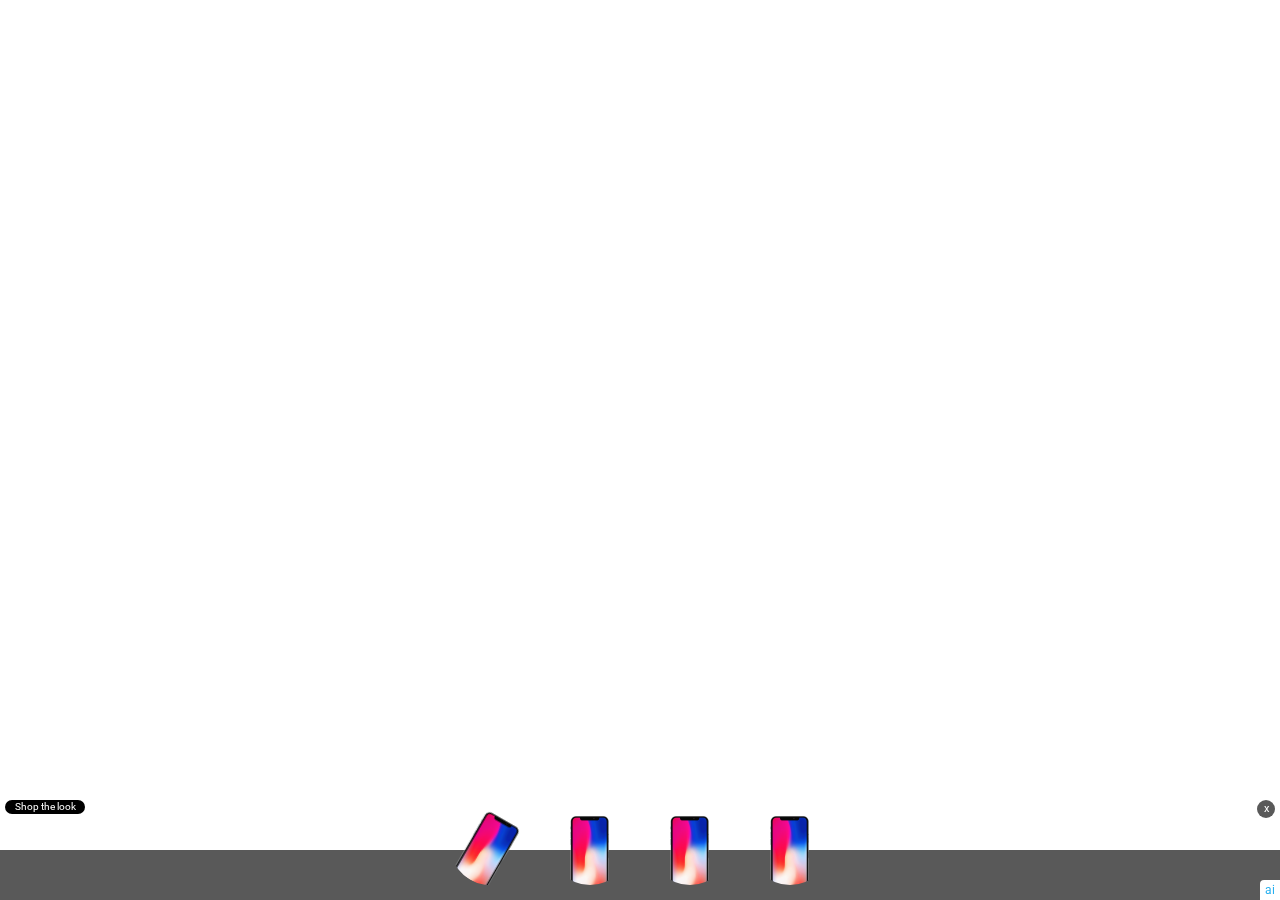
<file: banner/index.html>
<html>

<head>
  <title>
    Test
  </title>
  <meta name="viewport" content="width=device-width, initial-scale=1">
  <link rel="stylesheet" href="style.css">
</head>

<body>

  <!--<div class="simplifai-info">-->

    <!--<h3>-->
      <!--Simplif<span>ai</span> Labs-->
      <!--<p>AI powered Ads</p>-->
    <!--</h3>-->

    <!--<h4>-->

      <!--Simplifai Labs is an artificial intelligence company, we are creating a new shopping experience in the Arab world-->
      <!--by providing an innovative solution for eCommerce and brands by turning any images into a seamless online-->
      <!--shopping experience using our cutting-edge Artificial Intelligence enabled Visual Discovery Technology.-->
      <!--<br /><br />-->

      <!--We understand the images and videos like human does to recognize visual content which enables us to provide you a-->
      <!--delightful shopping experience. To know more about our solutions for publishers and advertisers, please write to-->
      <!--us at <span>info@simplifailabs.com</span>-->

    <!--</h4>-->

    <!--<div class="simplifai-info-close-button" onclick="showInfo()">-->
      <!--x-->
    <!--</div>-->

  <!--</div>-->

  <div class="simplifai-banner">

    <div class="banner-ads-label">
      Shop the look
    </div>

    <div class="company-icon" onclick="showInfo()">
      ai
    </div>

    <div class="banner-close-button" onclick="closeBanner()">
      x
    </div>

    <div class="img-wrapper">

      <div class="ads-banner__img-container" style="background-image: url(iphone.png); transform:rotateZ(30deg)">
      </div>

      <div class="ads-banner__img-container" style="background-image: url(iphone.png);">
      </div>

      <div class="ads-banner__img-container" style="background-image: url(iphone.png)">
      </div>

      <div class="ads-banner__img-container" style="background-image: url(iphone.png)">
      </div>

    </div>

    <div class="background">

    </div>

  </div>

<script>
  function closeBanner(){
    var elem = document.querySelector('.simplifai-banner');
    elem.style.display = 'none';
  }

  function showInfo(){
    var elem = document.querySelector('.simplifai-info');

    elem.classList.toggle('info-show')
  }

</script>

</body>

</html>
</file>
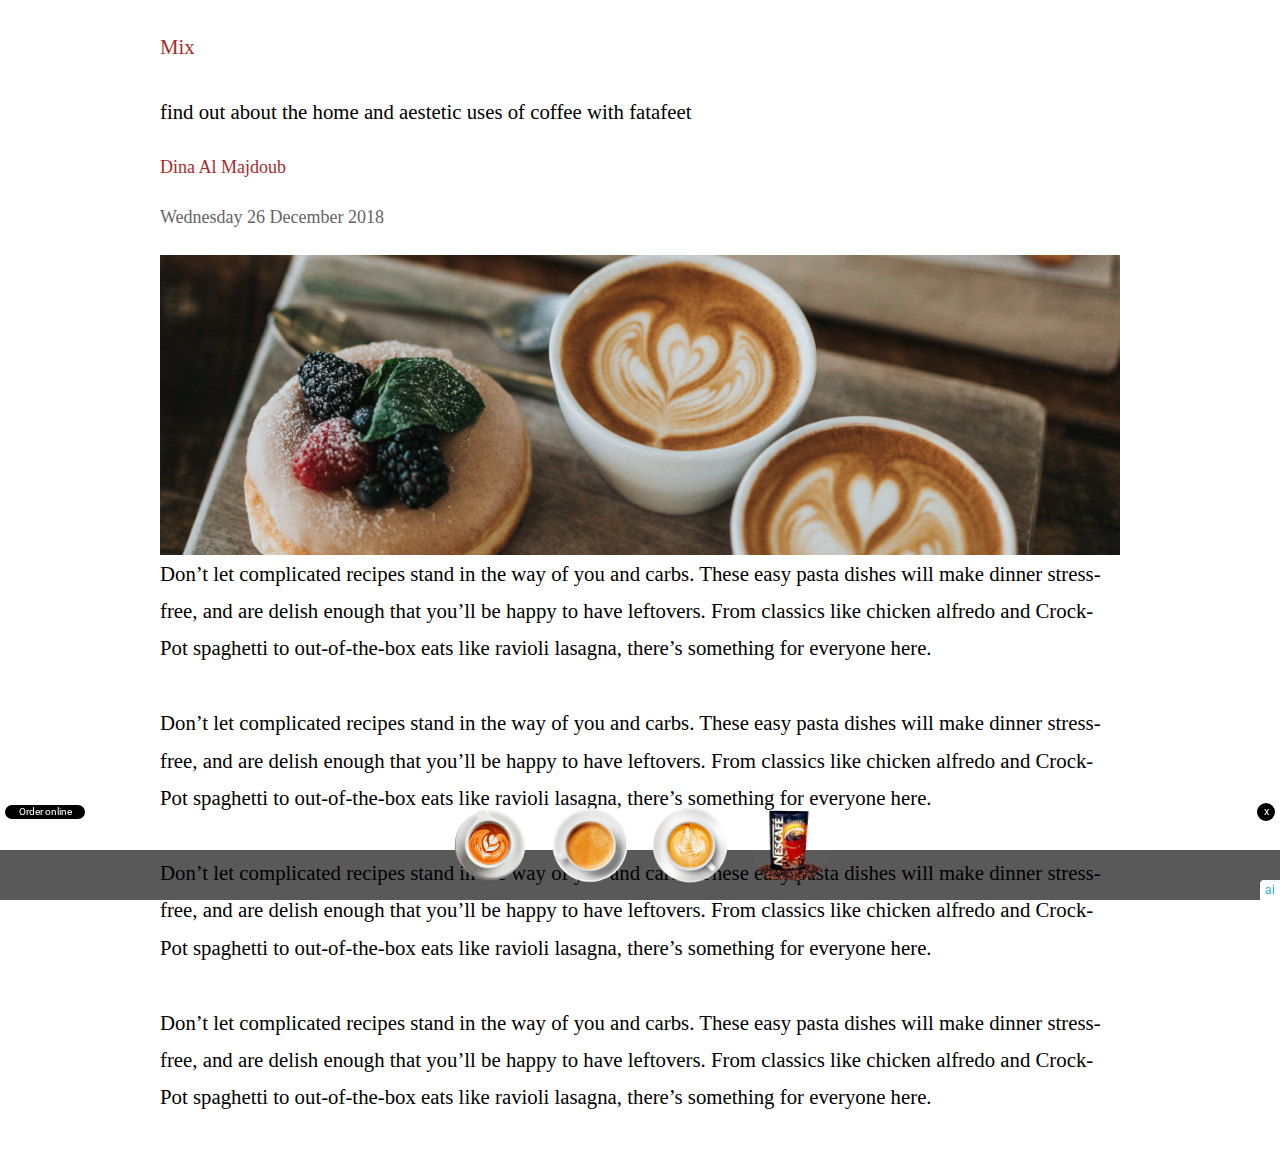
<file: nestle/index.html>
<!DOCTYPE html>
<html lang="en-US">

<head>
    <title>
        Test
    </title>
    <meta http-equiv="Content-Type" content="text/html; charset=utf-8" />
    <meta name="viewport" content="width=device-width, initial-scale=1">
    <link rel="stylesheet" href="insertNestle.css">

</head>

<body>
    <!--<div class="simplifai-info">-->

        <!--<h3>-->
            <!--Simplif<span>ai</span> Labs-->
            <!--<p>AI powered Ads</p>-->
        <!--</h3>-->

        <!--<h4>-->

            <!--Simplifai Labs is an artificial intelligence company, we are creating a new shopping experience in the Arab-->
            <!--world-->
            <!--by providing an innovative solution for eCommerce and brands by turning any images into a seamless online-->
            <!--shopping experience using our cutting-edge Artificial Intelligence enabled Visual Discovery Technology.-->
            <!--<br /><br />-->

            <!--We understand the images and videos like human does to recognize visual content which enables us to provide-->
            <!--you a-->
            <!--delightful shopping experience. To know more about our solutions for publishers and advertisers, please-->
            <!--write to-->
            <!--us at <span>info@simplifailabs.com</span>-->

        <!--</h4>-->

        <!--<div class="simplifai-info-close-button" onclick="showInfo()">-->
            <!--x-->
        <!--</div>-->

    <!--</div>-->
    <div class="simplifai-banner">
        <div class="expand-button" style="background-image:url(./nescafe-logo.png);background-size: 200%;background-position: 50% 60%; width:60px;" onclick="closeBanner()"></div>
        <div class="click-container" style="position: absolute; width: 100%;height: 100%; z-index: 999;" onclick="window.open('https://www.nescafe.com/me/en-ae/our-coffees','_blank')">

        </div>
        <div class="banner-ads-label">
            Order online
        </div>

        <div class="company-icon" onclick="showInfo()">
            ai
        </div>

        <div class="banner-close-button" onclick="closeBanner()">
            x
        </div>

        <div class="img-wrapper" onclick="window.open('https://www.nescafe.com/me/en-ae/our-coffees','_blank')">

            <div class="ads-banner__img-container" style="background-image: url(cofee.png); transform:rotateZ(30deg)">
            </div>

            <div class="ads-banner__img-container" style="background-image: url(coffee2.png); background-size: 140%;">
            </div>

            <div class="ads-banner__img-container" style="background-image: url(coffee3.png);background-size: 105%;">
            </div>

            <div class="ads-banner__img-container" style="background-image: url(presentation-newest.png);background-size: 90%; background-position: center 65%; ">
            </div>

        </div>

        <div class="background">

        </div>

    </div>

    <div style='width: 90%; max-width: 960px; margin: 0 auto;font-family: "NonBreakingSpaceOverride", "Hoefler Text", "Baskerville Old Face", Garamond, "Times New Roman", serif;font-weight: 400;font-size: 1.3em;line-height: 1.8;text-rendering: optimizeLegibility;'>

    
        <h4 style="font-weight: 500;color:rgb(170, 43, 43);">Mix</h4>
        <p>find out about the home and aestetic uses of coffee with fatafeet</p>
        <p style="font-size: 18px;color:rgb(170, 43, 43);">Dina Al Majdoub</p>
        <p style="font-size: 18px;color:rgb(100, 100, 100);">Wednesday 26 December 2018</p>  
        <p style='width: 100%;line-height: 135%; color: #111;font-family: "NonBreakingSpaceOverride", "Hoefler Text", "Baskerville Old Face", Garamond, "Times New Roman", serif;font-weight: 400;font-size: 1em;line-height: 1.8;text-rendering: optimizeLegibility;'>
            <div style="background-image: url(coffee-splash.jpg);width: 100%;height: 300px; background-position:center 71%;background-size: cover;">

            </div>
<!--             <img src="coffee-splash.jpg" style="width: 100%;">
 -->            Don’t let complicated recipes stand in the way of you and carbs. These easy pasta dishes will make dinner stress-free, and are delish enough that you’ll be happy to have leftovers. From classics like chicken alfredo and Crock-Pot spaghetti to out-of-the-box eats like ravioli lasagna, there’s something for everyone here.
            <br><br>
            Don’t let complicated recipes stand in the way of you and carbs. These easy pasta dishes will make dinner stress-free, and are delish enough that you’ll be happy to have leftovers. From classics like chicken alfredo and Crock-Pot spaghetti to out-of-the-box eats like ravioli lasagna, there’s something for everyone here.
            <br><br>
            Don’t let complicated recipes stand in the way of you and carbs. These easy pasta dishes will make dinner stress-free, and are delish enough that you’ll be happy to have leftovers. From classics like chicken alfredo and Crock-Pot spaghetti to out-of-the-box eats like ravioli lasagna, there’s something for everyone here.
            <br><br>
            Don’t let complicated recipes stand in the way of you and carbs. These easy pasta dishes will make dinner stress-free, and are delish enough that you’ll be happy to have leftovers. From classics like chicken alfredo and Crock-Pot spaghetti to out-of-the-box eats like ravioli lasagna, there’s something for everyone here.
            <br><br>
        </p>
    </div>
    <script src="banner-actions.js"></script>
</body>

</html>
</file>
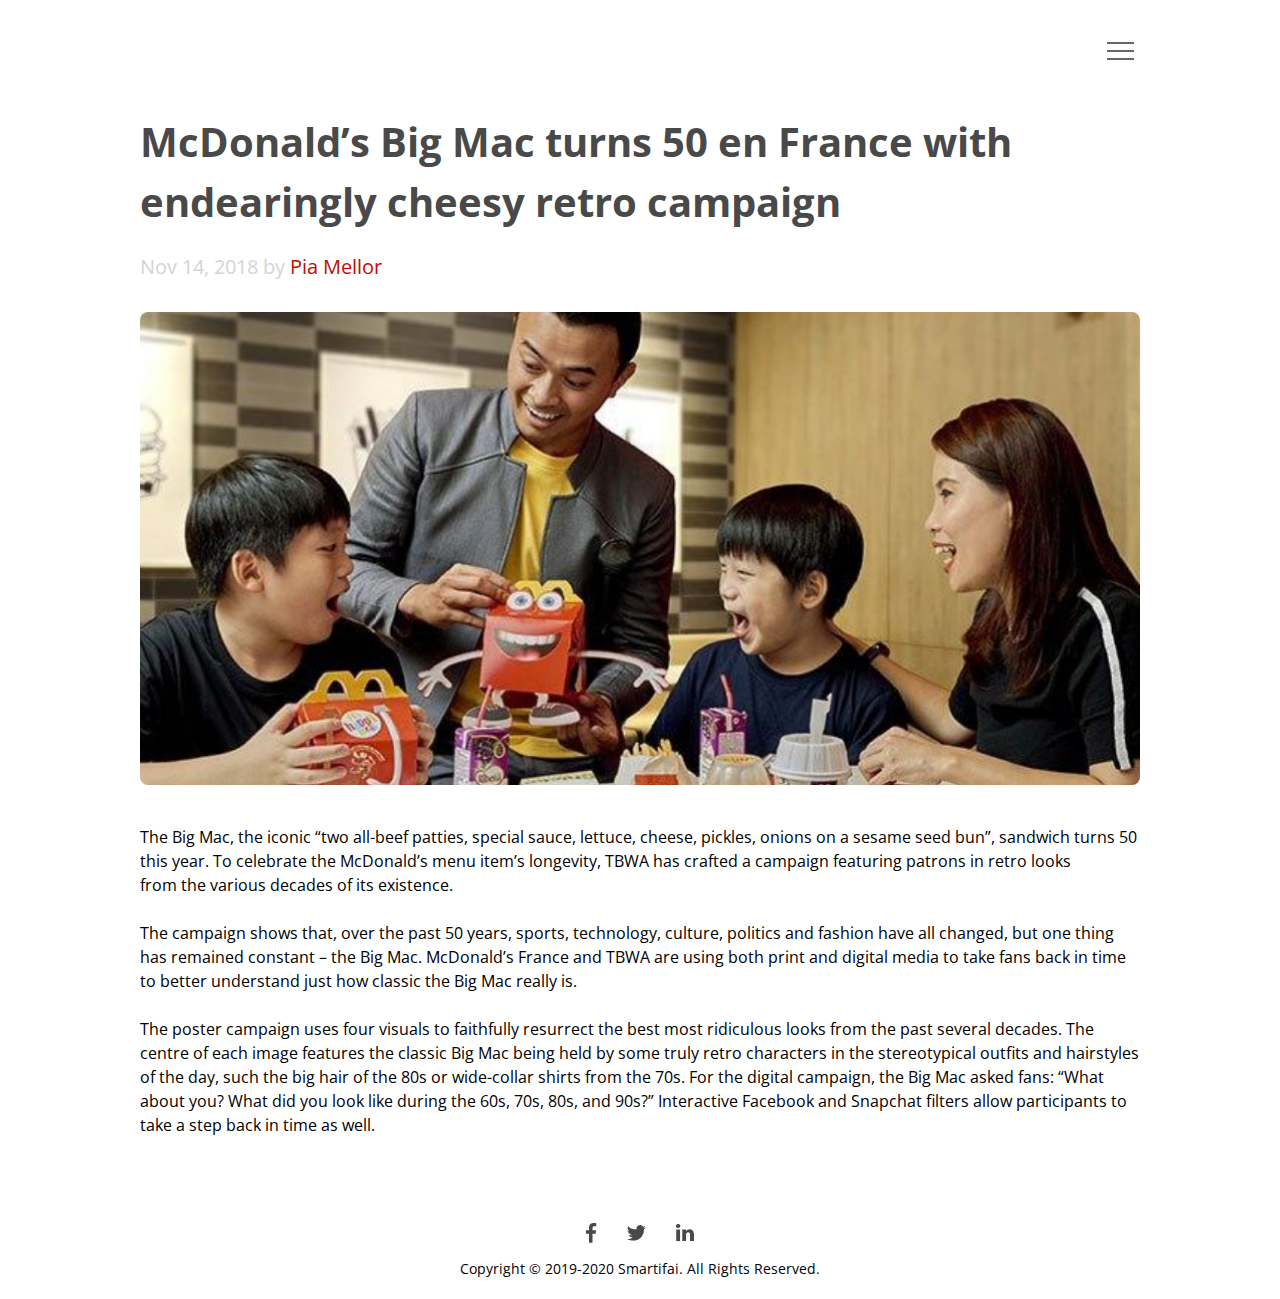
<file: smartifai-demo/index.html>
<!DOCTYPE html>
<html lang="en">

<head>
    <meta charset="UTF-8">
    <meta name="viewport" content="width=device-width, initial-scale=1.0">
    <meta http-equiv="X-UA-Compatible" content="ie=edge">
    <title>Demo</title>
    <link rel="stylesheet" href="normalize.min.css">
    <link rel="stylesheet" href="style.css">
    <link rel="stylesheet" href="media.css">
    <link href="https://fonts.googleapis.com/css?family=Open+Sans:400,600,800&display=swap" rel="stylesheet">
    <link rel="stylesheet" href="https://www.w3schools.com/w3css/4/w3.css">
</head>

<body>
    <!-- header -->
    <header id="header">
        <div class="container">
            <div class="header__inner">
                <nav id="js__nav" class="nav">

                    <div class="container__links">
                        <a class="nav__link" href="milka.html">Milka</a>
                        <a class="nav__link" href="jacobs.html">Jacobs</a>
                        <a class="nav__link nav-last-modification active__link__mcdon" href="index.html">McDonald’s</a>
                    </div>

                    <div id="nav__footer">
                        <div class="social social--footer">

                            <a class="social__item" href="https://www.facebook.com/simplifailabs" target="_blank">
                                <img src="img/facebook.png" alt="Facebook Icon">
                            </a>

                            <a class="social__item" href="https://twitter.com/SimplifaiLabs" target="_blank">
                                <img src="img/twitter.png" alt="Twitter Icon">
                            </a>

                            <a class="social__item" href="https://www.linkedin.com/company/simplifailabs"
                                target="_blank">
                                <img src="img/linkedin.png" alt="Linkedin Icon">
                            </a>

                        </div><!-- /social -->

                        <div class="copyright__text copyright-modification copyright-nav-mobile">
                            Copyright © 2019-2020 Simplifai Labs. All Rights Reserved.
                        </div>

                    </div>

                </nav><!-- /navigation -->

                <button id="nav__toggle" class="burger" type="button">
                    <span></span>
                    <span></span>
                    <span></span>
                </button>

            </div>
        </div>
    </header>
    <!-- /header -->

    <!-- main container -->
    <div class="wrapper">
        <div class="container">
            <div class="header__text">
                <h1>McDonald’s Big Mac turns 50 en France with endearingly cheesy retro campaign</h1>
                <h2>Nov 14, 2018 by <span class="mcdon"> Pia Mellor</span></h2>
            </div>
        </div>
        <div class="container">
            <div class="container__images">
                <img id="main__img" src="img/mcdonald's__family.png" alt="McDonald’s Poster">
                <div id="hidden__poster" class="hidden__poster mcdon__poster">
                    <img id="close__x" src="img/close_x.png" alt="Close_X">
                    <img id="poster__first" class="w3-animate-bottom" src="img/food.png" alt="Big Mac">
                    <div class="text__poste__macdon">
                        <span class="text-mod-mcdon">There is nothing <br>like the Big Mac</span>
                    </div>
                    <span class='pulse-button'><a class="order__button" href="#">Order now</a></span>
                </div>
            </div>
        </div>
        <div class="container">
            <div class="container__text">
                <p>The Big Mac, the iconic “two all-beef patties, special sauce, lettuce, cheese, pickles, onions on a
                    sesame
                    seed bun”, sandwich turns 50
                    this year. To celebrate the McDonald’s menu item’s longevity, TBWA has crafted a campaign
                    featuring
                    patrons in retro looks <br>
                    from the various decades of its existence.
                    <br><br>
                    The campaign shows that, over the past 50 years, sports, technology, culture, politics and fashion
                    have all
                    changed, but one thing has
                    remained constant – the Big Mac.
                    McDonald’s France and TBWA are using both print and digital media to take fans back in time to
                    better
                    understand just how
                    classic the Big Mac really is. <br>
                    <br>
                    The poster campaign uses four visuals to faithfully resurrect the best most ridiculous looks from
                    the past
                    several decades. The <br> centre
                    of each image features the classic Big Mac being held by some truly retro characters in the
                    stereotypical
                    outfits and hairstyles of the
                    day, such the big hair of the 80s or wide-collar shirts from the 70s.
                    For the digital campaign, the Big Mac asked fans: “What about you? What did you look like during the
                    60s,
                    70s, 80s, and 90s?”
                    Interactive Facebook and Snapchat filters allow participants to take a step back in time as well.
                </p>
            </div>
        </div>
    </div> <!-- /main container -->


    <!-- footer -->
    <footer id="footer">
        <div class="container">
            <div class="footer__inner">
                <div class="social">

                    <a class="social__item" href="https://www.facebook.com/simplifailabs" target="_blank">
                        <img src="img/facebook.png" alt="Facebook Icon">
                    </a>

                    <a class="social__item" href="https://twitter.com/SimplifaiLabs" target="_blank">
                        <img src="img/twitter.png" alt="Twitter Icon">
                    </a>

                    <a class="social__item" href="https://www.linkedin.com/company/simplifailabs" target="_blank">
                        <img src="img/linkedin.png" alt="Linkedin Icon">
                    </a>

                </div><!-- /social -->

                <div class="copyright__text">
                    Copyright © 2019-2020 Smartifai. All Rights Reserved.
                </div>

            </div>

        </div>
    </footer><!-- /footer -->

    <!-- script -->
    <script src="https://ajax.googleapis.com/ajax/libs/jquery/3.4.1/jquery.min.js"></script>
    <script type="text/javascript" src="script.js"></script>
</body>

</html>
</file>
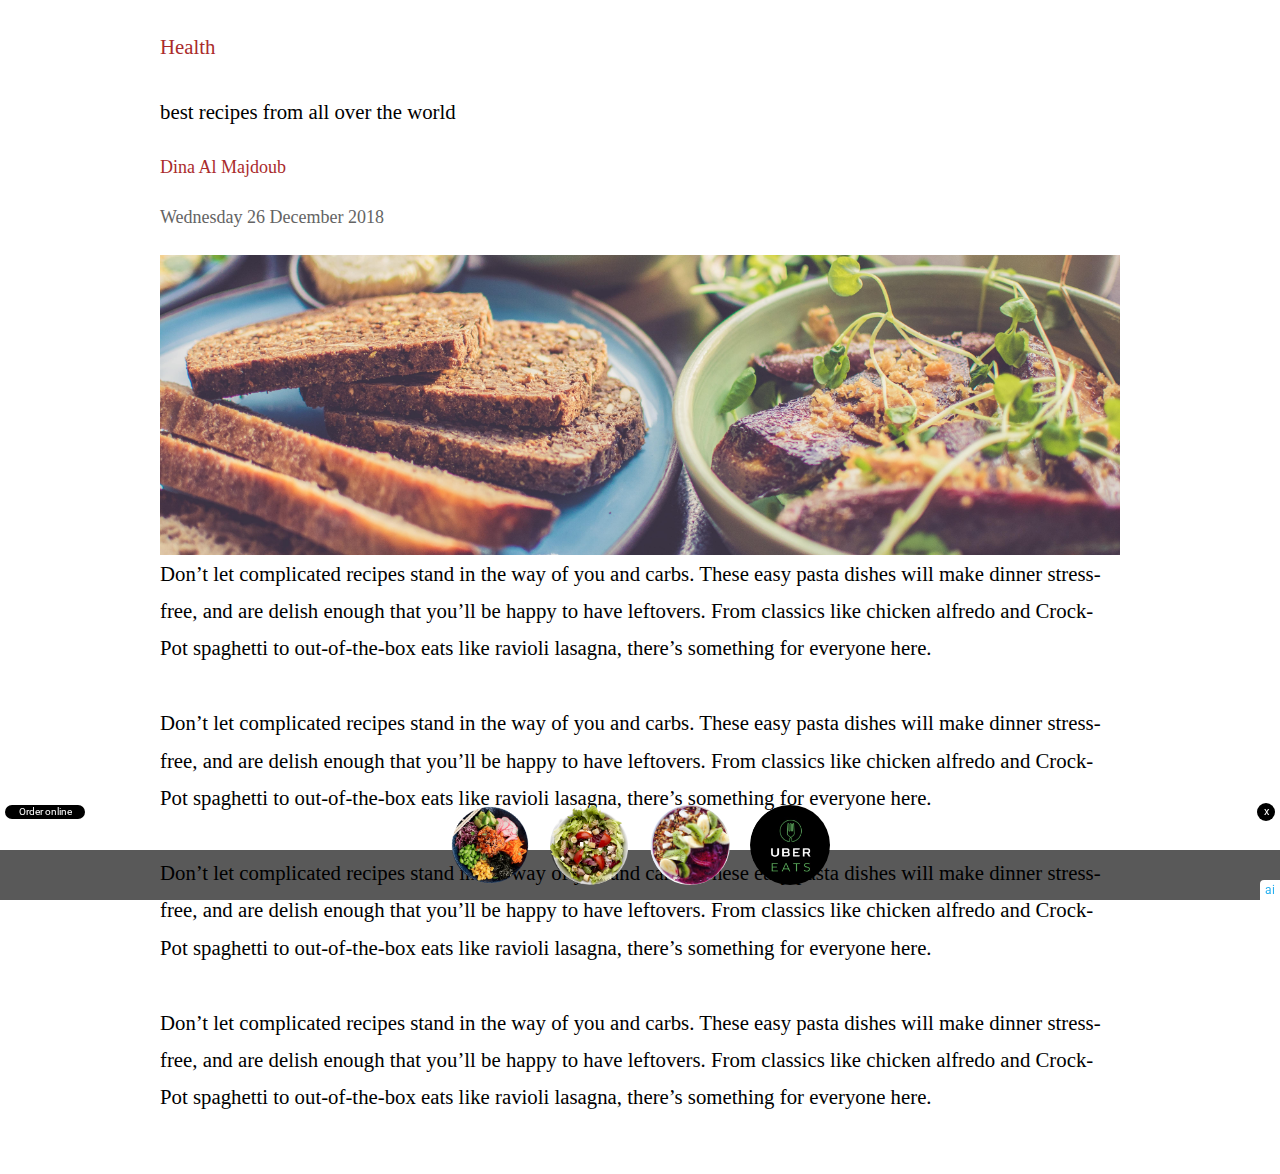
<file: uber-eats/index.html>
<!DOCTYPE html>
<html lang="en-US">

<head>
    <title>
        Test
    </title>
    <meta http-equiv="Content-Type" content="text/html; charset=utf-8" />
    <meta name="viewport" content="width=device-width, initial-scale=1">
    <link rel="stylesheet" href="insertNestle.css">

</head>

<body>
    <!--<div class="simplifai-info">-->

        <!--<h3>-->
            <!--Smartif<span>ai</span> Labs-->
            <!--<p>AI powered Ads</p>-->
        <!--</h3>-->

        <!--<h4>-->

            <!--Simplifai Labs is an artificial intelligence company, we are creating a new shopping experience in the Arab-->
            <!--world-->
            <!--by providing an innovative solution for eCommerce and brands by turning any images into a seamless online-->
            <!--shopping experience using our cutting-edge Artificial Intelligence enabled Visual Discovery Technology.-->
            <!--<br /><br />-->

            <!--We understand the images and videos like human does to recognize visual content which enables us to provide-->
            <!--you a-->
            <!--delightful shopping experience. To know more about our solutions for publishers and advertisers, please-->
            <!--write to-->
            <!--us at <span>info@simplifailabs.com</span>-->

        <!--</h4>-->

        <!--<div class="simplifai-info-close-button" onclick="showInfo()">-->
            <!--x-->
        <!--</div>-->

    <!--</div>-->

    <div class="simplifai-banner">
        <div class="expand-button" style="background-image:url(./ubereats.png);background-size: 90%;background-position: 47% center;" onclick="closeBanner()"></div>
        <div class="click-container" style="position: absolute; width: 100%;height: 100%; z-index: 999;" onclick="window.open('https://www.ubereats.com/en-AE/','_blank')">

        </div>
        <div class="banner-ads-label">
            Order online
        </div>

        <div class="company-icon" onclick="showInfo()">
            ai
        </div>

        <div class="banner-close-button" onclick="closeBanner()">
            x
        </div>

        <div class="img-wrapper" onclick="window.open('https://www.ubereats.com/en-AE/','_blank')">

            <div class="ads-banner__img-container" style="background-image: url(salat-1.png); transform:rotateZ(30deg)">
            </div>

            <div class="ads-banner__img-container" style="background-image: url(salat-4.png); background-size: 118%;background-position: 112% 3%;">
            </div>

            <div class="ads-banner__img-container" style="background-image: url(salat-5.png);background-size: 150%;">
            </div>

            <div class="ads-banner__img-container" style="background-image: url(uber.jpeg);background-size: 105%;">
            </div>

        </div>

        <div class="background">

        </div>

    </div>
    <div style='width: 90%; max-width: 960px; margin: 0 auto;font-family: "NonBreakingSpaceOverride", "Hoefler Text", "Baskerville Old Face", Garamond, "Times New Roman", serif;font-weight: 400;font-size: 1.3em;line-height: 1.8;text-rendering: optimizeLegibility;'>

    
        <h4 style="font-weight: 500;color:rgb(170, 43, 43);">Health</h4>
        <p>best recipes from all over the world</p>
        <p style="font-size: 18px;color:rgb(170, 43, 43);">Dina Al Majdoub</p>
        <p style="font-size: 18px;color:rgb(100, 100, 100);">Wednesday 26 December 2018</p>  
        <p style='width: 100%;line-height: 135%; color: #111;font-family: "NonBreakingSpaceOverride", "Hoefler Text", "Baskerville Old Face", Garamond, "Times New Roman", serif;font-weight: 400;font-size: 1em;line-height: 1.8;text-rendering: optimizeLegibility;'>
            <div style="background-image: url(dinner.jpg);width: 100%;height: 300px; background-position:center 71%;background-size: cover;">

            </div>
<!--             <img src="coffee-splash.jpg" style="width: 100%;">
 -->            Don’t let complicated recipes stand in the way of you and carbs. These easy pasta dishes will make dinner stress-free, and are delish enough that you’ll be happy to have leftovers. From classics like chicken alfredo and Crock-Pot spaghetti to out-of-the-box eats like ravioli lasagna, there’s something for everyone here.
            <br><br>
            Don’t let complicated recipes stand in the way of you and carbs. These easy pasta dishes will make dinner stress-free, and are delish enough that you’ll be happy to have leftovers. From classics like chicken alfredo and Crock-Pot spaghetti to out-of-the-box eats like ravioli lasagna, there’s something for everyone here.
            <br><br>
            Don’t let complicated recipes stand in the way of you and carbs. These easy pasta dishes will make dinner stress-free, and are delish enough that you’ll be happy to have leftovers. From classics like chicken alfredo and Crock-Pot spaghetti to out-of-the-box eats like ravioli lasagna, there’s something for everyone here.
            <br><br>
            Don’t let complicated recipes stand in the way of you and carbs. These easy pasta dishes will make dinner stress-free, and are delish enough that you’ll be happy to have leftovers. From classics like chicken alfredo and Crock-Pot spaghetti to out-of-the-box eats like ravioli lasagna, there’s something for everyone here.
            <br><br>
        </p>

    <script src="banner-actions.js"></script>
</body>

</html>
</file>
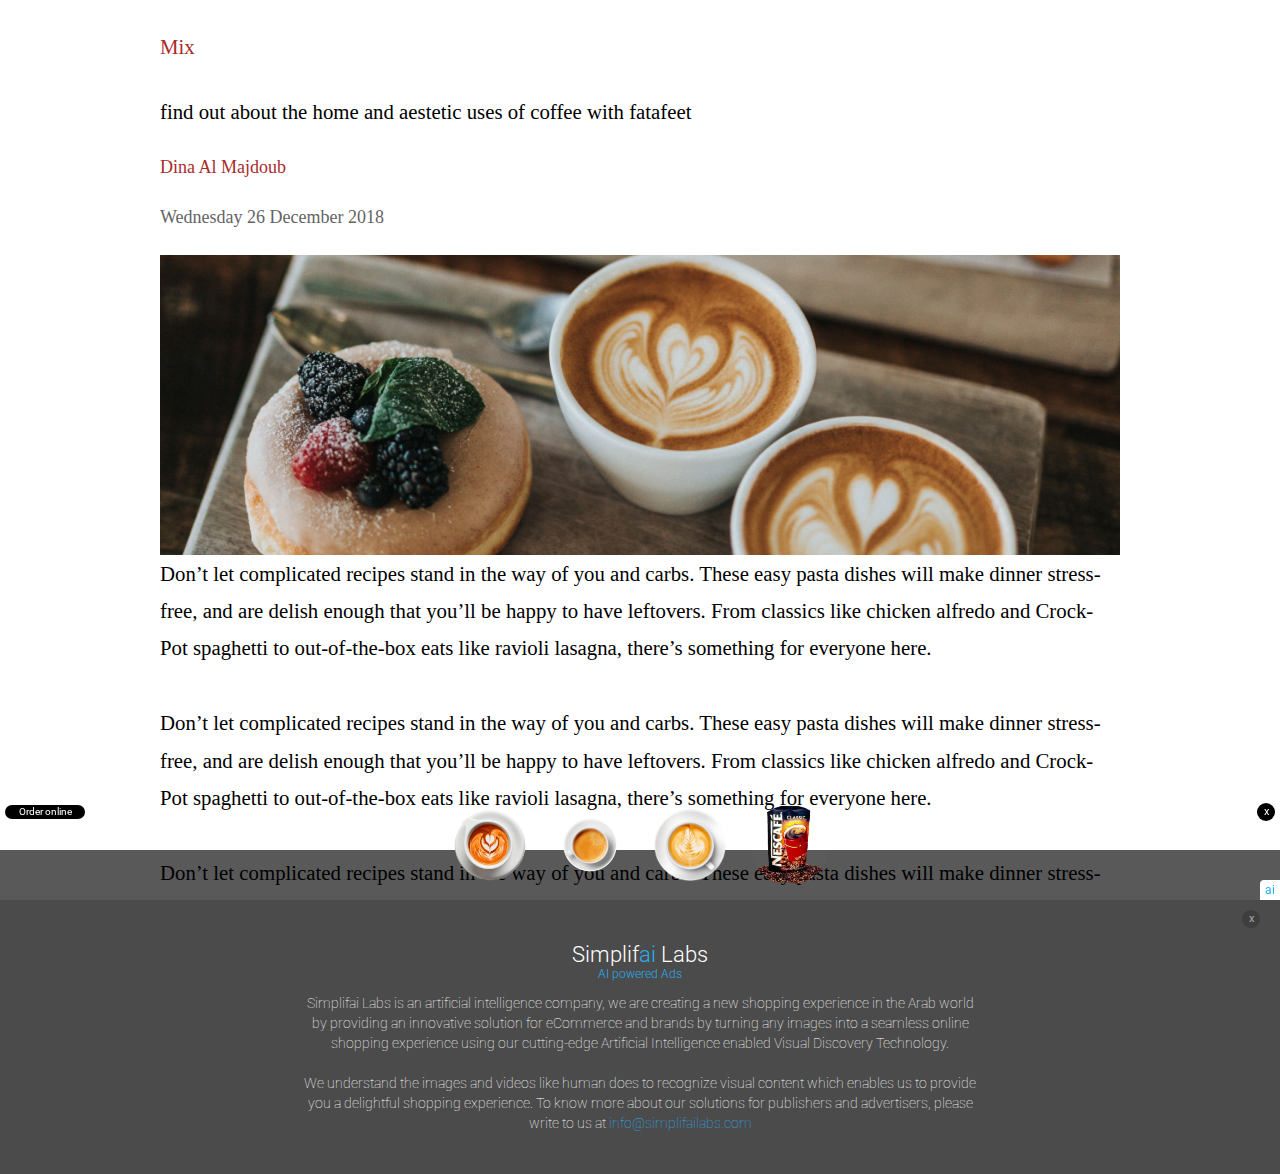
<file: kritter/circle-shape/index.html>
<!DOCTYPE html>
<html lang="en-US">

<head>
    <title>
        Test
    </title>
    <meta http-equiv="Content-Type" content="text/html; charset=utf-8" />
    <meta name="viewport" content="width=device-width, initial-scale=1">
    <link rel="stylesheet" href="insertNestle.css">

</head>

<body>
    <div class="simplifai-info">

        <h3>
            Simplif<span>ai</span> Labs
            <p>AI powered Ads</p>
        </h3>

        <h4>

            Simplifai Labs is an artificial intelligence company, we are creating a new shopping experience in the Arab
            world
            by providing an innovative solution for eCommerce and brands by turning any images into a seamless online
            shopping experience using our cutting-edge Artificial Intelligence enabled Visual Discovery Technology.
            <br /><br />

            We understand the images and videos like human does to recognize visual content which enables us to provide
            you a
            delightful shopping experience. To know more about our solutions for publishers and advertisers, please
            write to
            us at <span>info@simplifailabs.com</span>

        </h4>

        <div class="simplifai-info-close-button" onclick="showInfo()">
            x
        </div>

    </div>
    <div class="simplifai-banner">
        <div class="expand-button" style="" onclick="closeBanner()"></div>
        <div class="click-container" style="position: absolute; width: 100%;height: 100%; z-index: 999;" onclick="clickBanner()">

        </div>
        <div class="banner-ads-label">
            
        </div>

        <div class="company-icon" onclick="showInfo()">
            ai
        </div>

        <div class="banner-close-button" onclick="closeBanner()">
            x
        </div>

        <div class="img-wrapper" onclick="location.href = 'https://www.nescafe.com/me/en-ae/our-coffees';">

            <div class="ads-banner__img-container" style="transform:rotateZ(30deg)">
            </div>

            <div class="ads-banner__img-container" style="background-size: 140%;">
            </div>

            <div class="ads-banner__img-container" style="background-size: 105%;">
            </div>

            <div class="ads-banner__img-container" style="background-size: 90%; background-position: center 65%; ">
            </div>

        </div>

        <div class="background">

        </div>

    </div>

    <div style='width: 90%; max-width: 960px; margin: 0 auto;font-family: "NonBreakingSpaceOverride", "Hoefler Text", "Baskerville Old Face", Garamond, "Times New Roman", serif;font-weight: 400;font-size: 1.3em;line-height: 1.8;text-rendering: optimizeLegibility;'>

    
        <h4 style="font-weight: 500;color:rgb(170, 43, 43);">Mix</h4>
        <p>find out about the home and aestetic uses of coffee with fatafeet</p>
        <p style="font-size: 18px;color:rgb(170, 43, 43);">Dina Al Majdoub</p>
        <p style="font-size: 18px;color:rgb(100, 100, 100);">Wednesday 26 December 2018</p>  
        <p style='width: 100%;line-height: 135%; color: #111;font-family: "NonBreakingSpaceOverride", "Hoefler Text", "Baskerville Old Face", Garamond, "Times New Roman", serif;font-weight: 400;font-size: 1em;line-height: 1.8;text-rendering: optimizeLegibility;'>
            <div style="background-image: url(coffee-splash.jpg);width: 100%;height: 300px; background-position:center 71%;background-size: cover;">

            </div>
<!--             <img src="coffee-splash.jpg" style="width: 100%;">
 -->            Don’t let complicated recipes stand in the way of you and carbs. These easy pasta dishes will make dinner stress-free, and are delish enough that you’ll be happy to have leftovers. From classics like chicken alfredo and Crock-Pot spaghetti to out-of-the-box eats like ravioli lasagna, there’s something for everyone here.
            <br><br>
            Don’t let complicated recipes stand in the way of you and carbs. These easy pasta dishes will make dinner stress-free, and are delish enough that you’ll be happy to have leftovers. From classics like chicken alfredo and Crock-Pot spaghetti to out-of-the-box eats like ravioli lasagna, there’s something for everyone here.
            <br><br>
            Don’t let complicated recipes stand in the way of you and carbs. These easy pasta dishes will make dinner stress-free, and are delish enough that you’ll be happy to have leftovers. From classics like chicken alfredo and Crock-Pot spaghetti to out-of-the-box eats like ravioli lasagna, there’s something for everyone here.
            <br><br>
            Don’t let complicated recipes stand in the way of you and carbs. These easy pasta dishes will make dinner stress-free, and are delish enough that you’ll be happy to have leftovers. From classics like chicken alfredo and Crock-Pot spaghetti to out-of-the-box eats like ravioli lasagna, there’s something for everyone here.
            <br><br>
        </p>
    </div>
    <script src="banner-actions.js"></script>

    <script>
        const vastURL = 'circlesData.json'
    window.onload = function () {
      var xmlHttp = new XMLHttpRequest();
      xmlHttp.open("GET", vastURL, false); // false for synchronous request
      xmlHttp.send(null);
      data = JSON.parse(xmlHttp.responseText)
        console.log(data.assets.images[0].url)
        var x = document.getElementsByClassName("ads-banner__img-container");
        var i;
        for (i = 0; i < x.length; i++) {
            x[i].style.cssText = "background-image: url(" + data.assets.images[i].url+ ")";
        }

        document.querySelector(".banner-ads-label").innerHTML =  data.assets.label.text;
        document.querySelector(".expand-button").style.cssText = "background-image: url(" + data.assets.toggler.url+ ");width:"+ data.assets.toggler.w + "px;background-size: 200%;background-position: 50% 60%;";
        
        document.querySelector(".click-container").onclick = function clickBanner(){
            console.log("click")
            location.href = data.link.clicktrackers
        }
    }
    </script>
</body>

</html>
</file>
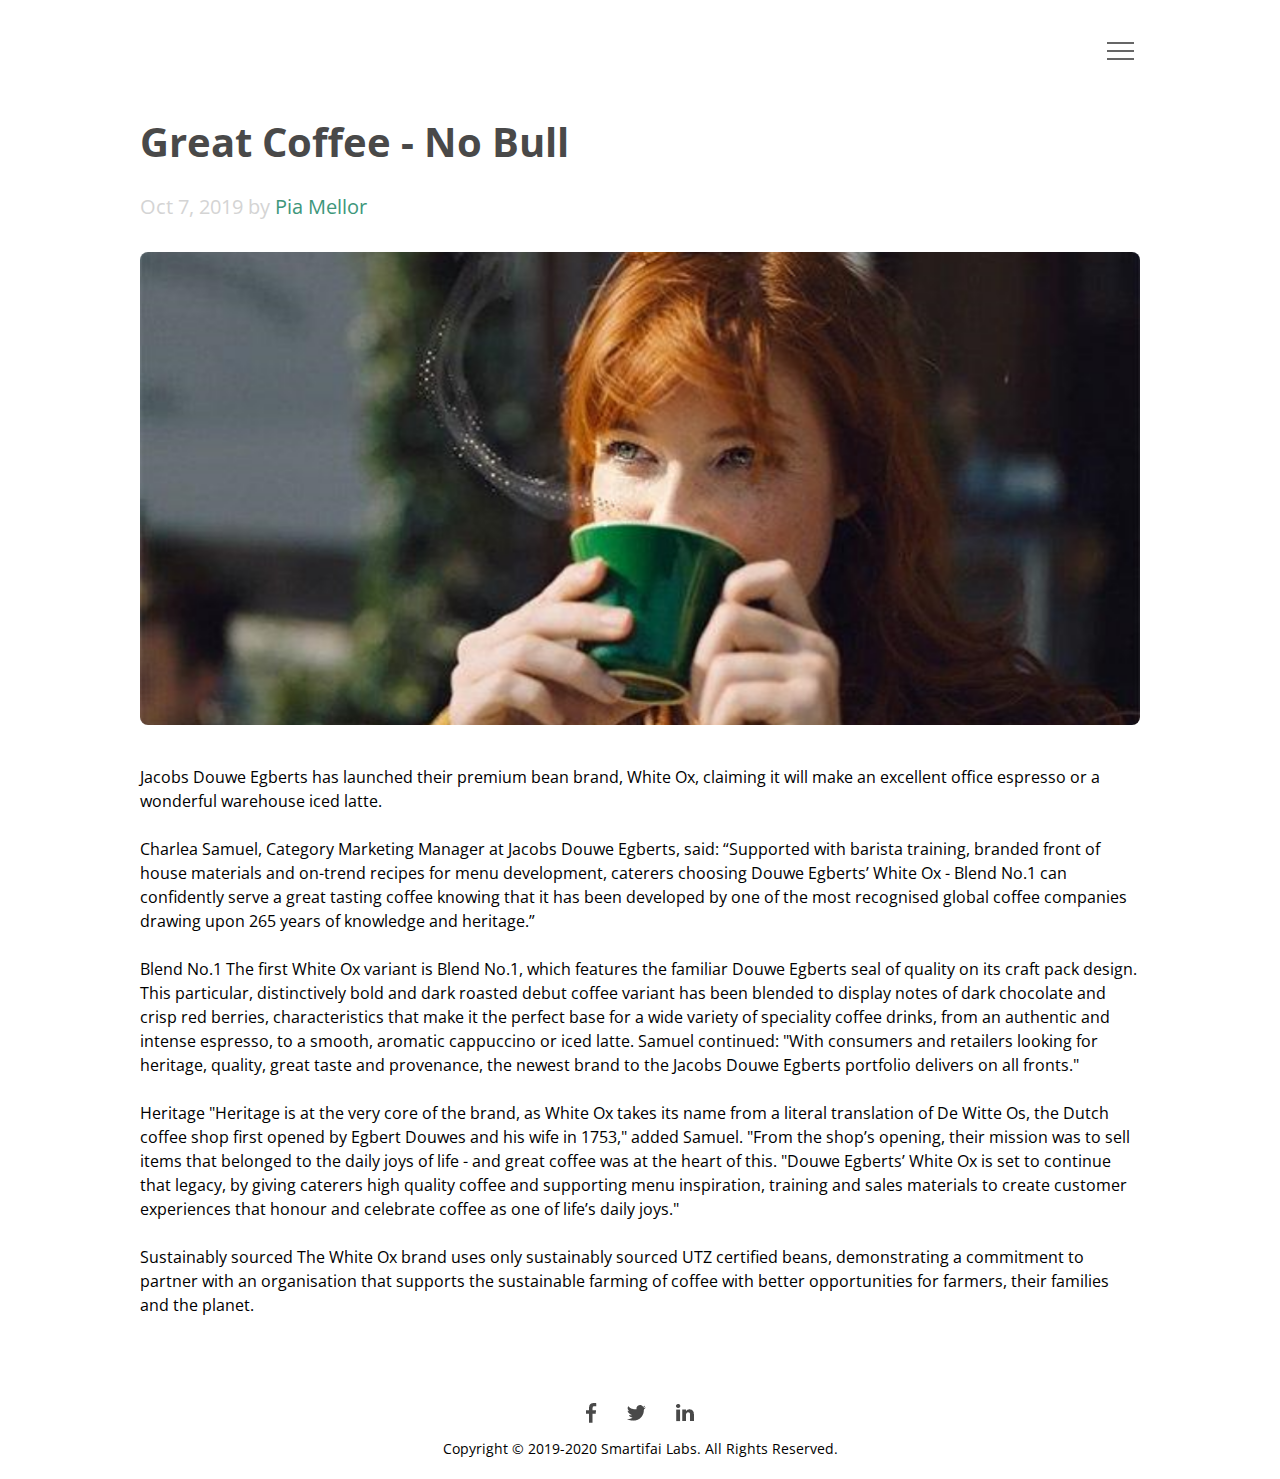
<file: smartifai-demo/jacobs.html>
<!DOCTYPE html>
<html lang="en">

<head>
    <meta charset="UTF-8">
    <meta name="viewport" content="width=device-width, initial-scale=1.0">
    <meta http-equiv="X-UA-Compatible" content="ie=edge">
    <title>Demo</title>
    <link rel="stylesheet" href="normalize.min.css">
    <link rel="stylesheet" href="style.css">
    <link rel="stylesheet" href="media.css">
    <link href="https://fonts.googleapis.com/css?family=Open+Sans:400,600,800&display=swap" rel="stylesheet">
    <link rel="stylesheet" href="https://www.w3schools.com/w3css/4/w3.css">
</head>

<body>
    <!-- header -->
    <header id="header">
        <div class="container">
            <div class="header__inner">
                <nav id="js__nav" class="nav">

                    <div class="container__links">
                        <a class="nav__link" href="milka.html">Milka</a>
                        <a class="nav__link active__link__jacobs" href="jacobs.html">Jacobs</a>
                        <a class="nav__link nav-last-modification" href="index.html">McDonald’s</a>
                    </div>

                    <div id="nav__footer">
                        <div class="social social--footer">

                            <a class="social__item" href="https://www.facebook.com/simplifailabs" target="_blank">
                                <img src="img/facebook.png" alt="Facebook Icon">
                            </a>

                            <a class="social__item" href="https://twitter.com/SimplifaiLabs" target="_blank">
                                <img src="img/twitter.png" alt="Twitter Icon">
                            </a>

                            <a class="social__item" href="https://www.linkedin.com/company/simplifailabs"
                                target="_blank">
                                <img src="img/linkedin.png" alt="Linkedin Icon">
                            </a>

                        </div><!-- /social -->

                        <div class="copyright__text copyright-modification">
                            Copyright © 2019-2020 Simplifai Labs. All Rights Reserved.
                        </div>

                    </div>

                </nav><!-- /navigation -->

                <button id="nav__toggle" class="burger" type="button">
                    <span></span>
                    <span></span>
                    <span></span>
                </button>

            </div>
        </div>
    </header>
    <!-- /header -->

    <!-- main container -->
    <div class="wrapper">
        <div class="container">
            <div class="header__text">
                <h1>Great Coffee - No Bull</h1>
                <h2>Oct 7, 2019 by <span class="jacobs"> Pia Mellor</span></h2>
            </div>
        </div>
        <div class="container">
            <div class="container__images">
                <img id="main__img" src="img/jacobs.png" alt="Jacobs Poster">
                <div id="hidden__poster" class="hidden__poster jacobs__poster">
                    <img id="close__x" src="img/close_x.png" alt="Close_X">
                    <img id="poster-mod-jacobs" class="w3-animate-left" src="img/coffee.png" alt="Coffee">
                    <div class="text__poste__jacobs">
                        <span class="text-mod-mcdon text-mod-jacobs">Feel the magic of aroma with Jacobs Monarch </span>
                    </div>
                    <span class='pulse-button btn-jacobs'><a class="order__button" href="#">Order now</a></span>
                </div>
            </div>
        </div>
        <div class="container">
            <div class="container__text">
                <p>Jacobs Douwe Egberts has launched their premium bean brand, White Ox, claiming it will make an
                    excellent office espresso or a
                    wonderful warehouse iced latte.
                    <br>
                    <br>
                    Charlea Samuel, Category Marketing Manager at Jacobs Douwe Egberts, said: “Supported with barista
                    training, branded front of
                    house materials and on-trend recipes for menu development, caterers choosing Douwe Egberts’ White Ox
                    - Blend No.1 can confidently serve a great tasting coffee knowing that it has been developed by one
                    of the most recognised global coffee companies
                    drawing upon 265 years of knowledge and heritage.”
                    <br>
                    <br>
                    Blend No.1

                    The first White Ox variant is Blend No.1, which features the familiar Douwe Egberts seal of quality
                    on its craft pack design. This
                    particular, distinctively bold and dark roasted debut coffee variant has been blended to display
                    notes of dark chocolate and crisp red
                    berries, characteristics that make it the perfect base for a wide variety of speciality coffee
                    drinks, from an authentic and intense
                    espresso, to a smooth, aromatic cappuccino or iced latte.

                    Samuel continued: "With consumers and retailers looking for heritage, quality, great taste and
                    provenance, the newest brand to the
                    Jacobs Douwe Egberts portfolio delivers on all fronts."
                    <br>
                    <br>
                    Heritage

                    "Heritage is at the very core of the brand, as White Ox takes its name from a literal translation of
                    De Witte Os, the Dutch coffee shop
                    first opened by Egbert Douwes and his wife in 1753," added Samuel. "From the shop’s opening, their
                    mission was to sell items that
                    belonged to the daily joys of life - and great coffee was at the heart of this.

                    "Douwe Egberts’ White Ox is set to continue that legacy, by giving caterers high quality coffee and
                    supporting menu inspiration,
                    training and sales materials to create customer experiences that honour and celebrate coffee as one
                    of life’s daily joys."
                    <br>
                    <br>
                    Sustainably sourced

                    The White Ox brand uses only sustainably sourced UTZ certified beans, demonstrating a commitment to
                    partner with an organisation
                    that supports the sustainable farming of coffee with better opportunities for farmers, their
                    families and the planet.
                </p>
            </div>
        </div>
    </div> <!-- /main container -->


    <!-- footer -->
    <footer id="footer">
        <div class="container">
            <div class="footer__inner">
                <div class="social">

                    <a class="social__item" href="https://www.facebook.com/simplifailabs" target="_blank">
                        <img src="img/facebook.png" alt="Facebook Icon">
                    </a>

                    <a class="social__item" href="https://twitter.com/SimplifaiLabs" target="_blank">
                        <img src="img/twitter.png" alt="Twitter Icon">
                    </a>

                    <a class="social__item" href="https://www.linkedin.com/company/simplifailabs" target="_blank">
                        <img src="img/linkedin.png" alt="Linkedin Icon">
                    </a>

                </div><!-- /social -->

                <div class="copyright__text">
                    Copyright © 2019-2020 Smartifai Labs. All Rights Reserved.
                </div>

            </div>

        </div>
    </footer><!-- /footer -->

    <!-- script -->
    <script src="https://ajax.googleapis.com/ajax/libs/jquery/3.4.1/jquery.min.js"></script>
    <script type="text/javascript" src="script.js"></script>
</body>

</html>
</file>
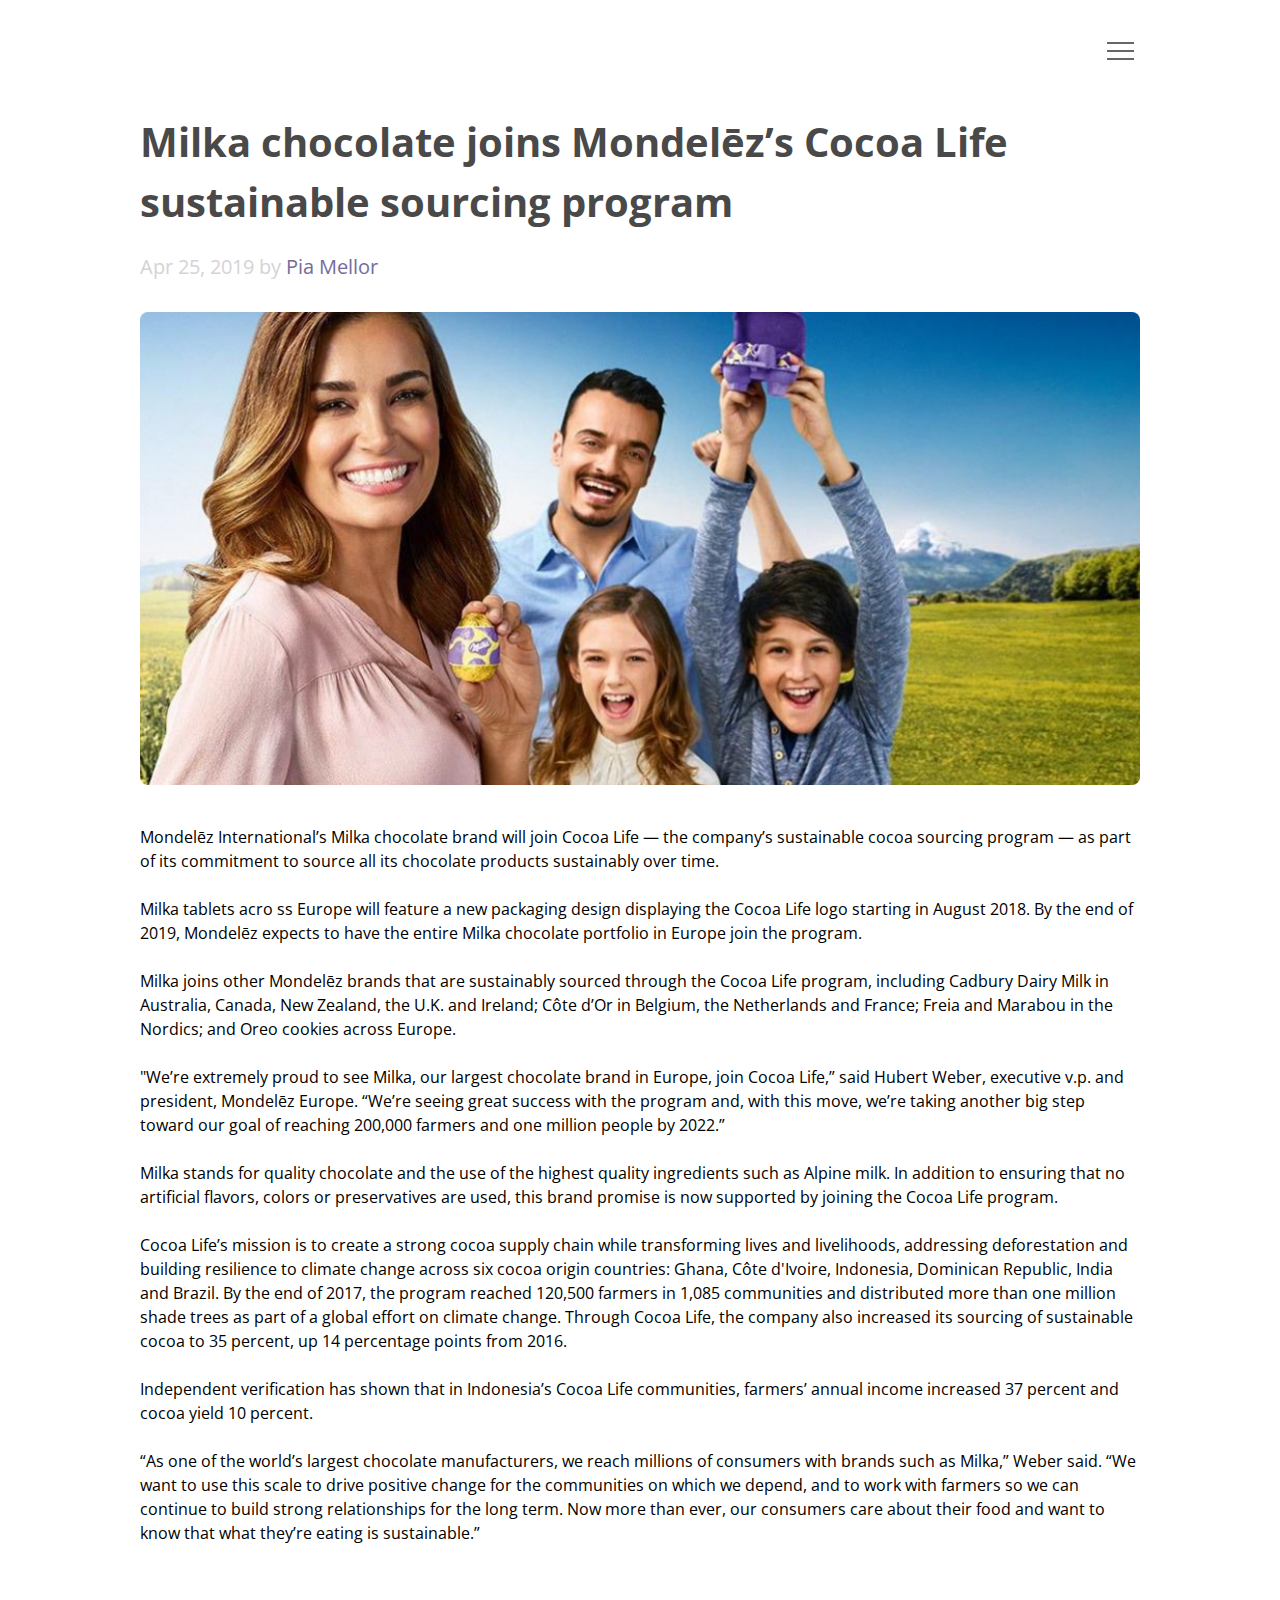
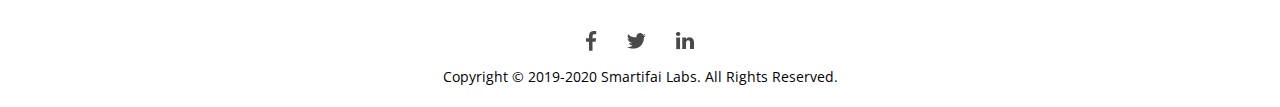
<file: smartifai-demo/milka.html>
<!DOCTYPE html>
<html lang="en">

<head>
    <meta charset="UTF-8">
    <meta name="viewport" content="width=device-width, initial-scale=1.0">
    <meta http-equiv="X-UA-Compatible" content="ie=edge">
    <title>Demo</title>
    <link rel="stylesheet" href="normalize.min.css">
    <link rel="stylesheet" href="style.css">
    <link rel="stylesheet" href="media.css">
    <link href="https://fonts.googleapis.com/css?family=Open+Sans:400,600,800&display=swap" rel="stylesheet">
    <link rel="stylesheet" href="https://www.w3schools.com/w3css/4/w3.css">
</head>

<body>
    <!-- header -->
    <header id="header">
        <div class="container">
            <div class="header__inner">
                <nav id="js__nav" class="nav">

                    <div class="container__links">
                        <a class="nav__link active__link__milk" href="milka.html">Milka</a>
                        <a class="nav__link" href="jacobs.html">Jacobs</a>
                        <a class="nav__link nav-last-modification" href="index.html">McDonald’s</a>
                    </div>

                    <div id="nav__footer">
                        <div class="social social--footer">

                            <a class="social__item" href="https://www.facebook.com/simplifailabs" target="_blank">
                                <img src="img/facebook.png" alt="Facebook Icon">
                            </a>

                            <a class="social__item" href="https://twitter.com/SimplifaiLabs" target="_blank">
                                <img src="img/twitter.png" alt="Twitter Icon">
                            </a>

                            <a class="social__item" href="https://www.linkedin.com/company/simplifailabs"
                                target="_blank">
                                <img src="img/linkedin.png" alt="Linkedin Icon">
                            </a>

                        </div><!-- /social -->

                        <div class="copyright__text copyright-modification">
                            Copyright © 2019-2020 Simplifai Labs. All Rights Reserved.
                        </div>

                    </div>

                </nav><!-- /navigation -->

                <button id="nav__toggle" class="burger" type="button">
                    <span></span>
                    <span></span>
                    <span></span>
                </button>

            </div>
        </div>
    </header>
    <!-- /header -->

    <!-- main container -->
    <div class="wrapper">
        <div class="container">
            <div class="header__text">
                <h1>Milka chocolate joins Mondelēz’s Cocoa Life sustainable sourcing program</h1>
                <h2>Apr 25, 2019 by <span class="milka"> Pia Mellor</span></h2>
            </div>
        </div>
        <div class="container">
            <div class="container__images">
                <img id="main__img" src="img/milka__family.png" alt="BG Poster">
                <div id="hidden__poster" class="hidden__poster milka__poster">
                    <img id="close__x" src="img/close_x.png" alt="Close_X">
                    <img id="poster-mod-milk" class="w3-animate-bottom" src="img/milka_chocolate.png" alt="Chocolate Mac">
                    <div class="text__poste__milka">
                        <span class="text-mod-mcdon text-mod-milk">Give tenderness to your loved <br>
                            ones with Milka chocolate</span>
                    </div>
                    <span class='pulse-button btn-milks'><a class="order__button" href="#">Order now</a></span>
                </div>
            </div>
        </div>
        <div class="container">
            <div class="container__text">
                <p>Mondelēz International’s Milka chocolate brand will join Cocoa Life — the company’s sustainable cocoa
                    sourcing program — as part of
                    its commitment to source all its chocolate products sustainably over time.
                    <br>
                    <br>

                    Milka tablets acro ss Europe will feature a new packaging design displaying the Cocoa Life logo
                    starting in August 2018. By the end of
                    2019, Mondelēz expects to have the entire Milka chocolate portfolio in Europe join the program.
                    <br>
                    <br>
                    Milka joins other Mondelēz brands that are sustainably sourced through the Cocoa Life program,
                    including Cadbury Dairy Milk in
                    Australia, Canada, New Zealand, the U.K. and Ireland; Côte d’Or in Belgium, the Netherlands and
                    France; Freia and Marabou in the
                    Nordics; and Oreo cookies across Europe.
                    <br>
                    <br>
                    "We’re extremely proud to see Milka, our largest chocolate brand in Europe, join Cocoa Life,” said
                    Hubert Weber, executive v.p. and
                    president, Mondelēz Europe. “We’re seeing great success with the program and, with this move, we’re
                    taking another big step toward
                    our goal of reaching 200,000 farmers and one million people by 2022.”
                    <br>
                    <br>
                    Milka stands for quality chocolate and the use of the highest quality ingredients such as Alpine
                    milk. In addition to ensuring that no
                    artificial flavors, colors or preservatives are used, this brand promise is now supported by joining
                    the Cocoa Life program.
                    <br>
                    <br>
                    Cocoa Life’s mission is to create a strong cocoa supply chain while transforming lives and
                    livelihoods, addressing deforestation and
                    building resilience to climate change across six cocoa origin countries: Ghana, Côte d'Ivoire,
                    Indonesia, Dominican Republic, India and
                    Brazil. By the end of 2017, the program reached 120,500 farmers in 1,085 communities and distributed
                    more than one million shade
                    trees as part of a global effort on climate change. Through Cocoa Life, the company also increased
                    its sourcing of sustainable cocoa to
                    35 percent, up 14 percentage points from 2016.
                    <br>
                    <br>
                    Independent verification has shown that in Indonesia’s Cocoa Life communities, farmers’ annual
                    income increased 37 percent and
                    cocoa yield 10 percent.
                    <br>
                    <br>
                    “As one of the world’s largest chocolate manufacturers, we reach millions of consumers with brands
                    such as Milka,” Weber said. “We
                    want to use this scale to drive positive change for the communities on which we depend, and to work
                    with farmers so we can
                    continue to build strong relationships for the long term. Now more than ever, our consumers care
                    about their food and want to know
                    that what they’re eating is sustainable.”
                </p>
            </div>
        </div>
    </div> <!-- /main container -->


    <!-- footer -->
    <footer id="footer">
        <div class="container">
            <div class="footer__inner">
                <div class="social">

                    <a class="social__item" href="https://www.facebook.com/simplifailabs" target="_blank">
                        <img src="img/facebook.png" alt="Facebook Icon">
                    </a>

                    <a class="social__item" href="https://twitter.com/SimplifaiLabs" target="_blank">
                        <img src="img/twitter.png" alt="Twitter Icon">
                    </a>

                    <a class="social__item" href="https://www.linkedin.com/company/simplifailabs" target="_blank">
                        <img src="img/linkedin.png" alt="Linkedin Icon">
                    </a>

                </div><!-- /social -->

                <div class="copyright__text">
                    Copyright © 2019-2020 Smartifai Labs. All Rights Reserved.
                </div>

            </div>

        </div>
    </footer><!-- /footer -->

    <!-- script -->
    <script src="https://ajax.googleapis.com/ajax/libs/jquery/3.4.1/jquery.min.js"></script>
    <script type="text/javascript" src="script.js"></script>
</body>

</html>
</file>
<file: banner/style.css>
@import url('https://fonts.googleapis.com/css?family=Roboto:300,400,500');

.wrapper{
    width: 30%;
    margin-left: 35%;
}
body{
    margin:0;
    padding:0;
}

.banner-hide{
  display:none;
  animation: none;
}

.simplifai-banner{
  position:relative;
  width: 100%;
  height: 100px;
  position:fixed;
  bottom: 0;
  right: 0;
  left: 0;
  margin: auto;
  font-family: 'Roboto', 'Helvetica Neue', Helvetica, Arial, sans-serif !important;
  transition: all ease-in-out .75s;
  animation: popupsimplifai ease-in-out 0.75s;
}
.simplifai-info{
  font-family: 'Roboto', 'Helvetica Neue', Helvetica, Arial, sans-serif !important;
  position: fixed;
  width: calc(100% - 40px);
  height: 50%;
  background: rgb(75, 75, 75);
  z-index: 1000;
  transition: transform ease-in-out 0.74s;
  transform: translateY(100%);
  bottom: 0;
  overflow-y: auto;
  padding: 20px;
}

.info-show{
  transform: translateY(0%) !important;
}

.simplifai-info h3{
  text-align:center;
  font-weight: 300;
  font-size: 22px;
  color: #fff;
  margin-bottom: 10px;
}

.simplifai-info h3 > span{
  color: #27B0F0;
}

.simplifai-info h4 > span{
  color: #27B0F0;
}

.simplifai-info p{
  font-size: 12px;

  color: #27B0F0;
  margin-top: 0px;
}
.simplifai-info h4{
  font-size: 14px;
  width: calc(100% - 40px);
  max-width: 680px;
  color: #fff;
  margin: 0 auto;
  font-weight: 100;
  margin-top: 0px;
  line-height: 20px;
  text-align:center;
}

@keyframes popupsimplifai{
  from{
    transform: translateY(100%)
  }
  to{
    transform: translateY(0%)
  }
}

.simplifai-banner .banner-ads-label{
  position:absolute;
  width: 80px;
  height: 14px;
  border-radius: 14px;
  color:#fff;
  font-size: 10px;
  background-color:#000;
  text-align: center;
  left: 5px;
  top: 0px;
  line-height: 14px;
  
}

.simplifai-info-close-button{
  position:absolute;
  width: 18px;
  height: 18px;
  background-color: rgb(51, 51, 51);
  color:#fff;
  border-radius: 100%;
  font-size: 11px;
  line-height: 18px;
  right: 20px;
  top: 10px;
  text-align:center;
  opacity: .5;
}

.simplifai-info-close-button:hover{
  cursor:pointer;
  opacity: 1;
}

.simplifai-banner .banner-close-button{
  position:absolute;
  width: 18px;
  height: 18px;
  background-color: #000;
  color:#fff;
  border-radius: 100%;
  font-size: 11px;
  line-height: 18px;
  right: 5px;
  top: 0px;
  text-align:center;
  opacity: .65;
}

.simplifai-banner .banner-close-button:hover{
  cursor:pointer;
  opacity: 1;
}

.simplifai-banner .background{
  position:absolute;
  width: 100%;
  height: 50%;
  left: 0;
  bottom: 0;
  background: rgba(0,0,0,0.65);   
  z-index: 1;
}

.simplifai-banner .company-icon{
  position:absolute;
  width: 20px;
  height: 20px;
  background-color: #fff;
  background-image: url();
  background-size: contain;
  background-repeat: no-repeat;
  background-position:center center;
  color:#27B0F0;
  border-radius: 4px 0 0 0 ;
  font-size: 12px;
  right: 0;
  bottom: 0;
  z-index: 999;
  opacity: 1;
  line-height: 20px;
  text-align:center;
}

.simplifai-banner .company-icon:hover{
  cursor:pointer;
}

.simplifai-banner .img-wrapper{
  position:absolute;
  width: 400px;
  height: calc(100% - 21px);
  margin: 5px calc(50% - 200px) 0 calc(50% - 200px);
  display:grid;
  grid-template-columns: 1fr 1fr 1fr 1fr;
  z-index: 999;
}

.simplifai-banner .img-wrapper .ads-banner__img-container{
  width: 80%;
  height: 0;
  background-color:transparent;
  padding-bottom: 80%;
  border-radius: 100%;
  background-size: cover;
  background-position: 50% 10px;
  background-repeat: no-repeat;
  margin: 0 10%;
}

@media only screen and (max-width: 480px){
  .simplifai-banner{
    position:relative;
    max-width: 460px;
    width: 100%;
    height: 100px;
    position:fixed;
    bottom: 0;
    right: 0;
    left: 0;
    margin: auto;
    font-family: 'Roboto', 'Helvetica Neue', Helvetica, Arial, sans-serif !important;
    transition: all ease-in-out .75s;
    animation: popupsimplifai ease-in-out 0.75s;
  }
  .simplifai-banner .img-wrapper .ads-banner__img-container{
    width: 83%;
    padding-bottom: 83%;
    margin: 0 8.5%;
  }
  .simplifai-banner .img-wrapper{
    position:absolute;
    width: calc(90%);
    height: calc(100% - 18px);
    margin: 18px 5% 0 5%;
    display:grid;
    grid-template-columns: 1fr 1fr 1fr 1fr;
    z-index: 999;
  }
}

@media only screen and (max-width: 360px){
  .simplifai-banner .img-wrapper .ads-banner__img-container{
    width: 95%;
    padding-bottom: 95%;
    margin: 0 2.5%;
  }
}





/* .simplifai-banner .img-wrapper .ads-banner__img-container:after {
  content: "";
  display: block;

} */

.wrapper img{
    width:100%;
}

#Path_9,#Path_10,#Path_11{
  fill:#fff !important;
}
#simplifai_shadow{
  -webkit-box-shadow: 0px 3px 5px 0px rgba(0,0,0,0.35);
  -moz-box-shadow: 0px 3px 5px 0px rgba(0,0,0,0.35);
  box-shadow: 0px 3px 5px 0px rgba(0,0,0,0.35);
}
.embed_container{
  
    font-family: 'Roboto', 'Helvetica Neue', Helvetica, Arial, sans-serif !important;
    position:relative;
    box-sizing: content-box;
    float: left;
}

.embed_container .simplifai-image-lable{
    position:absolute;
    width:140px;
    height:33px;
    background-color:#fff;
    padding:0px;
    bottom:60px;
    right:0px;
    -webkit-box-shadow: 0px 3px 5px 0px rgba(0,0,0,0.15);
    -moz-box-shadow: 0px 3px 5px 0px rgba(0,0,0,0.15);
    box-shadow: 0px 3px 5px 0px rgba(0,0,0,0.15);
}

.embed_container .simplifai-image-lable-ar{
  position:absolute;
  width:140px;
  height:33px;
  background-color:#fff;
  padding:0px;
  bottom:30px;
  left:0px;
  -webkit-box-shadow: 0px 3px 5px 0px rgba(0,0,0,0.15);
  -moz-box-shadow: 0px 3px 5px 0px rgba(0,0,0,0.15);
  box-shadow: 0px 3px 5px 0px rgba(0,0,0,0.15);
}

.embed_container .simplifai-image-lable-ar .click-icon-wrapper{
  float:left !important;
  width:33px;
  height:33px;
  background-color:#E55151;
}

.embed_container .simplifai-image-lable:hover{
  cursor:pointer;
}

.embed_container .simplifai-image-lable .click-icon-wrapper{
  float:right;
  width:33px;
  height:33px;
  background-color:#E55151;
}

.embed_container .simplifai-image-lable img{
    height:21px;
    width:21px;
    margin-top: 6px;
    margin-left:6px;
    fill:#fff;
}

.simplifai-translate{
  background: #fff url([data-uri]);
  background-size: 20px 20px;
  background-repeat: no-repeat;
  background-color:#fff !important;
  background-position: center left;
  border: 0;
  position: absolute;
  bottom: 0;
  left: 0;
  height: 28px;
  padding:0 !important;
  padding-left: 30px !important;
  padding-right: 10px !important;
  outline:none;
  color:#000;
  font-size: 14px;
  transition: none !important;
  border-radius: 0px !important;
  box-sizing: border-box; 
  line-height:30px;
}

.simplifai-translate-ar{

  background: #fff url([data-uri]);
  background-size: 20px 20px;
  background-repeat: no-repeat;
  background-color:#fff !important;
  background-position: center right;
  border: 0;
  position: absolute;
  bottom: 0;
  left: auto;
  right:0 !important;
  height: 28px;
  padding:0 !important;
  padding-left: 10px !important;
  padding-right: 30px !important;
  outline:none;
  color:#000;
  font-size: 12px;
  font-weight: 300;
  transition: none !important;
}

.simplifai-translate:hover{
  background: #fff url([data-uri]) no-repeat center 20px 20px!important;
  cursor: pointer;
  color: #000 !important;
}

.embed_container .simplifai-image-lable p{
    float:left;
    margin:0;
    margin-left:7px;
    font-size: 16px !important;
    color:#555555;
    line-height:33px;
}

.embed_container .simplifai-image-lable-ar p{
  float:right !important;
  padding-right: 10px;
}

.simplifai-modal-wrapper{
    unicode-bidi:bidi-override !important;
    position:fixed;
    display:none;
    width: 100%;
    height: 100%;
    left:0;
    top:0;
    z-index:999;
    font-family: 'Roboto', 'Helvetica Neue', Helvetica, Arial, sans-serif;
    font-weight:200;
    letter-spacing: 1px;
    box-sizing: content-box;
}

.simplifai-modal-wrapper .simplifai--modal-bg{
    position:absolute;
    width:100%;
    height:100%;
    left:0;
    top:0;
    background-color:rgba(0,0,0,0.6);
}

.simplifai--modal-bg:hover{
    cursor:pointer;
}

.simplifai-modal-wrapper .simplifai--modal-container{
    position:absolute;
    height: 90%;
    width:100%;
    max-width: 960px;
    bottom:0;
    left:0;
    right: 0;
    margin: 0 auto;
    background-color:#FAFAFA;
    transition: transform 0.75s ease-in-out 0s;
    transform: translateY(100%)
}

.simplifai-modal-wrapper .simplifai--modal-container .simplifai---modal-header{
    background-color: rgba(0,0,0,1);
    color: #fff;
    position:relative;
    width: 100%;
    height:30px;
}

.simplifai---modal-header p{
    font-size: 16px;
    margin:0 !important;
    padding: 0px 5px;
    float:left;
}

.simplifai---modal-header .simplifai-close{
    position:absolute;
    right:0;
    background-color: #fff;
    height: 22px;
    padding:4px;
    color:#000;
    font-size:18px;
}

.simplifai---modal-header-ar .simplifai-close{
  position:absolute;
  right:auto;
  left: 0;
  background-color: #fff;
  height: 22px;
  padding:4px;
  color:#000;
  font-size:18px;
}

.simplifai---modal-header-ar p{
  margin:0;
  padding: 5px;
  float:right;
}

.simplifai---modal-header-ar .simplifai-close img{
  height:18px;
  float:left;
  margin:2px 10px 2px 0px !important;
}

.simplifai-close p{
  margin: 0 !important;
  padding: 0 !important;
}

.simplifai---modal-header .simplifai-close:hover{
    cursor:pointer;
}

.simplifai---modal-header .simplifai-close img{
    height:18px;
    float:right;
    margin:2px 0px 2px 10px;
}

.simplifai-modal-wrapper .simplifai--modal-container .simplifai---modal-categories{
    height:150px;
    background-color:#fff;
    padding: 0px 0px;
    position:relative;
}

.simplifai-modal-wrapper
.simplifai--modal-container
.simplifai---modal-categories
.simplifai--categories-container{
    padding-top:11px;
    height: 150px;
}

.simplifai-modal-wrapper .simplifai--modal-container .simplifai---modal-categories .simplifai--category-item{
    width: 128px;
    height:128px;
    border-radius: 100%;
    float:left;
    margin-left: auto;
    margin-right: auto;
    background-size: cover;
}








.carousel {
    min-width: 900px;
    max-width: 1236px;
    margin-left: auto;
    margin-right: auto;
    padding-left: 10px;
    padding-right: 10px;
    position: relative;
  }
  
  .carousel__activator {
    display: none;
  }
  
  .carousel__controls {
    display: none;
    align-items: center;
    justify-content: space-between;
    position: absolute;
    top: 0;
    right: 16px;
    left: 16px;
    bottom: 0;
  }
  .carousel__controls:first-of-type {
    justify-content: flex-end;
  }
  .carousel__controls:last-of-type {
    justify-content: flex-start;
  }
  
  .carousel__control {
    cursor: pointer;
    display: flex;
    align-items: center;
    color: #3d414a;
    font-size: 24px;
    height: 48px;
    justify-content: center;
    transition: 0.3s all;
    width: 48px;
    z-index: 1;
  }
  
  .carousel__activator:nth-of-type(1):checked
  ~ .carousel__controls:nth-of-type(1) {
    display: flex;
  }
  
  .carousel__activator:nth-of-type(1):checked
  ~ .carousel__screen
  .carousel__track {
    -webkit-transform: translateX(0%);
            transform: translateX(0%);
  }
  
  .carousel__activator:nth-of-type(2):checked
  ~ .carousel__controls:nth-of-type(2) {
    display: flex;
  }
  
  .carousel__activator:nth-of-type(2):checked
  ~ .carousel__screen
  .carousel__track {
    -webkit-transform: translateX(-100%);
            transform: translateX(-100%);
  }
  
  .carousel__activator:nth-of-type(3):checked
  ~ .carousel__controls:nth-of-type(3) {
    display: flex;
  }
  
  .carousel__activator:nth-of-type(3):checked
  ~ .carousel__screen
  .carousel__track {
    -webkit-transform: translateX(-200%);
            transform: translateX(-200%);
  }
  
  .carousel__activator:nth-of-type(4):checked
  ~ .carousel__controls:nth-of-type(4) {
    display: flex;
  }
  
  .carousel__activator:nth-of-type(4):checked
  ~ .carousel__screen
  .carousel__track {
    -webkit-transform: translateX(-300%);
            transform: translateX(-300%);
  }
  
  .carousel__activator:nth-of-type(5):checked
  ~ .carousel__controls:nth-of-type(5) {
    display: flex;
  }
  
  .carousel__activator:nth-of-type(5):checked
  ~ .carousel__screen
  .carousel__track {
    -webkit-transform: translateX(-400%);
            transform: translateX(-400%);
  }
  
  .carousel__activator:nth-of-type(6):checked
  ~ .carousel__controls:nth-of-type(6) {
    display: flex;
  }
  
  .carousel__activator:nth-of-type(6):checked
  ~ .carousel__screen
  .carousel__track {
    -webkit-transform: translateX(-500%);
            transform: translateX(-500%);
  }
  
  .carousel__activator:nth-of-type(7):checked
  ~ .carousel__controls:nth-of-type(7) {
    display: flex;
  }
  
  .carousel__activator:nth-of-type(7):checked
  ~ .carousel__screen
  .carousel__track {
    -webkit-transform: translateX(-600%);
            transform: translateX(-600%);
  }
  
  .carousel__activator:nth-of-type(8):checked
  ~ .carousel__controls:nth-of-type(8) {
    display: flex;
  }
  
  .carousel__activator:nth-of-type(8):checked
  ~ .carousel__screen
  .carousel__track {
    -webkit-transform: translateX(-700%);
            transform: translateX(-700%);
  }
  
  .carousel__activator:nth-of-type(9):checked
  ~ .carousel__controls:nth-of-type(9) {
    display: flex;
  }
  
  .carousel__activator:nth-of-type(9):checked
  ~ .carousel__screen
  .carousel__track {
    -webkit-transform: translateX(-800%);
            transform: translateX(-800%);
  }
  
  .carousel__activator:nth-of-type(10):checked
  ~ .carousel__controls:nth-of-type(10) {
    display: flex;
  }
  
  .carousel__activator:nth-of-type(10):checked
  ~ .carousel__screen
  .carousel__track {
    -webkit-transform: translateX(-900%);
            transform: translateX(-900%);
  }
  
  .carousel__screen {
    overflow: hidden;

    width:90%;
    margin-left: auto;
    margin-right: auto;
  }
  
  .carousel__track {
    font-size: 0;
    transition: all 0.3s ease 0s;
    white-space: nowrap;
    -webkit-overflow-scrolling: touch;
  }
  
  .carousel__item {
    display: inline-flex;
    padding-left: 16px;
    padding-right: 16px;
    padding-bottom:10px;
    vertical-align: top;
    white-space: normal;
  }
  
  .carousel__item--desktop-in-1 {
    width: 100%;
  }
  
  .carousel__item--desktop-in-2 {
    width: 50%;
  }
  
  .carousel__item--desktop-in-3 {
    width: 16%;
  }
  
  .carousel__item--desktop-in-4 {
    width: 25%;
  }
  
  .carousel__item--desktop-in-5 {
    width: 20%;
  }
  
  .demo-container {
    top: 0;
    align-items: center;
    bottom: 0;
    left: 0;
    right: 0;
    padding-top:11px;
  }
  
  .demo-content {
    color: #fff;
    display: flex;
    font-family: Helvetica;
    font-weight: 100;
    align-items: center;
    justify-content: center;
    text-transform: uppercase;
    border-radius: 3px;
    font-size: 56px;
    height: 128px;

    width: 100%;
  }
  
  .carousel__item:nth-child(1) .demo-content {
    background-color: #216485;
  }
  
  .carousel__item:nth-child(2) .demo-content {
    background-color: #3692b6;
  }
  
  .carousel__item:nth-child(3) .demo-content {
    background-color: #6fccc9;
  }
  
  .carousel__item:nth-child(4) .demo-content {
    background-color: #a6e3cf;
  }
  
  .carousel__item:nth-child(5) .demo-content {
    background-color: #aff0be;
  }
  
  .carousel__item:nth-child(6) .demo-content {
    background-color: #527059;
  }
  
  .carousel__item:nth-child(7) .demo-content {
    background-color: #243127;
  }
  
  @media screen and (max-width: 1023px) {
    .carousel {
      padding-left: 0;
      padding-right: 0;
    }
  
    .carousel__activator:nth-of-type(n):checked ~ .carousel__controls:nth-of-type(n) {
      display: none;
    }
    .carousel__activator:nth-of-type(n):checked ~ .carousel__screen .carousel__track {
      -webkit-transform: none;
              transform: none;
    }
  
    .carousel {
        width:100%;
        max-width: 3000px;
        margin-left: auto;
        margin-right: auto;
        position: relative;
    }

    .simplifai-modal-wrapper .simplifai--modal-container .simplifai---modal-categories .simplifai--category-item{
        width: 100px;
        height:100px;
    }
    
    .demo-container {
        top: 0;
        align-items: center;
        bottom: 0;
        left: 0;
        right: 0;
        padding-top:20px;
      }

    .carousel__screen {
        width:100%;
        margin-left: auto;
        margin-right: auto;
    }
    .carousel__track {
      overflow-x: auto;
      width: auto;
      padding-left: 0px;
      padding-right: 0px;
      height:125px;
    }
  
    .carousel__item--tablet-in-1 {
      width: 90%;
    }
  
    .carousel__item--tablet-in-2 {
      width: 12%;
    }
  
    .carousel__item--tablet-in-3 {
      width: 16%;
    }
  }
  @media screen and (max-width: 650px) {
    .simplifai-modal-wrapper .simplifai--modal-container .simplifai---modal-categories {
      height: 120px;
      background-color: #fff;
      padding: 0px 0px;
      position: relative;
    }
        
    .carousel {
        padding-left: 0;
        padding-right: 0;
      }
    
      .carousel {
          width:auto;
          min-width:100%;
          max-width: 3000px;
          margin-left: auto;
          margin-right: auto;
          position: relative;
      }


  
      .simplifai-modal-wrapper .simplifai--modal-container .simplifai---modal-categories .simplifai--category-item{
          width: 100px;
          height:100px;
      }
      
      .demo-container {
          top: 0;
          align-items: center;
          bottom: 0;
          left: 0;
          right: 0;
          padding-top:10px;
        }
  
      .carousel__screen {
          width:100%;
          margin-left: auto;
          margin-right: auto;
      }
      .carousel__track {
        overflow-x: auto;
        width: auto;
        padding-left: 0px;
        padding-right: 0px;
        height:115px;
      }
  
    .carousel__item--mobile-in-1 {
        width: 30%;
    }
  
    .carousel__item--mobile-in-2 {
      width: 45%;
    }
  
    .carousel__item--mobile-in-3 {
      width: 20%;
    }

    .carousel__screen {
        width:100%;
        margin-left: auto;
        margin-right: auto;
    }

    .simplifai-modal-wrapper .simplifai--modal-container .simplifai---modal-categories .simplifai--category-item{
        width: 100px;
        height:100px;
    }
  }

  .simplifai-boundary-wrapper{
    position:absolute;
    width:15px;
    height:15px;
  }


.simplifai-boundary{
    position:absolute;
    width:15px;
    height:15px;
    background-color:#fff;
    border-radius:100%;
    -webkit-box-shadow: 0px 3px 5px 0px rgba(0,0,0,0.15);
    -moz-box-shadow: 0px 3px 5px 0px rgba(0,0,0,0.15);
    box-shadow: 0px 3px 5px 0px rgba(0,0,0,0.15);
    padding:0px;
/*     background-image: url("[data-uri]");
 */    background-size: 50%;
    background-repeat: no-repeat;
    background-position: 48% 45%;
}

@keyframes ping{
  0%{
    width: 15px;
    height: 15px;
    opacity:1;
    top:0px;
    left:0px;
  }
  90%{
    width:40px;
    height:40px;
    top:-13px;
    left:-13px;
    background-color:#fff;
    opacity:0;
  }
  100%{
    width: 15px;
    height: 15px;
    opacity:0;
    top:0px;
    left:0px;
  }
}

.simplifai-boundary-animation{
  position:absolute;
  border-radius: 100%;
  width: 20px;
  height: 20px;
  background-color:#fff;
  animation: ping 1s ease-in-out 0.3s forwards infinite;
  opacity:1;
  top:5px;
  left:5px;

}

/* .simplifai-boundary-wrapper:hover .simplifai-boundary-animation{
  width:50px;
  height:50px;
  top:-11px;
  left:-10px;
  background-color:#fff;
  opacity:0;

} */





.simplifai-boundary:hover{
    cursor:pointer;
}

.simplifai-modal-wrapper .simplifai--modal-container .simplifai---modal-results{
    float:left;
    position:relative;
    height:100%;
    width:100%;

}

.simplifai-modal-wrapper .simplifai--modal-container .simplifai---modal-results h4{
    position:absolute;
    width: 160px;
    left:0;
    color:#fff;
    text-align:right;
    padding: 5px;
    padding-right: 10px;
    font-size: 18px;
    font-weight:200;
    background-color:#000;
    z-index:999;
    margin:0;
    margin-top: 10px;
}

.simplifai-modal-wrapper .simplifai--modal-container .simplifai---modal-results-ar h4{
  left: auto !important;
  right: 0px !important;
  text-align:left !important;
}
.flex-box-wrapper{
    width:100%;
    height:calc(100vh - 240px);
    overflow-y:scroll;
    overflow-x: hidden;
}
.simplifai----flexbox{
    width: 100%;
    -webkit-column-count: auto;
    -webkit-column-fill: auto;
    -moz-column-count: auto;
    -moz-column-fill: auto;
    column-count: 3;
    column-fill: auto;
    margin-top: 40px;
    align-items: flex-start;
}

.simplifai---flex-item {
    padding: 10px;
    color: white;
    -webkit-column-break-inside: avoid;
    page-break-inside: avoid;
    break-inside: avoid;
  }

  .simplifai-card{
        background-color:#fff;
        -webkit-box-shadow: 0px 3px 5px 0px rgba(0,0,0,0.15);
        -moz-box-shadow: 0px 3px 5px 0px rgba(0,0,0,0.15);
        box-shadow: 0px 3px 5px 0px rgba(0,0,0,0.15);
        width:100%;
        color:#000;
        transition: box-shadow 0.25s ease-in-out 0s;
  }

  .simplifai-card:hover{
    background-color:#fff;
    -webkit-box-shadow: 0px 3px 8px 0px rgba(0,0,0,0.25);
    -moz-box-shadow: 0px 3px 8px 0px rgba(0,0,0,0.25);
    box-shadow: 0px 3px 8px 0px rgba(0,0,0,0.25);
    width:100%;
    color:#000;
}

  .simplifai-card .simplifai-card-content{
      padding:5px;
  }

  .simplifai-card .simplifai-card-action{
    padding:5px;
    width:calc(100% - 10px);

  }

  .simplifai-card .simplifai-card-action button img{
    height:28px;
    width:28px;
    float:left;
    filter: contrast(100%);
    position:absolute;
    left:10px;
  }

  .simplifai-card .simplifai-card-action button{
    height:32px;
    width:100%;
    position:relative;
    text-align:center;
    line-height: 28px;
    background-color: #E55151;
    font-size:20px;
    color:#fff;
    font-weight:300;
    border:0px;
    outline: none;
    -webkit-box-sizing: content-box;
    -moz-box-sizing: content-box;
    box-sizing: content-box !important;
    padding:0;
  }

  .simplifai-card img{
      width:100%;
      filter:contrast(70%);
      transition: filter 0.35s ease-in-out 0s;

  }

  .simplifai-card:hover img{
    filter:contrast(1);
  }

  .simplifai-card .simplifai-card-content h3{
      font-weight:200;
      color:#707070;
      margin:5px 0px;
      font-size:16px;
      width:100%;

  }

  .simplifai-card .simplifai-card-content p{
    font-weight:300;
    width:100%;
    color:#adadad;
    margin:5px 0px;
    font-size:14px;

}
.simplifai-card .simplifai-card-content p:last-child{
    font-weight:200;
    width:100%;
    color:#707070;
    margin:10px 0px;
    font-size:16px;

}

.simplifai-wrapper-show{
    display:block !important;
}

.simplifai-show{
    transform: translateY(0) !important;
}


@media screen and (max-width:720px){
    .simplifai----flexbox{
        width: 100%;
        -webkit-column-count: auto;
        -webkit-column-fill: auto;
        -moz-column-count: auto;
        -moz-column-fill: auto;
        column-count: 2;
        column-fill: auto;
        margin-top: 40px;
    }
}

@media screen and (max-width:480px){
  .carousel__item {
    display: inline-flex;
    padding-left: 0px;
    padding-right: 0px;
    vertical-align: top;
    white-space: normal;
}
    .wrapper{
        width: 100%;
        margin-left: 0%;
    }

    .simplifai-modal-wrapper .simplifai--modal-container{
        position:absolute;
        height: 100%;
        width:100%;
        max-width: 960px;
        bottom:0;
        left:0;
        right: 0;
        margin: 0 auto;
        background-color:#FAFAFA;
        transition: transform 0.75s ease-in-out 0s;
        transform: translateY(100%)
    }
    .flex-box-wrapper{
        width:100%;
        height: calc(100% - 150px);
        overflow-y:scroll;
        overflow-x: hidden;
    }



    .simplifai----flexbox{
        width: 100%;
        -webkit-column-count: auto;
        -webkit-column-fill: auto;
        -moz-column-count: auto;
        -moz-column-fill: auto;
        column-count: 1;
        column-fill: auto;
        margin-top: 40px;
    }
}
</file>
<file: nestle/insertNestle.css>
@import url('https://fonts.googleapis.com/css?family=Roboto:300,400,500');

.wrapper{
    width: 30%;
    margin-left: 35%;
}
body{
    margin:0;
    padding:0;
}

.banner-hide{
  display:none;
  animation: none;
}

.simplifai-banner{
  position:relative;
  width: 100%;
  height: 100px;
  position:fixed;
  bottom: 0;
  right: 0;
  left: 0;
  margin: auto;
  font-family: 'Roboto', 'Helvetica Neue', Helvetica, Arial, sans-serif !important;
  transition: all ease-in-out .75s;
  animation: popupsimplifai ease-in-out 0.75s;
}
.simplifai-info{
  font-family: 'Roboto', 'Helvetica Neue', Helvetica, Arial, sans-serif !important;
  position: fixed;
  width: calc(100% - 40px);
  height: 50%;
  background: rgb(75, 75, 75);
  z-index: 1000;
  transition: transform ease-in-out 0.74s;
  transform: translateY(100%);
  bottom: 0;
  overflow-y: auto;
  padding: 20px;
}

.info-show{
  transform: translateY(0%) !important;
}

.simplifai-info h3{
  text-align:center;
  font-weight: 300;
  font-size: 22px;
  color: #fff;
  margin-bottom: 10px;
}

.simplifai-info h3 > span{
  color: #27B0F0;
}

.simplifai-info h4 > span{
  color: #27B0F0;
}

.simplifai-info p{
  font-size: 12px;

  color: #27B0F0;
  margin-top: 0px;
}
.simplifai-info h4{
  font-size: 14px;
  width: calc(100% - 40px);
  max-width: 680px;
  color: #fff;
  margin: 0 auto;
  font-weight: 100;
  margin-top: 0px;
  line-height: 20px;
  text-align:center;
}

@keyframes popupsimplifai{
  from{
    transform: translateY(100%)
  }
  to{
    transform: translateY(0%)
  }
}

.simplifai-banner .banner-ads-label{
  position:absolute;
  width: 80px;
  height: 14px;
  border-radius: 14px;
  color:#fff;
  font-size: 10px;
  background-color:#000;
  text-align: center;
  left: 5px;
  top: 0px;
  line-height: 14px;
  
}

.simplifai-info-close-button{
  position:absolute;
  width: 18px;
  height: 18px;
  background-color: rgb(51, 51, 51);
  color:#fff;
  border-radius: 100%;
  font-size: 11px;
  line-height: 18px;
  right: 20px;
  top: 10px;
  text-align:center;
  opacity: .5;
}

.simplifai-info-close-button:hover{
  cursor:pointer;
  opacity: 1;
}

.simplifai-banner .banner-close-button{
  position:absolute;
  width: 18px;
  height: 18px;
  background-color: #000;
  color:#fff;
  border-radius: 100%;
  font-size: 11px;
  line-height: 18px;
  right: 5px;
  top: 0px;
  text-align:center;
  opacity: .65;
}

.simplifai-banner .banner-close-button:hover{
  cursor:pointer;
  opacity: 1;
}

.simplifai-banner .background{
  position:absolute;
  width: 100%;
  height: 50%;
  left: 0;
  bottom: 0;
  background: rgba(0,0,0,0.65);   
  z-index: 1;
}

.simplifai-banner .company-icon{
  position:absolute;
  width: 20px;
  height: 20px;
  background-color: #fff;
  background-image: url();
  background-size: contain;
  background-repeat: no-repeat;
  background-position:center center;
  color:#27B0F0;
  border-radius: 4px 0 0 0 ;
  font-size: 12px;
  right: 0;
  bottom: 0;
  z-index: 999;
  opacity: 1;
  line-height: 20px;
  text-align:center;
}

.simplifai-banner .company-icon:hover{
  cursor:pointer;
}

.simplifai-banner .img-wrapper{
  position:absolute;
  width: 400px;
  height: calc(100% - 21px);
  margin: 5px calc(50% - 200px) 0 calc(50% - 200px);
  display:grid;
  grid-template-columns: 1fr 1fr 1fr 1fr;
  z-index: 999;
}

.simplifai-banner .img-wrapper .ads-banner__img-container{
  width: 80%;
  height: 0;
  background-color:transparent;
  padding-bottom: 80%;
  border-radius: 100%;
  background-size: cover;
  background-position: 50% 10px;
  background-repeat: no-repeat;
  margin: 0 10%;
}

@media only screen and (max-width: 480px){
  .simplifai-banner{
    position:relative;
    max-width: 460px;
    width: 100%;
    height: 100px;
    position:fixed;
    bottom: 0;
    right: 0;
    left: 0;
    margin: auto;
    font-family: 'Roboto', 'Helvetica Neue', Helvetica, Arial, sans-serif !important;
    transition: all ease-in-out .75s;
    animation: popupsimplifai ease-in-out 0.75s;
  }
  .simplifai-banner .img-wrapper .ads-banner__img-container{
    width: 83%;
    padding-bottom: 83%;
    margin: 0 8.5%;
  }
  .simplifai-banner .img-wrapper{
    position:absolute;
    width: calc(90%);
    height: calc(100% - 18px);
    margin: 18px 5% 0 5%;
    display:grid;
    grid-template-columns: 1fr 1fr 1fr 1fr;
    z-index: 999;
  }
}

@media only screen and (max-width: 360px){
  .simplifai-banner .img-wrapper .ads-banner__img-container{
    width: 95%;
    padding-bottom: 95%;
    margin: 0 2.5%;
  }
}





/* .simplifai-banner .img-wrapper .ads-banner__img-container:after {
  content: "";
  display: block;

} */

.wrapper img{
    width:100%;
}

#Path_9,#Path_10,#Path_11{
  fill:#fff !important;
}
#simplifai_shadow{
  -webkit-box-shadow: 0px 3px 5px 0px rgba(0,0,0,0.35);
  -moz-box-shadow: 0px 3px 5px 0px rgba(0,0,0,0.35);
  box-shadow: 0px 3px 5px 0px rgba(0,0,0,0.35);
}
.embed_container{
  
    font-family: 'Roboto', 'Helvetica Neue', Helvetica, Arial, sans-serif !important;
    position:relative;
    box-sizing: content-box;
    float: left;
}

.embed_container .simplifai-image-lable{
    position:absolute;
    width:140px;
    height:33px;
    background-color:#fff;
    padding:0px;
    bottom:60px;
    right:0px;
    -webkit-box-shadow: 0px 3px 5px 0px rgba(0,0,0,0.15);
    -moz-box-shadow: 0px 3px 5px 0px rgba(0,0,0,0.15);
    box-shadow: 0px 3px 5px 0px rgba(0,0,0,0.15);
}

.embed_container .simplifai-image-lable-ar{
  position:absolute;
  width:140px;
  height:33px;
  background-color:#fff;
  padding:0px;
  bottom:30px;
  left:0px;
  -webkit-box-shadow: 0px 3px 5px 0px rgba(0,0,0,0.15);
  -moz-box-shadow: 0px 3px 5px 0px rgba(0,0,0,0.15);
  box-shadow: 0px 3px 5px 0px rgba(0,0,0,0.15);
}

.embed_container .simplifai-image-lable-ar .click-icon-wrapper{
  float:left !important;
  width:33px;
  height:33px;
  background-color:#E55151;
}

.embed_container .simplifai-image-lable:hover{
  cursor:pointer;
}

.embed_container .simplifai-image-lable .click-icon-wrapper{
  float:right;
  width:33px;
  height:33px;
  background-color:#E55151;
}

.embed_container .simplifai-image-lable img{
    height:21px;
    width:21px;
    margin-top: 6px;
    margin-left:6px;
    fill:#fff;
}

.simplifai-translate{
  background: #fff url([data-uri]);
  background-size: 20px 20px;
  background-repeat: no-repeat;
  background-color:#fff !important;
  background-position: center left;
  border: 0;
  position: absolute;
  bottom: 0;
  left: 0;
  height: 28px;
  padding:0 !important;
  padding-left: 30px !important;
  padding-right: 10px !important;
  outline:none;
  color:#000;
  font-size: 14px;
  transition: none !important;
  border-radius: 0px !important;
  box-sizing: border-box; 
  line-height:30px;
}

.simplifai-translate-ar{

  background: #fff url([data-uri]);
  background-size: 20px 20px;
  background-repeat: no-repeat;
  background-color:#fff !important;
  background-position: center right;
  border: 0;
  position: absolute;
  bottom: 0;
  left: auto;
  right:0 !important;
  height: 28px;
  padding:0 !important;
  padding-left: 10px !important;
  padding-right: 30px !important;
  outline:none;
  color:#000;
  font-size: 12px;
  font-weight: 300;
  transition: none !important;
}

.simplifai-translate:hover{
  background: #fff url([data-uri]) no-repeat center 20px 20px!important;
  cursor: pointer;
  color: #000 !important;
}

.embed_container .simplifai-image-lable p{
    float:left;
    margin:0;
    margin-left:7px;
    font-size: 16px !important;
    color:#555555;
    line-height:33px;
}

.embed_container .simplifai-image-lable-ar p{
  float:right !important;
  padding-right: 10px;
}

.simplifai-modal-wrapper{
    unicode-bidi:bidi-override !important;
    position:fixed;
    display:none;
    width: 100%;
    height: 100%;
    left:0;
    top:0;
    z-index:999;
    font-family: 'Roboto', 'Helvetica Neue', Helvetica, Arial, sans-serif;
    font-weight:200;
    letter-spacing: 1px;
    box-sizing: content-box;
}

.simplifai-modal-wrapper .simplifai--modal-bg{
    position:absolute;
    width:100%;
    height:100%;
    left:0;
    top:0;
    background-color:rgba(0,0,0,0.6);
}

.simplifai--modal-bg:hover{
    cursor:pointer;
}

.simplifai-modal-wrapper .simplifai--modal-container{
    position:absolute;
    height: 90%;
    width:100%;
    max-width: 960px;
    bottom:0;
    left:0;
    right: 0;
    margin: 0 auto;
    background-color:#FAFAFA;
    transition: transform 0.75s ease-in-out 0s;
    transform: translateY(100%)
}

.simplifai-modal-wrapper .simplifai--modal-container .simplifai---modal-header{
    background-color: rgba(0,0,0,1);
    color: #fff;
    position:relative;
    width: 100%;
    height:30px;
}

.simplifai---modal-header p{
    font-size: 16px;
    margin:0 !important;
    padding: 0px 5px;
    float:left;
}

.simplifai---modal-header .simplifai-close{
    position:absolute;
    right:0;
    background-color: #fff;
    height: 22px;
    padding:4px;
    color:#000;
    font-size:18px;
}

.simplifai---modal-header-ar .simplifai-close{
  position:absolute;
  right:auto;
  left: 0;
  background-color: #fff;
  height: 22px;
  padding:4px;
  color:#000;
  font-size:18px;
}

.simplifai---modal-header-ar p{
  margin:0;
  padding: 5px;
  float:right;
}

.simplifai---modal-header-ar .simplifai-close img{
  height:18px;
  float:left;
  margin:2px 10px 2px 0px !important;
}

.simplifai-close p{
  margin: 0 !important;
  padding: 0 !important;
}

.simplifai---modal-header .simplifai-close:hover{
    cursor:pointer;
}

.simplifai---modal-header .simplifai-close img{
    height:18px;
    float:right;
    margin:2px 0px 2px 10px;
}

.simplifai-modal-wrapper .simplifai--modal-container .simplifai---modal-categories{
    height:150px;
    background-color:#fff;
    padding: 0px 0px;
    position:relative;
}

.simplifai-modal-wrapper
.simplifai--modal-container
.simplifai---modal-categories
.simplifai--categories-container{
    padding-top:11px;
    height: 150px;
}

.simplifai-modal-wrapper .simplifai--modal-container .simplifai---modal-categories .simplifai--category-item{
    width: 128px;
    height:128px;
    border-radius: 100%;
    float:left;
    margin-left: auto;
    margin-right: auto;
    background-size: cover;
}








.carousel {
    min-width: 900px;
    max-width: 1236px;
    margin-left: auto;
    margin-right: auto;
    padding-left: 10px;
    padding-right: 10px;
    position: relative;
  }
  
  .carousel__activator {
    display: none;
  }
  
  .carousel__controls {
    display: none;
    align-items: center;
    justify-content: space-between;
    position: absolute;
    top: 0;
    right: 16px;
    left: 16px;
    bottom: 0;
  }
  .carousel__controls:first-of-type {
    justify-content: flex-end;
  }
  .carousel__controls:last-of-type {
    justify-content: flex-start;
  }
  
  .carousel__control {
    cursor: pointer;
    display: flex;
    align-items: center;
    color: #3d414a;
    font-size: 24px;
    height: 48px;
    justify-content: center;
    transition: 0.3s all;
    width: 48px;
    z-index: 1;
  }
  
  .carousel__activator:nth-of-type(1):checked
  ~ .carousel__controls:nth-of-type(1) {
    display: flex;
  }
  
  .carousel__activator:nth-of-type(1):checked
  ~ .carousel__screen
  .carousel__track {
    -webkit-transform: translateX(0%);
            transform: translateX(0%);
  }
  
  .carousel__activator:nth-of-type(2):checked
  ~ .carousel__controls:nth-of-type(2) {
    display: flex;
  }
  
  .carousel__activator:nth-of-type(2):checked
  ~ .carousel__screen
  .carousel__track {
    -webkit-transform: translateX(-100%);
            transform: translateX(-100%);
  }
  
  .carousel__activator:nth-of-type(3):checked
  ~ .carousel__controls:nth-of-type(3) {
    display: flex;
  }
  
  .carousel__activator:nth-of-type(3):checked
  ~ .carousel__screen
  .carousel__track {
    -webkit-transform: translateX(-200%);
            transform: translateX(-200%);
  }
  
  .carousel__activator:nth-of-type(4):checked
  ~ .carousel__controls:nth-of-type(4) {
    display: flex;
  }
  
  .carousel__activator:nth-of-type(4):checked
  ~ .carousel__screen
  .carousel__track {
    -webkit-transform: translateX(-300%);
            transform: translateX(-300%);
  }
  
  .carousel__activator:nth-of-type(5):checked
  ~ .carousel__controls:nth-of-type(5) {
    display: flex;
  }
  
  .carousel__activator:nth-of-type(5):checked
  ~ .carousel__screen
  .carousel__track {
    -webkit-transform: translateX(-400%);
            transform: translateX(-400%);
  }
  
  .carousel__activator:nth-of-type(6):checked
  ~ .carousel__controls:nth-of-type(6) {
    display: flex;
  }
  
  .carousel__activator:nth-of-type(6):checked
  ~ .carousel__screen
  .carousel__track {
    -webkit-transform: translateX(-500%);
            transform: translateX(-500%);
  }
  
  .carousel__activator:nth-of-type(7):checked
  ~ .carousel__controls:nth-of-type(7) {
    display: flex;
  }
  
  .carousel__activator:nth-of-type(7):checked
  ~ .carousel__screen
  .carousel__track {
    -webkit-transform: translateX(-600%);
            transform: translateX(-600%);
  }
  
  .carousel__activator:nth-of-type(8):checked
  ~ .carousel__controls:nth-of-type(8) {
    display: flex;
  }
  
  .carousel__activator:nth-of-type(8):checked
  ~ .carousel__screen
  .carousel__track {
    -webkit-transform: translateX(-700%);
            transform: translateX(-700%);
  }
  
  .carousel__activator:nth-of-type(9):checked
  ~ .carousel__controls:nth-of-type(9) {
    display: flex;
  }
  
  .carousel__activator:nth-of-type(9):checked
  ~ .carousel__screen
  .carousel__track {
    -webkit-transform: translateX(-800%);
            transform: translateX(-800%);
  }
  
  .carousel__activator:nth-of-type(10):checked
  ~ .carousel__controls:nth-of-type(10) {
    display: flex;
  }
  
  .carousel__activator:nth-of-type(10):checked
  ~ .carousel__screen
  .carousel__track {
    -webkit-transform: translateX(-900%);
            transform: translateX(-900%);
  }
  
  .carousel__screen {
    overflow: hidden;

    width:90%;
    margin-left: auto;
    margin-right: auto;
  }
  
  .carousel__track {
    font-size: 0;
    transition: all 0.3s ease 0s;
    white-space: nowrap;
    -webkit-overflow-scrolling: touch;
  }
  
  .carousel__item {
    display: inline-flex;
    padding-left: 16px;
    padding-right: 16px;
    padding-bottom:10px;
    vertical-align: top;
    white-space: normal;
  }
  
  .carousel__item--desktop-in-1 {
    width: 100%;
  }
  
  .carousel__item--desktop-in-2 {
    width: 50%;
  }
  
  .carousel__item--desktop-in-3 {
    width: 16%;
  }
  
  .carousel__item--desktop-in-4 {
    width: 25%;
  }
  
  .carousel__item--desktop-in-5 {
    width: 20%;
  }
  
  .demo-container {
    top: 0;
    align-items: center;
    bottom: 0;
    left: 0;
    right: 0;
    padding-top:11px;
  }
  
  .demo-content {
    color: #fff;
    display: flex;
    font-family: Helvetica;
    font-weight: 100;
    align-items: center;
    justify-content: center;
    text-transform: uppercase;
    border-radius: 3px;
    font-size: 56px;
    height: 128px;

    width: 100%;
  }
  
  .carousel__item:nth-child(1) .demo-content {
    background-color: #216485;
  }
  
  .carousel__item:nth-child(2) .demo-content {
    background-color: #3692b6;
  }
  
  .carousel__item:nth-child(3) .demo-content {
    background-color: #6fccc9;
  }
  
  .carousel__item:nth-child(4) .demo-content {
    background-color: #a6e3cf;
  }
  
  .carousel__item:nth-child(5) .demo-content {
    background-color: #aff0be;
  }
  
  .carousel__item:nth-child(6) .demo-content {
    background-color: #527059;
  }
  
  .carousel__item:nth-child(7) .demo-content {
    background-color: #243127;
  }
  
  @media screen and (max-width: 1023px) {
    .carousel {
      padding-left: 0;
      padding-right: 0;
    }
  
    .carousel__activator:nth-of-type(n):checked ~ .carousel__controls:nth-of-type(n) {
      display: none;
    }
    .carousel__activator:nth-of-type(n):checked ~ .carousel__screen .carousel__track {
      -webkit-transform: none;
              transform: none;
    }
  
    .carousel {
        width:100%;
        max-width: 3000px;
        margin-left: auto;
        margin-right: auto;
        position: relative;
    }

    .simplifai-modal-wrapper .simplifai--modal-container .simplifai---modal-categories .simplifai--category-item{
        width: 100px;
        height:100px;
    }
    
    .demo-container {
        top: 0;
        align-items: center;
        bottom: 0;
        left: 0;
        right: 0;
        padding-top:20px;
      }

    .carousel__screen {
        width:100%;
        margin-left: auto;
        margin-right: auto;
    }
    .carousel__track {
      overflow-x: auto;
      width: auto;
      padding-left: 0px;
      padding-right: 0px;
      height:125px;
    }
  
    .carousel__item--tablet-in-1 {
      width: 90%;
    }
  
    .carousel__item--tablet-in-2 {
      width: 12%;
    }
  
    .carousel__item--tablet-in-3 {
      width: 16%;
    }
  }
  @media screen and (max-width: 650px) {
    .simplifai-modal-wrapper .simplifai--modal-container .simplifai---modal-categories {
      height: 120px;
      background-color: #fff;
      padding: 0px 0px;
      position: relative;
    }
        
    .carousel {
        padding-left: 0;
        padding-right: 0;
      }
    
      .carousel {
          width:auto;
          min-width:100%;
          max-width: 3000px;
          margin-left: auto;
          margin-right: auto;
          position: relative;
      }


  
      .simplifai-modal-wrapper .simplifai--modal-container .simplifai---modal-categories .simplifai--category-item{
          width: 100px;
          height:100px;
      }
      
      .demo-container {
          top: 0;
          align-items: center;
          bottom: 0;
          left: 0;
          right: 0;
          padding-top:10px;
        }
  
      .carousel__screen {
          width:100%;
          margin-left: auto;
          margin-right: auto;
      }
      .carousel__track {
        overflow-x: auto;
        width: auto;
        padding-left: 0px;
        padding-right: 0px;
        height:115px;
      }
  
    .carousel__item--mobile-in-1 {
        width: 30%;
    }
  
    .carousel__item--mobile-in-2 {
      width: 45%;
    }
  
    .carousel__item--mobile-in-3 {
      width: 20%;
    }

    .carousel__screen {
        width:100%;
        margin-left: auto;
        margin-right: auto;
    }

    .simplifai-modal-wrapper .simplifai--modal-container .simplifai---modal-categories .simplifai--category-item{
        width: 100px;
        height:100px;
    }
  }

  .simplifai-boundary-wrapper{
    position:absolute;
    width:15px;
    height:15px;
  }


.simplifai-boundary{
    position:absolute;
    width:15px;
    height:15px;
    background-color:#fff;
    border-radius:100%;
    -webkit-box-shadow: 0px 3px 5px 0px rgba(0,0,0,0.15);
    -moz-box-shadow: 0px 3px 5px 0px rgba(0,0,0,0.15);
    box-shadow: 0px 3px 5px 0px rgba(0,0,0,0.15);
    padding:0px;
/*     background-image: url("[data-uri]");
 */    background-size: 50%;
    background-repeat: no-repeat;
    background-position: 48% 45%;
}

@keyframes ping{
  0%{
    width: 15px;
    height: 15px;
    opacity:1;
    top:0px;
    left:0px;
  }
  90%{
    width:40px;
    height:40px;
    top:-13px;
    left:-13px;
    background-color:#fff;
    opacity:0;
  }
  100%{
    width: 15px;
    height: 15px;
    opacity:0;
    top:0px;
    left:0px;
  }
}

.simplifai-boundary-animation{
  position:absolute;
  border-radius: 100%;
  width: 20px;
  height: 20px;
  background-color:#fff;
  animation: ping 1s ease-in-out 0.3s forwards infinite;
  opacity:1;
  top:5px;
  left:5px;

}

/* .simplifai-boundary-wrapper:hover .simplifai-boundary-animation{
  width:50px;
  height:50px;
  top:-11px;
  left:-10px;
  background-color:#fff;
  opacity:0;

} */





.simplifai-boundary:hover{
    cursor:pointer;
}

.simplifai-modal-wrapper .simplifai--modal-container .simplifai---modal-results{
    float:left;
    position:relative;
    height:100%;
    width:100%;

}

.simplifai-modal-wrapper .simplifai--modal-container .simplifai---modal-results h4{
    position:absolute;
    width: 160px;
    left:0;
    color:#fff;
    text-align:right;
    padding: 5px;
    padding-right: 10px;
    font-size: 18px;
    font-weight:200;
    background-color:#000;
    z-index:999;
    margin:0;
    margin-top: 10px;
}

.simplifai-modal-wrapper .simplifai--modal-container .simplifai---modal-results-ar h4{
  left: auto !important;
  right: 0px !important;
  text-align:left !important;
}
.flex-box-wrapper{
    width:100%;
    height:calc(100vh - 240px);
    overflow-y:scroll;
    overflow-x: hidden;
}
.simplifai----flexbox{
    width: 100%;
    -webkit-column-count: auto;
    -webkit-column-fill: auto;
    -moz-column-count: auto;
    -moz-column-fill: auto;
    column-count: 3;
    column-fill: auto;
    margin-top: 40px;
    align-items: flex-start;
}

.simplifai---flex-item {
    padding: 10px;
    color: white;
    -webkit-column-break-inside: avoid;
    page-break-inside: avoid;
    break-inside: avoid;
  }

  .simplifai-card{
        background-color:#fff;
        -webkit-box-shadow: 0px 3px 5px 0px rgba(0,0,0,0.15);
        -moz-box-shadow: 0px 3px 5px 0px rgba(0,0,0,0.15);
        box-shadow: 0px 3px 5px 0px rgba(0,0,0,0.15);
        width:100%;
        color:#000;
        transition: box-shadow 0.25s ease-in-out 0s;
  }

  .simplifai-card:hover{
    background-color:#fff;
    -webkit-box-shadow: 0px 3px 8px 0px rgba(0,0,0,0.25);
    -moz-box-shadow: 0px 3px 8px 0px rgba(0,0,0,0.25);
    box-shadow: 0px 3px 8px 0px rgba(0,0,0,0.25);
    width:100%;
    color:#000;
}

  .simplifai-card .simplifai-card-content{
      padding:5px;
  }

  .simplifai-card .simplifai-card-action{
    padding:5px;
    width:calc(100% - 10px);

  }

  .simplifai-card .simplifai-card-action button img{
    height:28px;
    width:28px;
    float:left;
    filter: contrast(100%);
    position:absolute;
    left:10px;
  }

  .simplifai-card .simplifai-card-action button{
    height:32px;
    width:100%;
    position:relative;
    text-align:center;
    line-height: 28px;
    background-color: #E55151;
    font-size:20px;
    color:#fff;
    font-weight:300;
    border:0px;
    outline: none;
    -webkit-box-sizing: content-box;
    -moz-box-sizing: content-box;
    box-sizing: content-box !important;
    padding:0;
  }

  .simplifai-card img{
      width:100%;
      filter:contrast(70%);
      transition: filter 0.35s ease-in-out 0s;

  }

  .simplifai-card:hover img{
    filter:contrast(1);
  }

  .simplifai-card .simplifai-card-content h3{
      font-weight:200;
      color:#707070;
      margin:5px 0px;
      font-size:16px;
      width:100%;

  }

  .simplifai-card .simplifai-card-content p{
    font-weight:300;
    width:100%;
    color:#adadad;
    margin:5px 0px;
    font-size:14px;

}
.simplifai-card .simplifai-card-content p:last-child{
    font-weight:200;
    width:100%;
    color:#707070;
    margin:10px 0px;
    font-size:16px;

}

.simplifai-wrapper-show{
    display:block !important;
}

.simplifai-show{
    transform: translateY(0) !important;
}


@media screen and (max-width:720px){
    .simplifai----flexbox{
        width: 100%;
        -webkit-column-count: auto;
        -webkit-column-fill: auto;
        -moz-column-count: auto;
        -moz-column-fill: auto;
        column-count: 2;
        column-fill: auto;
        margin-top: 40px;
    }
}

@media screen and (max-width:480px){
  .carousel__item {
    display: inline-flex;
    padding-left: 0px;
    padding-right: 0px;
    vertical-align: top;
    white-space: normal;
}
    .wrapper{
        width: 100%;
        margin-left: 0%;
    }

    .simplifai-modal-wrapper .simplifai--modal-container{
        position:absolute;
        height: 100%;
        width:100%;
        max-width: 960px;
        bottom:0;
        left:0;
        right: 0;
        margin: 0 auto;
        background-color:#FAFAFA;
        transition: transform 0.75s ease-in-out 0s;
        transform: translateY(100%)
    }
    .flex-box-wrapper{
        width:100%;
        height: calc(100% - 150px);
        overflow-y:scroll;
        overflow-x: hidden;
    }



    .simplifai----flexbox{
        width: 100%;
        -webkit-column-count: auto;
        -webkit-column-fill: auto;
        -moz-column-count: auto;
        -moz-column-fill: auto;
        column-count: 1;
        column-fill: auto;
        margin-top: 40px;
    }
}


@import url('https://fonts.googleapis.com/css?family=Roboto:300,400,500');

.wrapper{
    width: 30%;
    margin-left: 35%;
}
body{
    margin:0;
    padding:0;
}

.banner-hide{
  display:none;
  animation: none;
}

.video-modal{
  position: fixed;
  width: 100%;
  height: 100%;
  z-index: 999;
  top: 0;
  left: 0;
  display:none;
}

.video-modal .video-container video{
  position: absolute;
  left: 0;
  right: 0;
  top: 0;
  bottom: 0;
  margin: auto;
  width: 50%;
  max-width: 600px;
  width: 100%;
}

.video-modal.show{
 display:block;
}

.video-modal .background{
  width: 100%;
  height: 100%;
  background-color:rgba(0,0,0,0.65);
  background-position: 0% 0%;
}

.video-modal .background:hover{
  cursor: pointer;
}

.video-modal .close-button{
  position: absolute;
  right: 20px;
  top: 20px;
  width: 25px;
  height: 25px;
  background-color: #000;
  background-image: url([data-uri]);
  background-size: 13px 13px;
  background-position: 6px 6px;
  background-repeat:no-repeat;
  color:#fff;
  border-radius: 100%;
  font-size: 13px;
  line-height: 22px;
  text-align:center;
  opacity: .65;
  z-index:999;
}

.video-modal .close-button:hover{
  cursor: pointer;
}

.video-player{
  width: 100%;
  position:relative;
  position:relative;
  background-size: contain;
  background-repeat: no-repeat;
  background-position: center center;
}

.video-wrapper{
  position:absolute;
  z-index: 999;
  width: 70%;
  height: 100%;
  left: 15%;
  right: 15%;
  top: 0px;
  display:grid;
  grid-template-columns: 142px 1fr 150px;
}

.video-wrapper .video-label{
  position: absolute;
  margin-top: 15px;
  height: 80px;
  width: 100%;
  background-color:rgba(0, 0, 0, 0.281);
  background-image: url(./play.svg);
  background-size: contain;
  background-repeat: no-repeat;
  background-position: center center;
  top: 0;
  left: 0;
}

.video-wrapper video{
  margin-top: 15px;
  height: 80px;
}

.video-wrapper video:hover{
  cursor: pointer;
}

.video-content{
  position:relative;
  padding: 0 20px;
  box-sizing: border-box;
  background-size: contain;
  background-repeat: no-repeat;
  background-position: center center;
}

.video-wrapper h3{
  color:#FAFAFA;
  font-weight: 400;
  margin-bottom: 5px;
  margin-top: 0;
}

.video-wrapper p{
  font-weight: 300;
  margin-top: 5px;
  margin-bottom: 0;
  color:#dfdfdf
}

.video-wrapper .video-content-end{
  background-size: cover;
  background-repeat: no-repeat;
  background-position: center center;
  position:relative;
}

.video-wrapper .video-content-end button{
  position:absolute;
  left: 0;
  right: 0;
  margin: 0 auto;
  top: 50%;
  transform: translateY(calc(-50% + 15px));
  height: 30px;
  width: 80px;
  box-sizing: border-box;
  border: none;
  background-color:#7a87ff;
  color:#fff;
  border-radius: 4px;
  font-size: 0.8em;
}

.video-wrapper button:hover{
  cursor: pointer;
}


.video-content .video-content-wrapper{
  position: absolute;
  height: 70px;
  width: calc(100% - 40px);
  top: 30px;
}

.simplifai-banner{
  position:relative;
  width: 100%;
  height: 100px;
  position:fixed;
  bottom: 0;
  right: 0;
  left: 0;
  margin: auto;
  font-family: 'Roboto', 'Helvetica Neue', Helvetica, Arial, sans-serif !important;
  transition: all ease-in-out .75s;
  animation: popupsimplifai ease-in-out 0.75s;
}

.simplifai-banner.hide{
  animation: none;
  transform: translateY(100%);
}

.simplifai-banner > .expand-button{
  display: none;
}

.simplifai-banner.hide > .expand-button{
  display: block;
  color:#fff;
  line-height: 33px;
  background-image:url(./show-arrow.svg);
  background-size: 15px;
  background-repeat: no-repeat;
  background-position: 50% 50%;
  padding: 0px 10px;
  box-sizing: border-box;
  background-color:rgba(0, 0, 0, 0.63);
  width: 30px;
  height: 30px;
  position: absolute;
  top: -30px;
  right: 15%;
  font-weight: 200;
  transition: color ease-in-out .35s;
}

.simplifai-banner.hide > .expand-button:hover{
  cursor: pointer;
  background-color:rgba(0, 0, 0, 0.774);
}

.simplifai-info{
  font-family: 'Roboto', 'Helvetica Neue', Helvetica, Arial, sans-serif !important;
  position: fixed;
  width: calc(100% - 40px);
  height: 50%;
  background: rgb(75, 75, 75);
  z-index: 1000;
  transition: transform ease-in-out 0.74s;
  transform: translateY(100%);
  bottom: 0;
  overflow-y: auto;
  padding: 20px;
}

.info-show{
  transform: translateY(0%) !important;
}

.simplifai-info h3{
  text-align:center;
  font-weight: 300;
  font-size: 22px;
  color: #fff;
  margin-bottom: 10px;
}

.simplifai-info h3 > span{
  color: #27B0F0;
}

.simplifai-info h4 > span{
  color: #27B0F0;
}

.simplifai-info p{
  font-size: 12px;

  color: #27B0F0;
  margin-top: 0px;
}
.simplifai-info h4{
  font-size: 14px;
  width: calc(100% - 40px);
  max-width: 680px;
  color: #fff;
  margin: 0 auto;
  font-weight: 100;
  margin-top: 0px;
  line-height: 20px;
  text-align:center;
}

@keyframes popupsimplifai{
  from{
    transform: translateY(100%)
  }
  to{
    transform: translateY(0%)
  }
}

.simplifai-banner .banner-ads-label{
  position:absolute;
  width: 80px;
  height: 14px;
  border-radius: 14px;
  color:#fff;
  font-size: 10px;
  background-color:#000;
  text-align: center;
  left: 5px;
  top: 5px;
  line-height: 14px;
  z-index: 999;
}

.simplifai-info-close-button{
  position:absolute;
  width: 18px;
  height: 18px;
  background-color: rgb(51, 51, 51);
  color:#fff;
  border-radius: 100%;
  font-size: 11px;
  line-height: 18px;
  right: 20px;
  top: 10px;
  text-align:center;
  opacity: .5;
}

.simplifai-info-close-button:hover{
  cursor:pointer;
  opacity: 1;
}

.simplifai-banner .banner-close-button{
  position:absolute;
  width: 18px;
  height: 18px;
  background-color: #000;
  color:#fff;
  border-radius: 100%;
  font-size: 11px;
  line-height: 18px;
  right: 5px;
  top: 3px;
  text-align:center;
  opacity: 1;
  z-index:999;
}
 
.simplifai-banner .banner-close-button:hover{
  cursor:pointer;
  opacity: 1;
}

.simplifai-banner .background{
  position:absolute;
  width: 100%;
  height: 50%;
  left: 0;
  bottom: 0;
  background: rgba(0,0,0,0.65);   
  z-index: 1;
}

.simplifai-banner .company-icon{
  position:absolute;
  width: 20px;
  height: 20px;
  background-color: #fff;
  background-image: url();
  background-size: contain;
  background-repeat: no-repeat;
  background-position:center center;
  color:#27B0F0;
  border-radius: 4px 0 0 0 ;
  font-size: 12px;
  right: 0;
  bottom: 0;
  z-index: 999;
  opacity: 1;
  line-height: 20px;
  text-align:center;
}

.simplifai-banner .company-icon:hover{
  cursor:pointer;
}

.simplifai-banner .img-wrapper{
  position:absolute;
  width: 400px;
  height: calc(100% - 21px);
  margin: 5px calc(50% - 200px) 0 calc(50% - 200px);
  display:grid;
  grid-template-columns: 1fr 1fr 1fr 1fr;
  z-index: 999;
}

.simplifai-banner .img-wrapper .ads-banner__img-container{
  width: 80%;
  height: 0;
  background-color:transparent;
  padding-bottom: 80%;
  border-radius: 100%;
  background-size: cover;
  background-position: center center;
  background-repeat: no-repeat;
  margin: 0 10%;
}


.simplifai-banner .background{
  position:absolute;
  background-size: cover;
  background-position: 10% 0%;
  width: 100%;
  height: 50%;
  left: 0;
  bottom: 0;
  z-index: 1;
}

@media only screen and (max-width: 480px){
  .simplifai-banner{
    position:relative;
    max-width: 460px;
    width: 100%;
    height: 100px;
    position:fixed;
    bottom: 0;
    right: 0;
    left: 0;
    margin: auto;
    font-family: 'Roboto', 'Helvetica Neue', Helvetica, Arial, sans-serif !important;
    transition: all ease-in-out .75s;
    animation: popupsimplifai ease-in-out 0.75s;
  }
  .simplifai-banner .img-wrapper .ads-banner__img-container{
    width: 83%;
    padding-bottom: 83%;
    margin: 0 8.5%;
  }
  .simplifai-banner .img-wrapper{
    position:absolute;
    width: calc(90%);
    height: calc(100% - 18px);
    margin: 18px 5% 0 5%;
    display:grid;
    grid-template-columns: 1fr 1fr 1fr 1fr;
    z-index: 999;
  }
}

@media screen and (max-width:480px){

    .video-content .video-content-wrapper{
      position: absolute;
      height: 70px;
      width: calc(100% - 40px);
      top: 30px;
    }

    .video-wrapper{
      position:absolute;
      z-index: 999;
      width: 90%;
      height: 100%;
      left: 5%;
      right: 5%;
      top: 0px;
      display:grid;
      grid-template-columns: 120px 1fr 80px;
    }

    .video-wrapper video{
      margin-top: 20px;
      width: 100%;
      height: auto;
    }

    .simplifai-modal-wrapper .simplifai--modal-container{
        position:absolute;
        height: 100%;
        width:100%;
        max-width: 960px;
        bottom:0;
        left:0;
        right: 0;
        margin: 0 auto;
        background-color:#FAFAFA;
        transition: transform 0.75s ease-in-out 0s;
        transform: translateY(100%)
    }
    .flex-box-wrapper{
        width:100%;
        height: calc(100% - 150px);
        overflow-y:scroll;
        overflow-x: hidden;
    }

    .video-wrapper h3{
      color:#FAFAFA;
      font-weight: 400;
      margin-bottom: 5px;
      margin-top: 0;
      font-size: 1rem;
    }
    
    .video-wrapper p{
      font-weight: 300;
      margin-top: 5px;
      color:#dfdfdf;
      font-size: 0.8rem;
    }

    .video-wrapper .video-label{
      position: absolute;
      margin-top: 5px;
      height: 67.5px;
      width: 100%;
      background-color:rgba(0, 0, 0, 0.281);
      background-image: url(./play.svg);
      background-size: contain;
      background-repeat: no-repeat;
      background-position: center center;
      top: 15;
      left: 0;
    }

    .video-player{
      width: 100%;
      position:relative;
      background-size: contain;
      background-repeat: no-repeat;
      background-position: center center;
    }

    .simplifai-banner .background{
      position:absolute;
      background: rgba(0,0,0,0.65); 
      background-size: cover;
      background-position: 10% 0%;
      width: 100%;
      height: 40%;
      left: 0;
      bottom: 0;
      z-index: 1;
    }

    .simplifai----flexbox{
        width: 100%;
        -webkit-column-count: auto;
        -webkit-column-fill: auto;
        -moz-column-count: auto;
        -moz-column-fill: auto;
        column-count: 1;
        column-fill: auto;
        margin-top: 40px;
    }
}
</file>
<file: smartifai-demo/style.css>
*,
*:before,
*:after {
    margin: 0;
    padding: 0;
    box-sizing: border-box;
}

html,
body {
    width: 100%;
    height: 100%;
}

h1,
h2,
h3,
h4,
h5,
h6 {
    margin: 0;
    padding: 0;
}

p {
    margin: 0;
}

/* header
===================*/
#header {
    width: 100%;
    height: auto;
    position: relative;
    top: 0;
    left: 0;
}

.container {
    width: 100%;
    max-width: 1000px;
    margin: 0 auto;
}

.header__inner {
    display: flex;
    flex-direction: row;
    justify-content: flex-end;
    padding: 37px 0;
}

/* navigation 
===================*/
.nav {
    width: 100%;
    display: flex;
    height: 100vh;
    background-color: #fff;
    flex-direction: column;
    position: fixed;
    right: 0;
    top: -100vh;
    z-index: 1;
    transform: translateY(0);
    transition: transform 1s ease-in-out;
    margin: 0;
    color: #666666;
    font-size: 60px;
    font-weight: 600;
    text-align: center;
    text-transform: uppercase;
}

.container__links {
    margin: auto;
    display: flex;
    flex-direction: column;
}

.nav__link {
    width: 100%;
    margin-bottom: 30px;
    color: #A9A9A9;
    font-family: 'Montserrat', sans-serif;
    font-size: 1em;
    font-weight: 500;
    text-decoration: none;
    -webkit-transition: color .1s ease-in-out, text-shadow .1s linear;
    -moz-transition: color .1s ease-in-out, text-shadow .1s linear;
    -ms-transition: color .1s ease-in-out, text-shadow .1s linear;
    -o-transition: color .1s ease-in-out, text-shadow .1s linear;
    -webkit-tap-highlight-color: rgba(0, 0, 0, 0);
    -webkit-tap-highlight-color: transparent;
}

.nav__link:first-child {
    margin-left: 0;
    width: 47%;
    margin: 0 auto;
    margin-bottom: 30px;
}

.nav__link:hover {
    color: #666666;
    text-shadow: 0 0 1px #666666;
}

.active__link__milk {
    color: #666666;
    background-image: linear-gradient(#fff 70%, rgba(117, 108, 155, .7) 55%);
}

.active__link__jacobs {
    width: 60%;
    margin: 0 auto;
    margin-bottom: 40px;
    color: #666666;
    background-image: linear-gradient(#fff 70%, rgba(62, 151, 123, .7) 55%);
}

.active__link__mcdon {
    color: #666666;
    background-image: linear-gradient(#fff 70%, rgba(247, 42, 27, .7) 55%);
}

.nav-last-modification {
    margin-bottom: 0;
}

#nav__footer {
    display: block;
    position: relative;
    bottom: 0;
}

.copyright-modification {
    margin-bottom: 0;
    padding: 10px 10px 15px 10px;
    text-align: center;
    text-transform: none;
}

.show {
    align-items: center;
    transform: translateY(100%);
}

/* burger 
===================*/
.burger {
    padding: 13px 6px;
    background: none;
    border: 0;
    outline: none;
    cursor: pointer;
    color: #000;
    -webkit-tap-highlight-color: rgba(0, 0, 0, 0);
    -webkit-tap-highlight-color: transparent;
}

.burger span {
    display: block;
    width: 27px;
    height: 2px;
    background-color: #666666;
    color: transparent;
    position: relative;
    transition: all 1.1s ease 0s;
    z-index: 999;
}

span+span {
    margin-top: -2px;
}

.burger:nth-child(1),
.burger:nth-child(3) {
    position: absolute;
    right: 0;
    z-index: 1;
    transition: all 0.4s ease 0s;
}

.burger span:nth-child(1) {
    width: 27px;
    top: -8px;
}

.burger span:nth-child(3) {
    width: 27px;
    bottom: -8px;
}


.burger.active span:nth-child(1) {
    animation: ease .7s top forwards;
}

.burger span:nth-child(1) {
    animation: ease .7s top-2 forwards;
}

.burger.active span:nth-child(2) {
    animation: ease .7s scaled forwards;
}

.burger span:nth-child(2) {
    animation: ease .7s scaled-2 forwards;
}


.burger.active span:nth-child(3) {
    animation: ease .7s bottom forwards;
}

.burger span:nth-child(3) {
    animation: ease .7s bottom-2 forwards;
}

/* animation for burger */
@keyframes top {
    0% {
        top: -8px;
        transform: rotate(0);
    }

    50% {
        top: -8px;
        transform: rotate(0);
    }

    100% {
        top: 0;
        transform: rotate(45deg);
    }
}

@keyframes top-2 {
    0% {
        top: 0;
        transform: rotate(45deg);
    }

    50% {
        top: -8px;
        transform: rotate(0deg);
    }

    100% {
        top: -8px;
        transform: rotate(0deg);
    }
}

@keyframes bottom {
    0% {
        bottom: -8px;
        transform: rotate(0);
    }

    50% {
        bottom: 0;
        transform: rotate(0);
    }

    100% {
        bottom: 0;
        transform: rotate(135deg);
    }
}

@keyframes bottom-2 {
    0% {
        bottom: 0;
        transform: rotate(135deg);
    }

    50% {
        bottom: 0;
        transform: rotate(0);
    }

    100% {
        bottom: -8px;
        transform: rotate(0);
    }
}

@keyframes scaled {
    50% {
        transform: scale(0);
    }

    100% {
        transform: scale(0);
    }
}

@keyframes scaled-2 {
    0% {
        transform: scale(0);
    }

    50% {
        transform: scale(0);
    }

    100% {
        transform: scale(1);
    }
}

/* main container 
================= */
.wrapper {
    width: 100%;
    margin: 0 auto;
    padding: 0 15px;
}

.header__text h1 {
    font-size: 40px;
    font-weight: bold;
    font-family: 'Open Sans', sans-serif;
    color: #494949;
    margin-bottom: 20px;
}

.header__text h2 {
    font-family: 'Open Sans', sans-serif;
    font-size: 20px;
    font-weight: 400;
    color: #D4D4D4;
    margin-bottom: 30px;
}

.mcdon {
    color: #C20D00;
}

.milka {
    color: #756C9B;
}

.jacobs {
    color: #3E977B;
}

.container__images {
    margin-bottom: 40px;
    position: relative;
    display: flex;
    flex-direction: column;
    justify-content: center;
    overflow: hidden;
}

#main__img {
    width: 100%;
    height: 100%;
}

.hidden__poster {
    width: 100%;
    height: 38%;
    position: absolute;
    display: none;
    right: 0;
    bottom: 0;
    align-items: center;
    border-radius: 0 0 8px 8px;
}

/* .container__images:hover .hidden__poster {
    display: flex !important;
} */

.milka__poster {
    background: rgb(117, 108, 155);
    background: linear-gradient(0deg, rgba(117, 108, 155, 1) 0%, rgba(117, 108, 155, 1) 55%, rgba(0, 212, 255, 0) 100%);
}

.jacobs__poster {
    background: rgb(62, 151, 123);
    background: linear-gradient(0deg, rgba(62, 151, 123, 1) 0%, rgba(62, 151, 123, 1) 55%, rgba(0, 212, 255, 0) 100%);
}

.mcdon__poster {
    background: rgb(194, 13, 0);
    background: linear-gradient(0deg, rgba(194, 13, 0, 1) 0%, rgba(194, 13, 0, 1) 55%, rgba(0, 212, 255, 0) 100%);
}

#close__x {
    border-radius: 50%;
    background-color: #fff;
    position: absolute;
    top: 20px;
    right: 40px;
    padding: .8%;
}

#close__x:hover {
    cursor: pointer;
}

#poster__first {
    width: 231px;
    height: 178px;
    margin: 0 25px;
    position: relative;
    left: 0;
    animation-duration: 1s;
}

#poster-mod-jacobs {
    margin: 0 6px 0 0 !important;
    animation-duration: 1s;
}

#poster-mod-milk {
    margin: 0 12px 0 44px !important;
    animation-duration: 1s;
}

.text__poste__milka {
    margin: 0 16px;
    position: relative;
    bottom: -30px;
}

.text__poste__jacobs {
    margin: 0 8px 0 5px;
    position: relative;
    bottom: -30px;
}

.text__poste__macdon {
    margin: 0 25px;
    position: relative;
    bottom: -30px;
}

.text-mod-mcdon {
    display: inline-block;
    font-size: 37px;
    line-height: 45px;
    font-weight: bold;
    font-family: 'Open Sans', sans-serif;
    text-transform: uppercase;
    color: #fff;
}

.text-mod-jacobs {
    font-size: 29px;
}

.text-mod-milk {
    font-size: 25px;
}

.pulse-button {
    width: 100%;
    max-width: 210px;
    margin: 0 25px;
    bottom: -30px;
    position: relative;
    background-color: #fff;
    text-align: center;
    padding: 9px 25px;
    border-radius: 8px;
    -webkit-animation: shadow-pulse 1.5s infinite;
}

.btn-jacobs {
    margin: 0 68px 0 7px;
}

.btn-milks {
    margin: 0 68px 0 16px;
}

.order__button {
    border-radius: 8px;
    color: #494949;
    font-size: 25px;
    font-weight: bold;
    font-family: 'Open Sans', sans-serif;
    text-transform: uppercase;
    text-decoration: none;
}

.pulse-button:hover {
    animation: none;
    -webkit-animation: none;
}

@keyframes shadow-pulse {
    0% {
        box-shadow: 0 0 0 0px rgba(255, 255, 255, 0.6);
    }

    100% {
        box-shadow: 0 0 0 15px rgba(255, 255, 255, 0);
    }
}

.container__text {
    margin-bottom: 86px;
}

.container__text p {
    font-size: 16px;
    font-weight: 400;
    font-family: 'Open Sans', sans-serif;
    line-height: 24px;
}

/* footer 
=================*/
footer {
    width: 100%;
}

.footer__inner {
    display: flex;
    flex-direction: column;
    justify-content: center;
    align-items: center;
}

.social {
    width: 108px;
    display: flex;
    justify-content: space-between;
    align-items: center;
    margin: 0 auto;
    margin-bottom: 15px;
}

.social__item {
    display: flex;
    align-items: center;
}

.social__item:hover {
    cursor: pointer;
}

.copyright__text {
    font-size: 14px;
    font-weight: 400;
    font-family: 'Open Sans', sans-serif;
    margin-bottom: 20px;
    text-transform: none;
}
</file>
<file: smartifai-demo/media.css>
@media screen and (max-width: 1024px) {
    .container {
        max-width: 1000px;
    }

    .text-mod-milk {
        font-size: 16px;
        line-height: 25px;
    }

    .text-mod-jacobs {
        text-align: center;
        font-size: 22px;
    }
}

@media screen and (max-width: 1023px) {
    .container {
        max-width: 800px;
    }

    #close__x {
        padding: .4%;
        right: 24px;
    }

    .hidden__poster {
        justify-content: center;
    }

    .milka__poster {
        justify-content: center;
    }

    #poster__first {
        width: 141px;
        height: 101px;
        bottom: 0;
        margin: 0 18px;
    }

    #poster-mod-milk {
        margin: 0 12px 0 9px !important;
    }

    .text__poste__macdon {
        margin: 0 12px;
    }

    .text-mod-mcdon {
        font-size: 22px;
        line-height: 27px
    }

    #poster-mod-jacobs {
        width: 30%;
    }

    .pulse-button {
        max-width: 128px;
        height: 31px;
        display: flex;
        margin: 0 42px 0 18px;
        padding: 0;
    }

    .order__button {
        font-size: 14px;
        white-space: pre-wrap;
        padding: 5px 15px;
    }
}

@media screen and (max-width: 864px) {
    .container {
        max-width: 608px;
    }

    #poster-mod-milk {
        width: 20%;
    }

    .text__poste__milka {
        margin: 0;
        bottom: -12px;
    }

    .text__poste__jacobs {
        bottom: -13px;
    }

    .text__poste__macdon {
        bottom: -20px;
    }

    .text-mod-milk {
        font-size: 16px;
        line-height: 25px;
        text-align: center;
    }

    .pulse-button {
        bottom: -22px;
    }
}

@media screen and (max-width: 643px) {
    .container {
        max-width: 500px;
    }

    #poster__first {
        width: 82px;
        height: 63px;
        bottom: 0;
        margin: 0 18px;
    }

    .text-mod-mcdon {
        font-size: 16px;
        line-height: 24px;
    }

    .text-mod-jacobs {
        font-size: 14px;
        line-height: 21px;
    }
}

@media screen and (max-width: 500px) {
    html,
    body {
      height: calc(100vh - 56px);
    }
    .nav__link {
        font-size: .7em;
    }

    .container {
        max-width: 380px;
    }

    .header__text h1 {
        font-size: 18px;
        margin-bottom: 15px;
    }

    .header__text h2 {
        font-size: 16px;
        margin-bottom: 25px;
    }

    #close__x {
        padding: .4%;
        right: 8px;
        top: 5px;
    }

    .hidden__poster {
        justify-content: space-evenly;
    }

    #poster__first {
        margin: 0 7px 0 0;
        bottom: 1px;
    }

    .text__poste__macdon {
        bottom: -12px;
    }

    .text-mod-mcdon {
        font-size: 11px;
        line-height: 17px;
    }

    .text__poste__jacobs {
        bottom: -5px;
    }

    .pulse-button {
        max-width: 74px;
        height: 17px;
        margin: 0 10px;
        bottom: -12px;
    }

    .order__button {
        font-size: 9px;
        padding: 2px 8px;
    }

    .copyright-nav-mobile {
        text-align: center;
        padding: 10px 10px 45px 10px;
    }

    .copyright__text {
        text-align: center;
    }
}

@media screen and (max-width: 426px) {
    .container__images {
        width: 112%;
        position: relative;
        left: -23px;
    }

    .hidden__poster {
        border-radius: 0;
    }

    #poster-mod-jacobs {
        width: 33%;
    }

    #poster-mod-milk {
        width: 22%;
    }

    .pulse-button {
        max-width: 84px;
        height: 21px;
    }

    .order__button {
        font-size: 9px;
        padding: 4px 12px;
    }
}


@media screen and (max-width: 320px) {
    .container {
        max-width: 280px;
    }

    #close__x {
        right: 5px;
        top: -10px;
    }

    .container__images {
        width: 115%;
        position: relative;
        left: -23px;
    }

    .text__poste__macdon {
        margin: 0 9px;
    }

    .text-mod-mcdon {
        font-size: 9px;
        line-height: 14px;
    }
}
</file>
<file: uber-eats/insertNestle.css>
@import url('https://fonts.googleapis.com/css?family=Roboto:300,400,500');

.wrapper{
    width: 30%;
    margin-left: 35%;
}
body{
    margin:0;
    padding:0;
}

.banner-hide{
  display:none;
  animation: none;
}

.simplifai-banner{
  position:relative;
  width: 100%;
  height: 100px;
  position:fixed;
  bottom: 0;
  right: 0;
  left: 0;
  margin: auto;
  font-family: 'Roboto', 'Helvetica Neue', Helvetica, Arial, sans-serif !important;
  transition: all ease-in-out .75s;
  animation: popupsimplifai ease-in-out 0.75s;
}
.simplifai-info{
  font-family: 'Roboto', 'Helvetica Neue', Helvetica, Arial, sans-serif !important;
  position: fixed;
  width: calc(100% - 40px);
  height: 50%;
  background: rgb(75, 75, 75);
  z-index: 1000;
  transition: transform ease-in-out 0.74s;
  transform: translateY(100%);
  bottom: 0;
  overflow-y: auto;
  padding: 20px;
}

.info-show{
  transform: translateY(0%) !important;
}

.simplifai-info h3{
  text-align:center;
  font-weight: 300;
  font-size: 22px;
  color: #fff;
  margin-bottom: 10px;
}

.simplifai-info h3 > span{
  color: #27B0F0;
}

.simplifai-info h4 > span{
  color: #27B0F0;
}

.simplifai-info p{
  font-size: 12px;

  color: #27B0F0;
  margin-top: 0px;
}
.simplifai-info h4{
  font-size: 14px;
  width: calc(100% - 40px);
  max-width: 680px;
  color: #fff;
  margin: 0 auto;
  font-weight: 100;
  margin-top: 0px;
  line-height: 20px;
  text-align:center;
}

@keyframes popupsimplifai{
  from{
    transform: translateY(100%)
  }
  to{
    transform: translateY(0%)
  }
}

.simplifai-banner .banner-ads-label{
  position:absolute;
  width: 80px;
  height: 14px;
  border-radius: 14px;
  color:#fff;
  font-size: 10px;
  background-color:#000;
  text-align: center;
  left: 5px;
  top: 0px;
  line-height: 14px;
  
}

.simplifai-info-close-button{
  position:absolute;
  width: 18px;
  height: 18px;
  background-color: rgb(51, 51, 51);
  color:#fff;
  border-radius: 100%;
  font-size: 11px;
  line-height: 18px;
  right: 20px;
  top: 10px;
  text-align:center;
  opacity: .5;
}

.simplifai-info-close-button:hover{
  cursor:pointer;
  opacity: 1;
}

.simplifai-banner .banner-close-button{
  position:absolute;
  width: 18px;
  height: 18px;
  background-color: #000;
  color:#fff;
  border-radius: 100%;
  font-size: 11px;
  line-height: 18px;
  right: 5px;
  top: 0px;
  text-align:center;
  opacity: .65;
}

.simplifai-banner .banner-close-button:hover{
  cursor:pointer;
  opacity: 1;
}

.simplifai-banner .background{
  position:absolute;
  width: 100%;
  height: 50%;
  left: 0;
  bottom: 0;
  background: rgba(0,0,0,0.65);   
  z-index: 1;
}

.simplifai-banner .company-icon{
  position:absolute;
  width: 20px;
  height: 20px;
  background-color: #fff;
  background-image: url();
  background-size: contain;
  background-repeat: no-repeat;
  background-position:center center;
  color:#27B0F0;
  border-radius: 4px 0 0 0 ;
  font-size: 12px;
  right: 0;
  bottom: 0;
  z-index: 999;
  opacity: 1;
  line-height: 20px;
  text-align:center;
}

.simplifai-banner .company-icon:hover{
  cursor:pointer;
}

.simplifai-banner .img-wrapper{
  position:absolute;
  width: 400px;
  height: calc(100% - 21px);
  margin: 5px calc(50% - 200px) 0 calc(50% - 200px);
  display:grid;
  grid-template-columns: 1fr 1fr 1fr 1fr;
  z-index: 999;
}

.simplifai-banner .img-wrapper .ads-banner__img-container{
  width: 80%;
  height: 0;
  background-color:transparent;
  padding-bottom: 80%;
  border-radius: 100%;
  background-size: cover;
  background-position: 50% 10px;
  background-repeat: no-repeat;
  margin: 0 10%;
}

@media only screen and (max-width: 480px){
  .simplifai-banner{
    position:relative;
    max-width: 460px;
    width: 100%;
    height: 100px;
    position:fixed;
    bottom: 0;
    right: 0;
    left: 0;
    margin: auto;
    font-family: 'Roboto', 'Helvetica Neue', Helvetica, Arial, sans-serif !important;
    transition: all ease-in-out .75s;
    animation: popupsimplifai ease-in-out 0.75s;
  }
  .simplifai-banner .img-wrapper .ads-banner__img-container{
    width: 83%;
    padding-bottom: 83%;
    margin: 0 8.5%;
  }
  .simplifai-banner .img-wrapper{
    position:absolute;
    width: calc(90%);
    height: calc(100% - 18px);
    margin: 18px 5% 0 5%;
    display:grid;
    grid-template-columns: 1fr 1fr 1fr 1fr;
    z-index: 999;
  }
}

@media only screen and (max-width: 360px){
  .simplifai-banner .img-wrapper .ads-banner__img-container{
    width: 95%;
    padding-bottom: 95%;
    margin: 0 2.5%;
  }
}





/* .simplifai-banner .img-wrapper .ads-banner__img-container:after {
  content: "";
  display: block;

} */

.wrapper img{
    width:100%;
}

#Path_9,#Path_10,#Path_11{
  fill:#fff !important;
}
#simplifai_shadow{
  -webkit-box-shadow: 0px 3px 5px 0px rgba(0,0,0,0.35);
  -moz-box-shadow: 0px 3px 5px 0px rgba(0,0,0,0.35);
  box-shadow: 0px 3px 5px 0px rgba(0,0,0,0.35);
}
.embed_container{
  
    font-family: 'Roboto', 'Helvetica Neue', Helvetica, Arial, sans-serif !important;
    position:relative;
    box-sizing: content-box;
    float: left;
}

.embed_container .simplifai-image-lable{
    position:absolute;
    width:140px;
    height:33px;
    background-color:#fff;
    padding:0px;
    bottom:60px;
    right:0px;
    -webkit-box-shadow: 0px 3px 5px 0px rgba(0,0,0,0.15);
    -moz-box-shadow: 0px 3px 5px 0px rgba(0,0,0,0.15);
    box-shadow: 0px 3px 5px 0px rgba(0,0,0,0.15);
}

.embed_container .simplifai-image-lable-ar{
  position:absolute;
  width:140px;
  height:33px;
  background-color:#fff;
  padding:0px;
  bottom:30px;
  left:0px;
  -webkit-box-shadow: 0px 3px 5px 0px rgba(0,0,0,0.15);
  -moz-box-shadow: 0px 3px 5px 0px rgba(0,0,0,0.15);
  box-shadow: 0px 3px 5px 0px rgba(0,0,0,0.15);
}

.embed_container .simplifai-image-lable-ar .click-icon-wrapper{
  float:left !important;
  width:33px;
  height:33px;
  background-color:#E55151;
}

.embed_container .simplifai-image-lable:hover{
  cursor:pointer;
}

.embed_container .simplifai-image-lable .click-icon-wrapper{
  float:right;
  width:33px;
  height:33px;
  background-color:#E55151;
}

.embed_container .simplifai-image-lable img{
    height:21px;
    width:21px;
    margin-top: 6px;
    margin-left:6px;
    fill:#fff;
}

.simplifai-translate{
  background: #fff url([data-uri]);
  background-size: 20px 20px;
  background-repeat: no-repeat;
  background-color:#fff !important;
  background-position: center left;
  border: 0;
  position: absolute;
  bottom: 0;
  left: 0;
  height: 28px;
  padding:0 !important;
  padding-left: 30px !important;
  padding-right: 10px !important;
  outline:none;
  color:#000;
  font-size: 14px;
  transition: none !important;
  border-radius: 0px !important;
  box-sizing: border-box; 
  line-height:30px;
}

.simplifai-translate-ar{

  background: #fff url([data-uri]);
  background-size: 20px 20px;
  background-repeat: no-repeat;
  background-color:#fff !important;
  background-position: center right;
  border: 0;
  position: absolute;
  bottom: 0;
  left: auto;
  right:0 !important;
  height: 28px;
  padding:0 !important;
  padding-left: 10px !important;
  padding-right: 30px !important;
  outline:none;
  color:#000;
  font-size: 12px;
  font-weight: 300;
  transition: none !important;
}

.simplifai-translate:hover{
  background: #fff url([data-uri]) no-repeat center 20px 20px!important;
  cursor: pointer;
  color: #000 !important;
}

.embed_container .simplifai-image-lable p{
    float:left;
    margin:0;
    margin-left:7px;
    font-size: 16px !important;
    color:#555555;
    line-height:33px;
}

.embed_container .simplifai-image-lable-ar p{
  float:right !important;
  padding-right: 10px;
}

.simplifai-modal-wrapper{
    unicode-bidi:bidi-override !important;
    position:fixed;
    display:none;
    width: 100%;
    height: 100%;
    left:0;
    top:0;
    z-index:999;
    font-family: 'Roboto', 'Helvetica Neue', Helvetica, Arial, sans-serif;
    font-weight:200;
    letter-spacing: 1px;
    box-sizing: content-box;
}

.simplifai-modal-wrapper .simplifai--modal-bg{
    position:absolute;
    width:100%;
    height:100%;
    left:0;
    top:0;
    background-color:rgba(0,0,0,0.6);
}

.simplifai--modal-bg:hover{
    cursor:pointer;
}

.simplifai-modal-wrapper .simplifai--modal-container{
    position:absolute;
    height: 90%;
    width:100%;
    max-width: 960px;
    bottom:0;
    left:0;
    right: 0;
    margin: 0 auto;
    background-color:#FAFAFA;
    transition: transform 0.75s ease-in-out 0s;
    transform: translateY(100%)
}

.simplifai-modal-wrapper .simplifai--modal-container .simplifai---modal-header{
    background-color: rgba(0,0,0,1);
    color: #fff;
    position:relative;
    width: 100%;
    height:30px;
}

.simplifai---modal-header p{
    font-size: 16px;
    margin:0 !important;
    padding: 0px 5px;
    float:left;
}

.simplifai---modal-header .simplifai-close{
    position:absolute;
    right:0;
    background-color: #fff;
    height: 22px;
    padding:4px;
    color:#000;
    font-size:18px;
}

.simplifai---modal-header-ar .simplifai-close{
  position:absolute;
  right:auto;
  left: 0;
  background-color: #fff;
  height: 22px;
  padding:4px;
  color:#000;
  font-size:18px;
}

.simplifai---modal-header-ar p{
  margin:0;
  padding: 5px;
  float:right;
}

.simplifai---modal-header-ar .simplifai-close img{
  height:18px;
  float:left;
  margin:2px 10px 2px 0px !important;
}

.simplifai-close p{
  margin: 0 !important;
  padding: 0 !important;
}

.simplifai---modal-header .simplifai-close:hover{
    cursor:pointer;
}

.simplifai---modal-header .simplifai-close img{
    height:18px;
    float:right;
    margin:2px 0px 2px 10px;
}

.simplifai-modal-wrapper .simplifai--modal-container .simplifai---modal-categories{
    height:150px;
    background-color:#fff;
    padding: 0px 0px;
    position:relative;
}

.simplifai-modal-wrapper
.simplifai--modal-container
.simplifai---modal-categories
.simplifai--categories-container{
    padding-top:11px;
    height: 150px;
}

.simplifai-modal-wrapper .simplifai--modal-container .simplifai---modal-categories .simplifai--category-item{
    width: 128px;
    height:128px;
    border-radius: 100%;
    float:left;
    margin-left: auto;
    margin-right: auto;
    background-size: cover;
}








.carousel {
    min-width: 900px;
    max-width: 1236px;
    margin-left: auto;
    margin-right: auto;
    padding-left: 10px;
    padding-right: 10px;
    position: relative;
  }
  
  .carousel__activator {
    display: none;
  }
  
  .carousel__controls {
    display: none;
    align-items: center;
    justify-content: space-between;
    position: absolute;
    top: 0;
    right: 16px;
    left: 16px;
    bottom: 0;
  }
  .carousel__controls:first-of-type {
    justify-content: flex-end;
  }
  .carousel__controls:last-of-type {
    justify-content: flex-start;
  }
  
  .carousel__control {
    cursor: pointer;
    display: flex;
    align-items: center;
    color: #3d414a;
    font-size: 24px;
    height: 48px;
    justify-content: center;
    transition: 0.3s all;
    width: 48px;
    z-index: 1;
  }
  
  .carousel__activator:nth-of-type(1):checked
  ~ .carousel__controls:nth-of-type(1) {
    display: flex;
  }
  
  .carousel__activator:nth-of-type(1):checked
  ~ .carousel__screen
  .carousel__track {
    -webkit-transform: translateX(0%);
            transform: translateX(0%);
  }
  
  .carousel__activator:nth-of-type(2):checked
  ~ .carousel__controls:nth-of-type(2) {
    display: flex;
  }
  
  .carousel__activator:nth-of-type(2):checked
  ~ .carousel__screen
  .carousel__track {
    -webkit-transform: translateX(-100%);
            transform: translateX(-100%);
  }
  
  .carousel__activator:nth-of-type(3):checked
  ~ .carousel__controls:nth-of-type(3) {
    display: flex;
  }
  
  .carousel__activator:nth-of-type(3):checked
  ~ .carousel__screen
  .carousel__track {
    -webkit-transform: translateX(-200%);
            transform: translateX(-200%);
  }
  
  .carousel__activator:nth-of-type(4):checked
  ~ .carousel__controls:nth-of-type(4) {
    display: flex;
  }
  
  .carousel__activator:nth-of-type(4):checked
  ~ .carousel__screen
  .carousel__track {
    -webkit-transform: translateX(-300%);
            transform: translateX(-300%);
  }
  
  .carousel__activator:nth-of-type(5):checked
  ~ .carousel__controls:nth-of-type(5) {
    display: flex;
  }
  
  .carousel__activator:nth-of-type(5):checked
  ~ .carousel__screen
  .carousel__track {
    -webkit-transform: translateX(-400%);
            transform: translateX(-400%);
  }
  
  .carousel__activator:nth-of-type(6):checked
  ~ .carousel__controls:nth-of-type(6) {
    display: flex;
  }
  
  .carousel__activator:nth-of-type(6):checked
  ~ .carousel__screen
  .carousel__track {
    -webkit-transform: translateX(-500%);
            transform: translateX(-500%);
  }
  
  .carousel__activator:nth-of-type(7):checked
  ~ .carousel__controls:nth-of-type(7) {
    display: flex;
  }
  
  .carousel__activator:nth-of-type(7):checked
  ~ .carousel__screen
  .carousel__track {
    -webkit-transform: translateX(-600%);
            transform: translateX(-600%);
  }
  
  .carousel__activator:nth-of-type(8):checked
  ~ .carousel__controls:nth-of-type(8) {
    display: flex;
  }
  
  .carousel__activator:nth-of-type(8):checked
  ~ .carousel__screen
  .carousel__track {
    -webkit-transform: translateX(-700%);
            transform: translateX(-700%);
  }
  
  .carousel__activator:nth-of-type(9):checked
  ~ .carousel__controls:nth-of-type(9) {
    display: flex;
  }
  
  .carousel__activator:nth-of-type(9):checked
  ~ .carousel__screen
  .carousel__track {
    -webkit-transform: translateX(-800%);
            transform: translateX(-800%);
  }
  
  .carousel__activator:nth-of-type(10):checked
  ~ .carousel__controls:nth-of-type(10) {
    display: flex;
  }
  
  .carousel__activator:nth-of-type(10):checked
  ~ .carousel__screen
  .carousel__track {
    -webkit-transform: translateX(-900%);
            transform: translateX(-900%);
  }
  
  .carousel__screen {
    overflow: hidden;

    width:90%;
    margin-left: auto;
    margin-right: auto;
  }
  
  .carousel__track {
    font-size: 0;
    transition: all 0.3s ease 0s;
    white-space: nowrap;
    -webkit-overflow-scrolling: touch;
  }
  
  .carousel__item {
    display: inline-flex;
    padding-left: 16px;
    padding-right: 16px;
    padding-bottom:10px;
    vertical-align: top;
    white-space: normal;
  }
  
  .carousel__item--desktop-in-1 {
    width: 100%;
  }
  
  .carousel__item--desktop-in-2 {
    width: 50%;
  }
  
  .carousel__item--desktop-in-3 {
    width: 16%;
  }
  
  .carousel__item--desktop-in-4 {
    width: 25%;
  }
  
  .carousel__item--desktop-in-5 {
    width: 20%;
  }
  
  .demo-container {
    top: 0;
    align-items: center;
    bottom: 0;
    left: 0;
    right: 0;
    padding-top:11px;
  }
  
  .demo-content {
    color: #fff;
    display: flex;
    font-family: Helvetica;
    font-weight: 100;
    align-items: center;
    justify-content: center;
    text-transform: uppercase;
    border-radius: 3px;
    font-size: 56px;
    height: 128px;

    width: 100%;
  }
  
  .carousel__item:nth-child(1) .demo-content {
    background-color: #216485;
  }
  
  .carousel__item:nth-child(2) .demo-content {
    background-color: #3692b6;
  }
  
  .carousel__item:nth-child(3) .demo-content {
    background-color: #6fccc9;
  }
  
  .carousel__item:nth-child(4) .demo-content {
    background-color: #a6e3cf;
  }
  
  .carousel__item:nth-child(5) .demo-content {
    background-color: #aff0be;
  }
  
  .carousel__item:nth-child(6) .demo-content {
    background-color: #527059;
  }
  
  .carousel__item:nth-child(7) .demo-content {
    background-color: #243127;
  }
  
  @media screen and (max-width: 1023px) {
    .carousel {
      padding-left: 0;
      padding-right: 0;
    }
  
    .carousel__activator:nth-of-type(n):checked ~ .carousel__controls:nth-of-type(n) {
      display: none;
    }
    .carousel__activator:nth-of-type(n):checked ~ .carousel__screen .carousel__track {
      -webkit-transform: none;
              transform: none;
    }
  
    .carousel {
        width:100%;
        max-width: 3000px;
        margin-left: auto;
        margin-right: auto;
        position: relative;
    }

    .simplifai-modal-wrapper .simplifai--modal-container .simplifai---modal-categories .simplifai--category-item{
        width: 100px;
        height:100px;
    }
    
    .demo-container {
        top: 0;
        align-items: center;
        bottom: 0;
        left: 0;
        right: 0;
        padding-top:20px;
      }

    .carousel__screen {
        width:100%;
        margin-left: auto;
        margin-right: auto;
    }
    .carousel__track {
      overflow-x: auto;
      width: auto;
      padding-left: 0px;
      padding-right: 0px;
      height:125px;
    }
  
    .carousel__item--tablet-in-1 {
      width: 90%;
    }
  
    .carousel__item--tablet-in-2 {
      width: 12%;
    }
  
    .carousel__item--tablet-in-3 {
      width: 16%;
    }
  }
  @media screen and (max-width: 650px) {
    .simplifai-modal-wrapper .simplifai--modal-container .simplifai---modal-categories {
      height: 120px;
      background-color: #fff;
      padding: 0px 0px;
      position: relative;
    }
        
    .carousel {
        padding-left: 0;
        padding-right: 0;
      }
    
      .carousel {
          width:auto;
          min-width:100%;
          max-width: 3000px;
          margin-left: auto;
          margin-right: auto;
          position: relative;
      }


  
      .simplifai-modal-wrapper .simplifai--modal-container .simplifai---modal-categories .simplifai--category-item{
          width: 100px;
          height:100px;
      }
      
      .demo-container {
          top: 0;
          align-items: center;
          bottom: 0;
          left: 0;
          right: 0;
          padding-top:10px;
        }
  
      .carousel__screen {
          width:100%;
          margin-left: auto;
          margin-right: auto;
      }
      .carousel__track {
        overflow-x: auto;
        width: auto;
        padding-left: 0px;
        padding-right: 0px;
        height:115px;
      }
  
    .carousel__item--mobile-in-1 {
        width: 30%;
    }
  
    .carousel__item--mobile-in-2 {
      width: 45%;
    }
  
    .carousel__item--mobile-in-3 {
      width: 20%;
    }

    .carousel__screen {
        width:100%;
        margin-left: auto;
        margin-right: auto;
    }

    .simplifai-modal-wrapper .simplifai--modal-container .simplifai---modal-categories .simplifai--category-item{
        width: 100px;
        height:100px;
    }
  }

  .simplifai-boundary-wrapper{
    position:absolute;
    width:15px;
    height:15px;
  }


.simplifai-boundary{
    position:absolute;
    width:15px;
    height:15px;
    background-color:#fff;
    border-radius:100%;
    -webkit-box-shadow: 0px 3px 5px 0px rgba(0,0,0,0.15);
    -moz-box-shadow: 0px 3px 5px 0px rgba(0,0,0,0.15);
    box-shadow: 0px 3px 5px 0px rgba(0,0,0,0.15);
    padding:0px;
/*     background-image: url("[data-uri]");
 */    background-size: 50%;
    background-repeat: no-repeat;
    background-position: 48% 45%;
}

@keyframes ping{
  0%{
    width: 15px;
    height: 15px;
    opacity:1;
    top:0px;
    left:0px;
  }
  90%{
    width:40px;
    height:40px;
    top:-13px;
    left:-13px;
    background-color:#fff;
    opacity:0;
  }
  100%{
    width: 15px;
    height: 15px;
    opacity:0;
    top:0px;
    left:0px;
  }
}

.simplifai-boundary-animation{
  position:absolute;
  border-radius: 100%;
  width: 20px;
  height: 20px;
  background-color:#fff;
  animation: ping 1s ease-in-out 0.3s forwards infinite;
  opacity:1;
  top:5px;
  left:5px;

}

/* .simplifai-boundary-wrapper:hover .simplifai-boundary-animation{
  width:50px;
  height:50px;
  top:-11px;
  left:-10px;
  background-color:#fff;
  opacity:0;

} */





.simplifai-boundary:hover{
    cursor:pointer;
}

.simplifai-modal-wrapper .simplifai--modal-container .simplifai---modal-results{
    float:left;
    position:relative;
    height:100%;
    width:100%;

}

.simplifai-modal-wrapper .simplifai--modal-container .simplifai---modal-results h4{
    position:absolute;
    width: 160px;
    left:0;
    color:#fff;
    text-align:right;
    padding: 5px;
    padding-right: 10px;
    font-size: 18px;
    font-weight:200;
    background-color:#000;
    z-index:999;
    margin:0;
    margin-top: 10px;
}

.simplifai-modal-wrapper .simplifai--modal-container .simplifai---modal-results-ar h4{
  left: auto !important;
  right: 0px !important;
  text-align:left !important;
}
.flex-box-wrapper{
    width:100%;
    height:calc(100vh - 240px);
    overflow-y:scroll;
    overflow-x: hidden;
}
.simplifai----flexbox{
    width: 100%;
    -webkit-column-count: auto;
    -webkit-column-fill: auto;
    -moz-column-count: auto;
    -moz-column-fill: auto;
    column-count: 3;
    column-fill: auto;
    margin-top: 40px;
    align-items: flex-start;
}

.simplifai---flex-item {
    padding: 10px;
    color: white;
    -webkit-column-break-inside: avoid;
    page-break-inside: avoid;
    break-inside: avoid;
  }

  .simplifai-card{
        background-color:#fff;
        -webkit-box-shadow: 0px 3px 5px 0px rgba(0,0,0,0.15);
        -moz-box-shadow: 0px 3px 5px 0px rgba(0,0,0,0.15);
        box-shadow: 0px 3px 5px 0px rgba(0,0,0,0.15);
        width:100%;
        color:#000;
        transition: box-shadow 0.25s ease-in-out 0s;
  }

  .simplifai-card:hover{
    background-color:#fff;
    -webkit-box-shadow: 0px 3px 8px 0px rgba(0,0,0,0.25);
    -moz-box-shadow: 0px 3px 8px 0px rgba(0,0,0,0.25);
    box-shadow: 0px 3px 8px 0px rgba(0,0,0,0.25);
    width:100%;
    color:#000;
}

  .simplifai-card .simplifai-card-content{
      padding:5px;
  }

  .simplifai-card .simplifai-card-action{
    padding:5px;
    width:calc(100% - 10px);

  }

  .simplifai-card .simplifai-card-action button img{
    height:28px;
    width:28px;
    float:left;
    filter: contrast(100%);
    position:absolute;
    left:10px;
  }

  .simplifai-card .simplifai-card-action button{
    height:32px;
    width:100%;
    position:relative;
    text-align:center;
    line-height: 28px;
    background-color: #E55151;
    font-size:20px;
    color:#fff;
    font-weight:300;
    border:0px;
    outline: none;
    -webkit-box-sizing: content-box;
    -moz-box-sizing: content-box;
    box-sizing: content-box !important;
    padding:0;
  }

  .simplifai-card img{
      width:100%;
      filter:contrast(70%);
      transition: filter 0.35s ease-in-out 0s;

  }

  .simplifai-card:hover img{
    filter:contrast(1);
  }

  .simplifai-card .simplifai-card-content h3{
      font-weight:200;
      color:#707070;
      margin:5px 0px;
      font-size:16px;
      width:100%;

  }

  .simplifai-card .simplifai-card-content p{
    font-weight:300;
    width:100%;
    color:#adadad;
    margin:5px 0px;
    font-size:14px;

}
.simplifai-card .simplifai-card-content p:last-child{
    font-weight:200;
    width:100%;
    color:#707070;
    margin:10px 0px;
    font-size:16px;

}

.simplifai-wrapper-show{
    display:block !important;
}

.simplifai-show{
    transform: translateY(0) !important;
}


@media screen and (max-width:720px){
    .simplifai----flexbox{
        width: 100%;
        -webkit-column-count: auto;
        -webkit-column-fill: auto;
        -moz-column-count: auto;
        -moz-column-fill: auto;
        column-count: 2;
        column-fill: auto;
        margin-top: 40px;
    }
}

@media screen and (max-width:480px){
  .carousel__item {
    display: inline-flex;
    padding-left: 0px;
    padding-right: 0px;
    vertical-align: top;
    white-space: normal;
}
    .wrapper{
        width: 100%;
        margin-left: 0%;
    }

    .simplifai-modal-wrapper .simplifai--modal-container{
        position:absolute;
        height: 100%;
        width:100%;
        max-width: 960px;
        bottom:0;
        left:0;
        right: 0;
        margin: 0 auto;
        background-color:#FAFAFA;
        transition: transform 0.75s ease-in-out 0s;
        transform: translateY(100%)
    }
    .flex-box-wrapper{
        width:100%;
        height: calc(100% - 150px);
        overflow-y:scroll;
        overflow-x: hidden;
    }



    .simplifai----flexbox{
        width: 100%;
        -webkit-column-count: auto;
        -webkit-column-fill: auto;
        -moz-column-count: auto;
        -moz-column-fill: auto;
        column-count: 1;
        column-fill: auto;
        margin-top: 40px;
    }
}


@import url('https://fonts.googleapis.com/css?family=Roboto:300,400,500');

.wrapper{
    width: 30%;
    margin-left: 35%;
}
body{
    margin:0;
    padding:0;
}

.banner-hide{
  display:none;
  animation: none;
}

.video-modal{
  position: fixed;
  width: 100%;
  height: 100%;
  z-index: 999;
  top: 0;
  left: 0;
  display:none;
}

.video-modal .video-container video{
  position: absolute;
  left: 0;
  right: 0;
  top: 0;
  bottom: 0;
  margin: auto;
  width: 50%;
  max-width: 600px;
  width: 100%;
}

.video-modal.show{
 display:block;
}

.video-modal .background{
  width: 100%;
  height: 100%;
  background-color:rgba(0,0,0,0.65);
  background-position: 0% 0%;
}

.video-modal .background:hover{
  cursor: pointer;
}

.video-modal .close-button{
  position: absolute;
  right: 20px;
  top: 20px;
  width: 25px;
  height: 25px;
  background-color: #000;
  background-image: url([data-uri]);
  background-size: 13px 13px;
  background-position: 6px 6px;
  background-repeat:no-repeat;
  color:#fff;
  border-radius: 100%;
  font-size: 13px;
  line-height: 22px;
  text-align:center;
  opacity: .65;
  z-index:999;
}

.video-modal .close-button:hover{
  cursor: pointer;
}

.video-player{
  width: 100%;
  position:relative;
  position:relative;
  background-size: contain;
  background-repeat: no-repeat;
  background-position: center center;
}

.video-wrapper{
  position:absolute;
  z-index: 999;
  width: 70%;
  height: 100%;
  left: 15%;
  right: 15%;
  top: 0px;
  display:grid;
  grid-template-columns: 142px 1fr 150px;
}

.video-wrapper .video-label{
  position: absolute;
  margin-top: 15px;
  height: 80px;
  width: 100%;
  background-color:rgba(0, 0, 0, 0.281);
  background-image: url(./play.svg);
  background-size: contain;
  background-repeat: no-repeat;
  background-position: center center;
  top: 0;
  left: 0;
}

.video-wrapper video{
  margin-top: 15px;
  height: 80px;
}

.video-wrapper video:hover{
  cursor: pointer;
}

.video-content{
  position:relative;
  padding: 0 20px;
  box-sizing: border-box;
  background-size: contain;
  background-repeat: no-repeat;
  background-position: center center;
}

.video-wrapper h3{
  color:#FAFAFA;
  font-weight: 400;
  margin-bottom: 5px;
  margin-top: 0;
}

.video-wrapper p{
  font-weight: 300;
  margin-top: 5px;
  margin-bottom: 0;
  color:#dfdfdf
}

.video-wrapper .video-content-end{
  background-size: cover;
  background-repeat: no-repeat;
  background-position: center center;
  position:relative;
}

.video-wrapper .video-content-end button{
  position:absolute;
  left: 0;
  right: 0;
  margin: 0 auto;
  top: 50%;
  transform: translateY(calc(-50% + 15px));
  height: 30px;
  width: 80px;
  box-sizing: border-box;
  border: none;
  background-color:#7a87ff;
  color:#fff;
  border-radius: 4px;
  font-size: 0.8em;
}

.video-wrapper button:hover{
  cursor: pointer;
}


.video-content .video-content-wrapper{
  position: absolute;
  height: 70px;
  width: calc(100% - 40px);
  top: 30px;
}

.simplifai-banner{
  position:relative;
  width: 100%;
  height: 100px;
  position:fixed;
  bottom: 0;
  right: 0;
  left: 0;
  margin: auto;
  font-family: 'Roboto', 'Helvetica Neue', Helvetica, Arial, sans-serif !important;
  transition: all ease-in-out .75s;
  animation: popupsimplifai ease-in-out 0.75s;
}

.simplifai-banner.hide{
  animation: none;
  transform: translateY(100%);
}

.simplifai-banner > .expand-button{
  display: none;
}

.simplifai-banner.hide > .expand-button{
  display: block;
  color:#fff;
  line-height: 33px;
  background-image:url(./show-arrow.svg);
  background-size: 15px;
  background-repeat: no-repeat;
  background-position: 50% 50%;
  padding: 0px 10px;
  box-sizing: border-box;
  background-color:rgba(0, 0, 0, 0.63);
  width: 30px;
  height: 30px;
  position: absolute;
  top: -30px;
  right: 15%;
  font-weight: 200;
  transition: color ease-in-out .35s;
}

.simplifai-banner.hide > .expand-button:hover{
  cursor: pointer;
  background-color:rgba(0, 0, 0, 0.774);
}

.simplifai-info{
  font-family: 'Roboto', 'Helvetica Neue', Helvetica, Arial, sans-serif !important;
  position: fixed;
  width: calc(100% - 40px);
  height: 50%;
  background: rgb(75, 75, 75);
  z-index: 1000;
  transition: transform ease-in-out 0.74s;
  transform: translateY(100%);
  bottom: 0;
  overflow-y: auto;
  padding: 20px;
}

.info-show{
  transform: translateY(0%) !important;
}

.simplifai-info h3{
  text-align:center;
  font-weight: 300;
  font-size: 22px;
  color: #fff;
  margin-bottom: 10px;
}

.simplifai-info h3 > span{
  color: #27B0F0;
}

.simplifai-info h4 > span{
  color: #27B0F0;
}

.simplifai-info p{
  font-size: 12px;

  color: #27B0F0;
  margin-top: 0px;
}
.simplifai-info h4{
  font-size: 14px;
  width: calc(100% - 40px);
  max-width: 680px;
  color: #fff;
  margin: 0 auto;
  font-weight: 100;
  margin-top: 0px;
  line-height: 20px;
  text-align:center;
}

@keyframes popupsimplifai{
  from{
    transform: translateY(100%)
  }
  to{
    transform: translateY(0%)
  }
}

.simplifai-banner .banner-ads-label{
  position:absolute;
  width: 80px;
  height: 14px;
  border-radius: 14px;
  color:#fff;
  font-size: 10px;
  background-color:#000;
  text-align: center;
  left: 5px;
  top: 5px;
  line-height: 14px;
  z-index: 999;
}

.simplifai-info-close-button{
  position:absolute;
  width: 18px;
  height: 18px;
  background-color: rgb(51, 51, 51);
  color:#fff;
  border-radius: 100%;
  font-size: 11px;
  line-height: 18px;
  right: 20px;
  top: 10px;
  text-align:center;
  opacity: .5;
}

.simplifai-info-close-button:hover{
  cursor:pointer;
  opacity: 1;
}

.simplifai-banner .banner-close-button{
  position:absolute;
  width: 18px;
  height: 18px;
  background-color: #000;
  color:#fff;
  border-radius: 100%;
  font-size: 11px;
  line-height: 18px;
  right: 5px;
  top: 3px;
  text-align:center;
  opacity: 1;
  z-index:999;
}
 
.simplifai-banner .banner-close-button:hover{
  cursor:pointer;
  opacity: 1;
}

.simplifai-banner .background{
  position:absolute;
  width: 100%;
  height: 50%;
  left: 0;
  bottom: 0;
  background: rgba(0,0,0,0.65);   
  z-index: 1;
}

.simplifai-banner .company-icon{
  position:absolute;
  width: 20px;
  height: 20px;
  background-color: #fff;
  background-image: url();
  background-size: contain;
  background-repeat: no-repeat;
  background-position:center center;
  color:#27B0F0;
  border-radius: 4px 0 0 0 ;
  font-size: 12px;
  right: 0;
  bottom: 0;
  z-index: 999;
  opacity: 1;
  line-height: 20px;
  text-align:center;
}

.simplifai-banner .company-icon:hover{
  cursor:pointer;
}

.simplifai-banner .img-wrapper{
  position:absolute;
  width: 400px;
  height: calc(100% - 21px);
  margin: 5px calc(50% - 200px) 0 calc(50% - 200px);
  display:grid;
  grid-template-columns: 1fr 1fr 1fr 1fr;
  z-index: 999;
}

.simplifai-banner .img-wrapper .ads-banner__img-container{
  width: 80%;
  height: 0;
  background-color:transparent;
  padding-bottom: 80%;
  border-radius: 100%;
  background-size: cover;
  background-position: center center;
  background-repeat: no-repeat;
  margin: 0 10%;
}


.simplifai-banner .background{
  position:absolute;
  background-size: cover;
  background-position: 10% 0%;
  width: 100%;
  height: 50%;
  left: 0;
  bottom: 0;
  z-index: 1;
}

@media only screen and (max-width: 480px){
  .simplifai-banner{
    position:relative;
    max-width: 460px;
    width: 100%;
    height: 100px;
    position:fixed;
    bottom: 0;
    right: 0;
    left: 0;
    margin: auto;
    font-family: 'Roboto', 'Helvetica Neue', Helvetica, Arial, sans-serif !important;
    transition: all ease-in-out .75s;
    animation: popupsimplifai ease-in-out 0.75s;
  }
  .simplifai-banner .img-wrapper .ads-banner__img-container{
    width: 83%;
    padding-bottom: 83%;
    margin: 0 8.5%;
  }
  .simplifai-banner .img-wrapper{
    position:absolute;
    width: calc(90%);
    height: calc(100% - 18px);
    margin: 18px 5% 0 5%;
    display:grid;
    grid-template-columns: 1fr 1fr 1fr 1fr;
    z-index: 999;
  }
}

@media screen and (max-width:480px){

    .video-content .video-content-wrapper{
      position: absolute;
      height: 70px;
      width: calc(100% - 40px);
      top: 30px;
    }

    .video-wrapper{
      position:absolute;
      z-index: 999;
      width: 90%;
      height: 100%;
      left: 5%;
      right: 5%;
      top: 0px;
      display:grid;
      grid-template-columns: 120px 1fr 80px;
    }

    .video-wrapper video{
      margin-top: 20px;
      width: 100%;
      height: auto;
    }

    .simplifai-modal-wrapper .simplifai--modal-container{
        position:absolute;
        height: 100%;
        width:100%;
        max-width: 960px;
        bottom:0;
        left:0;
        right: 0;
        margin: 0 auto;
        background-color:#FAFAFA;
        transition: transform 0.75s ease-in-out 0s;
        transform: translateY(100%)
    }
    .flex-box-wrapper{
        width:100%;
        height: calc(100% - 150px);
        overflow-y:scroll;
        overflow-x: hidden;
    }

    .video-wrapper h3{
      color:#FAFAFA;
      font-weight: 400;
      margin-bottom: 5px;
      margin-top: 0;
      font-size: 1rem;
    }
    
    .video-wrapper p{
      font-weight: 300;
      margin-top: 5px;
      color:#dfdfdf;
      font-size: 0.8rem;
    }

    .video-wrapper .video-label{
      position: absolute;
      margin-top: 5px;
      height: 67.5px;
      width: 100%;
      background-color:rgba(0, 0, 0, 0.281);
      background-image: url(./play.svg);
      background-size: contain;
      background-repeat: no-repeat;
      background-position: center center;
      top: 15;
      left: 0;
    }

    .video-player{
      width: 100%;
      position:relative;
      background-size: contain;
      background-repeat: no-repeat;
      background-position: center center;
    }

    .simplifai-banner .background{
      position:absolute;
      background: rgba(0,0,0,0.65); 
      background-size: cover;
      background-position: 10% 0%;
      width: 100%;
      height: 40%;
      left: 0;
      bottom: 0;
      z-index: 1;
    }

    .simplifai----flexbox{
        width: 100%;
        -webkit-column-count: auto;
        -webkit-column-fill: auto;
        -moz-column-count: auto;
        -moz-column-fill: auto;
        column-count: 1;
        column-fill: auto;
        margin-top: 40px;
    }
}
</file>
<file: kritter/circle-shape/insertNestle.css>
@import url('https://fonts.googleapis.com/css?family=Roboto:300,400,500');

.wrapper{
    width: 30%;
    margin-left: 35%;
}
body{
    margin:0;
    padding:0;
}

.banner-hide{
  display:none;
  animation: none;
}

.simplifai-banner{
  position:relative;
  width: 100%;
  height: 100px;
  position:fixed;
  bottom: 0;
  right: 0;
  left: 0;
  margin: auto;
  font-family: 'Roboto', 'Helvetica Neue', Helvetica, Arial, sans-serif !important;
  transition: all ease-in-out .75s;
  animation: popupsimplifai ease-in-out 0.75s;
}
.simplifai-info{
  font-family: 'Roboto', 'Helvetica Neue', Helvetica, Arial, sans-serif !important;
  position: fixed;
  width: calc(100% - 40px);
  height: 50%;
  background: rgb(75, 75, 75);
  z-index: 1000;
  transition: transform ease-in-out 0.74s;
  transform: translateY(100%);
  bottom: 0;
  overflow-y: auto;
  padding: 20px;
}

.info-show{
  transform: translateY(0%) !important;
}

.simplifai-info h3{
  text-align:center;
  font-weight: 300;
  font-size: 22px;
  color: #fff;
  margin-bottom: 10px;
}

.simplifai-info h3 > span{
  color: #27B0F0;
}

.simplifai-info h4 > span{
  color: #27B0F0;
}

.simplifai-info p{
  font-size: 12px;

  color: #27B0F0;
  margin-top: 0px;
}
.simplifai-info h4{
  font-size: 14px;
  width: calc(100% - 40px);
  max-width: 680px;
  color: #fff;
  margin: 0 auto;
  font-weight: 100;
  margin-top: 0px;
  line-height: 20px;
  text-align:center;
}

@keyframes popupsimplifai{
  from{
    transform: translateY(100%)
  }
  to{
    transform: translateY(0%)
  }
}

.simplifai-banner .banner-ads-label{
  position:absolute;
  width: 80px;
  height: 14px;
  border-radius: 14px;
  color:#fff;
  font-size: 10px;
  background-color:#000;
  text-align: center;
  left: 5px;
  top: 0px;
  line-height: 14px;
  
}

.simplifai-info-close-button{
  position:absolute;
  width: 18px;
  height: 18px;
  background-color: rgb(51, 51, 51);
  color:#fff;
  border-radius: 100%;
  font-size: 11px;
  line-height: 18px;
  right: 20px;
  top: 10px;
  text-align:center;
  opacity: .5;
}

.simplifai-info-close-button:hover{
  cursor:pointer;
  opacity: 1;
}

.simplifai-banner .banner-close-button{
  position:absolute;
  width: 18px;
  height: 18px;
  background-color: #000;
  color:#fff;
  border-radius: 100%;
  font-size: 11px;
  line-height: 18px;
  right: 5px;
  top: 0px;
  text-align:center;
  opacity: .65;
}

.simplifai-banner .banner-close-button:hover{
  cursor:pointer;
  opacity: 1;
}

.simplifai-banner .background{
  position:absolute;
  width: 100%;
  height: 50%;
  left: 0;
  bottom: 0;
  background: rgba(0,0,0,0.65);   
  z-index: 1;
}

.simplifai-banner .company-icon{
  position:absolute;
  width: 20px;
  height: 20px;
  background-color: #fff;
  background-image: url();
  background-size: contain;
  background-repeat: no-repeat;
  background-position:center center;
  color:#27B0F0;
  border-radius: 4px 0 0 0 ;
  font-size: 12px;
  right: 0;
  bottom: 0;
  z-index: 999;
  opacity: 1;
  line-height: 20px;
  text-align:center;
}

.simplifai-banner .company-icon:hover{
  cursor:pointer;
}

.simplifai-banner .img-wrapper{
  position:absolute;
  width: 400px;
  height: calc(100% - 21px);
  margin: 5px calc(50% - 200px) 0 calc(50% - 200px);
  display:grid;
  grid-template-columns: 1fr 1fr 1fr 1fr;
  z-index: 999;
}

.simplifai-banner .img-wrapper .ads-banner__img-container{
  width: 80%;
  height: 0;
  background-color:transparent;
  padding-bottom: 80%;
  border-radius: 100%;
  background-size: cover;
  background-position: 50% 10px;
  background-repeat: no-repeat;
  margin: 0 10%;
}

@media only screen and (max-width: 480px){
  .simplifai-banner{
    position:relative;
    max-width: 460px;
    width: 100%;
    height: 100px;
    position:fixed;
    bottom: 0;
    right: 0;
    left: 0;
    margin: auto;
    font-family: 'Roboto', 'Helvetica Neue', Helvetica, Arial, sans-serif !important;
    transition: all ease-in-out .75s;
    animation: popupsimplifai ease-in-out 0.75s;
  }
  .simplifai-banner .img-wrapper .ads-banner__img-container{
    width: 83%;
    padding-bottom: 83%;
    margin: 0 8.5%;
  }
  .simplifai-banner .img-wrapper{
    position:absolute;
    width: calc(90%);
    height: calc(100% - 18px);
    margin: 18px 5% 0 5%;
    display:grid;
    grid-template-columns: 1fr 1fr 1fr 1fr;
    z-index: 999;
  }
}

@media only screen and (max-width: 360px){
  .simplifai-banner .img-wrapper .ads-banner__img-container{
    width: 95%;
    padding-bottom: 95%;
    margin: 0 2.5%;
  }
}





/* .simplifai-banner .img-wrapper .ads-banner__img-container:after {
  content: "";
  display: block;

} */

.wrapper img{
    width:100%;
}

#Path_9,#Path_10,#Path_11{
  fill:#fff !important;
}
#simplifai_shadow{
  -webkit-box-shadow: 0px 3px 5px 0px rgba(0,0,0,0.35);
  -moz-box-shadow: 0px 3px 5px 0px rgba(0,0,0,0.35);
  box-shadow: 0px 3px 5px 0px rgba(0,0,0,0.35);
}
.embed_container{
  
    font-family: 'Roboto', 'Helvetica Neue', Helvetica, Arial, sans-serif !important;
    position:relative;
    box-sizing: content-box;
    float: left;
}

.embed_container .simplifai-image-lable{
    position:absolute;
    width:140px;
    height:33px;
    background-color:#fff;
    padding:0px;
    bottom:60px;
    right:0px;
    -webkit-box-shadow: 0px 3px 5px 0px rgba(0,0,0,0.15);
    -moz-box-shadow: 0px 3px 5px 0px rgba(0,0,0,0.15);
    box-shadow: 0px 3px 5px 0px rgba(0,0,0,0.15);
}

.embed_container .simplifai-image-lable-ar{
  position:absolute;
  width:140px;
  height:33px;
  background-color:#fff;
  padding:0px;
  bottom:30px;
  left:0px;
  -webkit-box-shadow: 0px 3px 5px 0px rgba(0,0,0,0.15);
  -moz-box-shadow: 0px 3px 5px 0px rgba(0,0,0,0.15);
  box-shadow: 0px 3px 5px 0px rgba(0,0,0,0.15);
}

.embed_container .simplifai-image-lable-ar .click-icon-wrapper{
  float:left !important;
  width:33px;
  height:33px;
  background-color:#E55151;
}

.embed_container .simplifai-image-lable:hover{
  cursor:pointer;
}

.embed_container .simplifai-image-lable .click-icon-wrapper{
  float:right;
  width:33px;
  height:33px;
  background-color:#E55151;
}

.embed_container .simplifai-image-lable img{
    height:21px;
    width:21px;
    margin-top: 6px;
    margin-left:6px;
    fill:#fff;
}

.simplifai-translate{
  background: #fff url([data-uri]);
  background-size: 20px 20px;
  background-repeat: no-repeat;
  background-color:#fff !important;
  background-position: center left;
  border: 0;
  position: absolute;
  bottom: 0;
  left: 0;
  height: 28px;
  padding:0 !important;
  padding-left: 30px !important;
  padding-right: 10px !important;
  outline:none;
  color:#000;
  font-size: 14px;
  transition: none !important;
  border-radius: 0px !important;
  box-sizing: border-box; 
  line-height:30px;
}

.simplifai-translate-ar{

  background: #fff url([data-uri]);
  background-size: 20px 20px;
  background-repeat: no-repeat;
  background-color:#fff !important;
  background-position: center right;
  border: 0;
  position: absolute;
  bottom: 0;
  left: auto;
  right:0 !important;
  height: 28px;
  padding:0 !important;
  padding-left: 10px !important;
  padding-right: 30px !important;
  outline:none;
  color:#000;
  font-size: 12px;
  font-weight: 300;
  transition: none !important;
}

.simplifai-translate:hover{
  background: #fff url([data-uri]) no-repeat center 20px 20px!important;
  cursor: pointer;
  color: #000 !important;
}

.embed_container .simplifai-image-lable p{
    float:left;
    margin:0;
    margin-left:7px;
    font-size: 16px !important;
    color:#555555;
    line-height:33px;
}

.embed_container .simplifai-image-lable-ar p{
  float:right !important;
  padding-right: 10px;
}

.simplifai-modal-wrapper{
    unicode-bidi:bidi-override !important;
    position:fixed;
    display:none;
    width: 100%;
    height: 100%;
    left:0;
    top:0;
    z-index:999;
    font-family: 'Roboto', 'Helvetica Neue', Helvetica, Arial, sans-serif;
    font-weight:200;
    letter-spacing: 1px;
    box-sizing: content-box;
}

.simplifai-modal-wrapper .simplifai--modal-bg{
    position:absolute;
    width:100%;
    height:100%;
    left:0;
    top:0;
    background-color:rgba(0,0,0,0.6);
}

.simplifai--modal-bg:hover{
    cursor:pointer;
}

.simplifai-modal-wrapper .simplifai--modal-container{
    position:absolute;
    height: 90%;
    width:100%;
    max-width: 960px;
    bottom:0;
    left:0;
    right: 0;
    margin: 0 auto;
    background-color:#FAFAFA;
    transition: transform 0.75s ease-in-out 0s;
    transform: translateY(100%)
}

.simplifai-modal-wrapper .simplifai--modal-container .simplifai---modal-header{
    background-color: rgba(0,0,0,1);
    color: #fff;
    position:relative;
    width: 100%;
    height:30px;
}

.simplifai---modal-header p{
    font-size: 16px;
    margin:0 !important;
    padding: 0px 5px;
    float:left;
}

.simplifai---modal-header .simplifai-close{
    position:absolute;
    right:0;
    background-color: #fff;
    height: 22px;
    padding:4px;
    color:#000;
    font-size:18px;
}

.simplifai---modal-header-ar .simplifai-close{
  position:absolute;
  right:auto;
  left: 0;
  background-color: #fff;
  height: 22px;
  padding:4px;
  color:#000;
  font-size:18px;
}

.simplifai---modal-header-ar p{
  margin:0;
  padding: 5px;
  float:right;
}

.simplifai---modal-header-ar .simplifai-close img{
  height:18px;
  float:left;
  margin:2px 10px 2px 0px !important;
}

.simplifai-close p{
  margin: 0 !important;
  padding: 0 !important;
}

.simplifai---modal-header .simplifai-close:hover{
    cursor:pointer;
}

.simplifai---modal-header .simplifai-close img{
    height:18px;
    float:right;
    margin:2px 0px 2px 10px;
}

.simplifai-modal-wrapper .simplifai--modal-container .simplifai---modal-categories{
    height:150px;
    background-color:#fff;
    padding: 0px 0px;
    position:relative;
}

.simplifai-modal-wrapper
.simplifai--modal-container
.simplifai---modal-categories
.simplifai--categories-container{
    padding-top:11px;
    height: 150px;
}

.simplifai-modal-wrapper .simplifai--modal-container .simplifai---modal-categories .simplifai--category-item{
    width: 128px;
    height:128px;
    border-radius: 100%;
    float:left;
    margin-left: auto;
    margin-right: auto;
    background-size: cover;
}








.carousel {
    min-width: 900px;
    max-width: 1236px;
    margin-left: auto;
    margin-right: auto;
    padding-left: 10px;
    padding-right: 10px;
    position: relative;
  }
  
  .carousel__activator {
    display: none;
  }
  
  .carousel__controls {
    display: none;
    align-items: center;
    justify-content: space-between;
    position: absolute;
    top: 0;
    right: 16px;
    left: 16px;
    bottom: 0;
  }
  .carousel__controls:first-of-type {
    justify-content: flex-end;
  }
  .carousel__controls:last-of-type {
    justify-content: flex-start;
  }
  
  .carousel__control {
    cursor: pointer;
    display: flex;
    align-items: center;
    color: #3d414a;
    font-size: 24px;
    height: 48px;
    justify-content: center;
    transition: 0.3s all;
    width: 48px;
    z-index: 1;
  }
  
  .carousel__activator:nth-of-type(1):checked
  ~ .carousel__controls:nth-of-type(1) {
    display: flex;
  }
  
  .carousel__activator:nth-of-type(1):checked
  ~ .carousel__screen
  .carousel__track {
    -webkit-transform: translateX(0%);
            transform: translateX(0%);
  }
  
  .carousel__activator:nth-of-type(2):checked
  ~ .carousel__controls:nth-of-type(2) {
    display: flex;
  }
  
  .carousel__activator:nth-of-type(2):checked
  ~ .carousel__screen
  .carousel__track {
    -webkit-transform: translateX(-100%);
            transform: translateX(-100%);
  }
  
  .carousel__activator:nth-of-type(3):checked
  ~ .carousel__controls:nth-of-type(3) {
    display: flex;
  }
  
  .carousel__activator:nth-of-type(3):checked
  ~ .carousel__screen
  .carousel__track {
    -webkit-transform: translateX(-200%);
            transform: translateX(-200%);
  }
  
  .carousel__activator:nth-of-type(4):checked
  ~ .carousel__controls:nth-of-type(4) {
    display: flex;
  }
  
  .carousel__activator:nth-of-type(4):checked
  ~ .carousel__screen
  .carousel__track {
    -webkit-transform: translateX(-300%);
            transform: translateX(-300%);
  }
  
  .carousel__activator:nth-of-type(5):checked
  ~ .carousel__controls:nth-of-type(5) {
    display: flex;
  }
  
  .carousel__activator:nth-of-type(5):checked
  ~ .carousel__screen
  .carousel__track {
    -webkit-transform: translateX(-400%);
            transform: translateX(-400%);
  }
  
  .carousel__activator:nth-of-type(6):checked
  ~ .carousel__controls:nth-of-type(6) {
    display: flex;
  }
  
  .carousel__activator:nth-of-type(6):checked
  ~ .carousel__screen
  .carousel__track {
    -webkit-transform: translateX(-500%);
            transform: translateX(-500%);
  }
  
  .carousel__activator:nth-of-type(7):checked
  ~ .carousel__controls:nth-of-type(7) {
    display: flex;
  }
  
  .carousel__activator:nth-of-type(7):checked
  ~ .carousel__screen
  .carousel__track {
    -webkit-transform: translateX(-600%);
            transform: translateX(-600%);
  }
  
  .carousel__activator:nth-of-type(8):checked
  ~ .carousel__controls:nth-of-type(8) {
    display: flex;
  }
  
  .carousel__activator:nth-of-type(8):checked
  ~ .carousel__screen
  .carousel__track {
    -webkit-transform: translateX(-700%);
            transform: translateX(-700%);
  }
  
  .carousel__activator:nth-of-type(9):checked
  ~ .carousel__controls:nth-of-type(9) {
    display: flex;
  }
  
  .carousel__activator:nth-of-type(9):checked
  ~ .carousel__screen
  .carousel__track {
    -webkit-transform: translateX(-800%);
            transform: translateX(-800%);
  }
  
  .carousel__activator:nth-of-type(10):checked
  ~ .carousel__controls:nth-of-type(10) {
    display: flex;
  }
  
  .carousel__activator:nth-of-type(10):checked
  ~ .carousel__screen
  .carousel__track {
    -webkit-transform: translateX(-900%);
            transform: translateX(-900%);
  }
  
  .carousel__screen {
    overflow: hidden;

    width:90%;
    margin-left: auto;
    margin-right: auto;
  }
  
  .carousel__track {
    font-size: 0;
    transition: all 0.3s ease 0s;
    white-space: nowrap;
    -webkit-overflow-scrolling: touch;
  }
  
  .carousel__item {
    display: inline-flex;
    padding-left: 16px;
    padding-right: 16px;
    padding-bottom:10px;
    vertical-align: top;
    white-space: normal;
  }
  
  .carousel__item--desktop-in-1 {
    width: 100%;
  }
  
  .carousel__item--desktop-in-2 {
    width: 50%;
  }
  
  .carousel__item--desktop-in-3 {
    width: 16%;
  }
  
  .carousel__item--desktop-in-4 {
    width: 25%;
  }
  
  .carousel__item--desktop-in-5 {
    width: 20%;
  }
  
  .demo-container {
    top: 0;
    align-items: center;
    bottom: 0;
    left: 0;
    right: 0;
    padding-top:11px;
  }
  
  .demo-content {
    color: #fff;
    display: flex;
    font-family: Helvetica;
    font-weight: 100;
    align-items: center;
    justify-content: center;
    text-transform: uppercase;
    border-radius: 3px;
    font-size: 56px;
    height: 128px;

    width: 100%;
  }
  
  .carousel__item:nth-child(1) .demo-content {
    background-color: #216485;
  }
  
  .carousel__item:nth-child(2) .demo-content {
    background-color: #3692b6;
  }
  
  .carousel__item:nth-child(3) .demo-content {
    background-color: #6fccc9;
  }
  
  .carousel__item:nth-child(4) .demo-content {
    background-color: #a6e3cf;
  }
  
  .carousel__item:nth-child(5) .demo-content {
    background-color: #aff0be;
  }
  
  .carousel__item:nth-child(6) .demo-content {
    background-color: #527059;
  }
  
  .carousel__item:nth-child(7) .demo-content {
    background-color: #243127;
  }
  
  @media screen and (max-width: 1023px) {
    .carousel {
      padding-left: 0;
      padding-right: 0;
    }
  
    .carousel__activator:nth-of-type(n):checked ~ .carousel__controls:nth-of-type(n) {
      display: none;
    }
    .carousel__activator:nth-of-type(n):checked ~ .carousel__screen .carousel__track {
      -webkit-transform: none;
              transform: none;
    }
  
    .carousel {
        width:100%;
        max-width: 3000px;
        margin-left: auto;
        margin-right: auto;
        position: relative;
    }

    .simplifai-modal-wrapper .simplifai--modal-container .simplifai---modal-categories .simplifai--category-item{
        width: 100px;
        height:100px;
    }
    
    .demo-container {
        top: 0;
        align-items: center;
        bottom: 0;
        left: 0;
        right: 0;
        padding-top:20px;
      }

    .carousel__screen {
        width:100%;
        margin-left: auto;
        margin-right: auto;
    }
    .carousel__track {
      overflow-x: auto;
      width: auto;
      padding-left: 0px;
      padding-right: 0px;
      height:125px;
    }
  
    .carousel__item--tablet-in-1 {
      width: 90%;
    }
  
    .carousel__item--tablet-in-2 {
      width: 12%;
    }
  
    .carousel__item--tablet-in-3 {
      width: 16%;
    }
  }
  @media screen and (max-width: 650px) {
    .simplifai-modal-wrapper .simplifai--modal-container .simplifai---modal-categories {
      height: 120px;
      background-color: #fff;
      padding: 0px 0px;
      position: relative;
    }
        
    .carousel {
        padding-left: 0;
        padding-right: 0;
      }
    
      .carousel {
          width:auto;
          min-width:100%;
          max-width: 3000px;
          margin-left: auto;
          margin-right: auto;
          position: relative;
      }


  
      .simplifai-modal-wrapper .simplifai--modal-container .simplifai---modal-categories .simplifai--category-item{
          width: 100px;
          height:100px;
      }
      
      .demo-container {
          top: 0;
          align-items: center;
          bottom: 0;
          left: 0;
          right: 0;
          padding-top:10px;
        }
  
      .carousel__screen {
          width:100%;
          margin-left: auto;
          margin-right: auto;
      }
      .carousel__track {
        overflow-x: auto;
        width: auto;
        padding-left: 0px;
        padding-right: 0px;
        height:115px;
      }
  
    .carousel__item--mobile-in-1 {
        width: 30%;
    }
  
    .carousel__item--mobile-in-2 {
      width: 45%;
    }
  
    .carousel__item--mobile-in-3 {
      width: 20%;
    }

    .carousel__screen {
        width:100%;
        margin-left: auto;
        margin-right: auto;
    }

    .simplifai-modal-wrapper .simplifai--modal-container .simplifai---modal-categories .simplifai--category-item{
        width: 100px;
        height:100px;
    }
  }

  .simplifai-boundary-wrapper{
    position:absolute;
    width:15px;
    height:15px;
  }


.simplifai-boundary{
    position:absolute;
    width:15px;
    height:15px;
    background-color:#fff;
    border-radius:100%;
    -webkit-box-shadow: 0px 3px 5px 0px rgba(0,0,0,0.15);
    -moz-box-shadow: 0px 3px 5px 0px rgba(0,0,0,0.15);
    box-shadow: 0px 3px 5px 0px rgba(0,0,0,0.15);
    padding:0px;
/*     background-image: url("[data-uri]");
 */    background-size: 50%;
    background-repeat: no-repeat;
    background-position: 48% 45%;
}

@keyframes ping{
  0%{
    width: 15px;
    height: 15px;
    opacity:1;
    top:0px;
    left:0px;
  }
  90%{
    width:40px;
    height:40px;
    top:-13px;
    left:-13px;
    background-color:#fff;
    opacity:0;
  }
  100%{
    width: 15px;
    height: 15px;
    opacity:0;
    top:0px;
    left:0px;
  }
}

.simplifai-boundary-animation{
  position:absolute;
  border-radius: 100%;
  width: 20px;
  height: 20px;
  background-color:#fff;
  animation: ping 1s ease-in-out 0.3s forwards infinite;
  opacity:1;
  top:5px;
  left:5px;

}

/* .simplifai-boundary-wrapper:hover .simplifai-boundary-animation{
  width:50px;
  height:50px;
  top:-11px;
  left:-10px;
  background-color:#fff;
  opacity:0;

} */





.simplifai-boundary:hover{
    cursor:pointer;
}

.simplifai-modal-wrapper .simplifai--modal-container .simplifai---modal-results{
    float:left;
    position:relative;
    height:100%;
    width:100%;

}

.simplifai-modal-wrapper .simplifai--modal-container .simplifai---modal-results h4{
    position:absolute;
    width: 160px;
    left:0;
    color:#fff;
    text-align:right;
    padding: 5px;
    padding-right: 10px;
    font-size: 18px;
    font-weight:200;
    background-color:#000;
    z-index:999;
    margin:0;
    margin-top: 10px;
}

.simplifai-modal-wrapper .simplifai--modal-container .simplifai---modal-results-ar h4{
  left: auto !important;
  right: 0px !important;
  text-align:left !important;
}
.flex-box-wrapper{
    width:100%;
    height:calc(100vh - 240px);
    overflow-y:scroll;
    overflow-x: hidden;
}
.simplifai----flexbox{
    width: 100%;
    -webkit-column-count: auto;
    -webkit-column-fill: auto;
    -moz-column-count: auto;
    -moz-column-fill: auto;
    column-count: 3;
    column-fill: auto;
    margin-top: 40px;
    align-items: flex-start;
}

.simplifai---flex-item {
    padding: 10px;
    color: white;
    -webkit-column-break-inside: avoid;
    page-break-inside: avoid;
    break-inside: avoid;
  }

  .simplifai-card{
        background-color:#fff;
        -webkit-box-shadow: 0px 3px 5px 0px rgba(0,0,0,0.15);
        -moz-box-shadow: 0px 3px 5px 0px rgba(0,0,0,0.15);
        box-shadow: 0px 3px 5px 0px rgba(0,0,0,0.15);
        width:100%;
        color:#000;
        transition: box-shadow 0.25s ease-in-out 0s;
  }

  .simplifai-card:hover{
    background-color:#fff;
    -webkit-box-shadow: 0px 3px 8px 0px rgba(0,0,0,0.25);
    -moz-box-shadow: 0px 3px 8px 0px rgba(0,0,0,0.25);
    box-shadow: 0px 3px 8px 0px rgba(0,0,0,0.25);
    width:100%;
    color:#000;
}

  .simplifai-card .simplifai-card-content{
      padding:5px;
  }

  .simplifai-card .simplifai-card-action{
    padding:5px;
    width:calc(100% - 10px);

  }

  .simplifai-card .simplifai-card-action button img{
    height:28px;
    width:28px;
    float:left;
    filter: contrast(100%);
    position:absolute;
    left:10px;
  }

  .simplifai-card .simplifai-card-action button{
    height:32px;
    width:100%;
    position:relative;
    text-align:center;
    line-height: 28px;
    background-color: #E55151;
    font-size:20px;
    color:#fff;
    font-weight:300;
    border:0px;
    outline: none;
    -webkit-box-sizing: content-box;
    -moz-box-sizing: content-box;
    box-sizing: content-box !important;
    padding:0;
  }

  .simplifai-card img{
      width:100%;
      filter:contrast(70%);
      transition: filter 0.35s ease-in-out 0s;

  }

  .simplifai-card:hover img{
    filter:contrast(1);
  }

  .simplifai-card .simplifai-card-content h3{
      font-weight:200;
      color:#707070;
      margin:5px 0px;
      font-size:16px;
      width:100%;

  }

  .simplifai-card .simplifai-card-content p{
    font-weight:300;
    width:100%;
    color:#adadad;
    margin:5px 0px;
    font-size:14px;

}
.simplifai-card .simplifai-card-content p:last-child{
    font-weight:200;
    width:100%;
    color:#707070;
    margin:10px 0px;
    font-size:16px;

}

.simplifai-wrapper-show{
    display:block !important;
}

.simplifai-show{
    transform: translateY(0) !important;
}


@media screen and (max-width:720px){
    .simplifai----flexbox{
        width: 100%;
        -webkit-column-count: auto;
        -webkit-column-fill: auto;
        -moz-column-count: auto;
        -moz-column-fill: auto;
        column-count: 2;
        column-fill: auto;
        margin-top: 40px;
    }
}

@media screen and (max-width:480px){
  .carousel__item {
    display: inline-flex;
    padding-left: 0px;
    padding-right: 0px;
    vertical-align: top;
    white-space: normal;
}
    .wrapper{
        width: 100%;
        margin-left: 0%;
    }

    .simplifai-modal-wrapper .simplifai--modal-container{
        position:absolute;
        height: 100%;
        width:100%;
        max-width: 960px;
        bottom:0;
        left:0;
        right: 0;
        margin: 0 auto;
        background-color:#FAFAFA;
        transition: transform 0.75s ease-in-out 0s;
        transform: translateY(100%)
    }
    .flex-box-wrapper{
        width:100%;
        height: calc(100% - 150px);
        overflow-y:scroll;
        overflow-x: hidden;
    }



    .simplifai----flexbox{
        width: 100%;
        -webkit-column-count: auto;
        -webkit-column-fill: auto;
        -moz-column-count: auto;
        -moz-column-fill: auto;
        column-count: 1;
        column-fill: auto;
        margin-top: 40px;
    }
}


@import url('https://fonts.googleapis.com/css?family=Roboto:300,400,500');

.wrapper{
    width: 30%;
    margin-left: 35%;
}
body{
    margin:0;
    padding:0;
}

.banner-hide{
  display:none;
  animation: none;
}

.video-modal{
  position: fixed;
  width: 100%;
  height: 100%;
  z-index: 999;
  top: 0;
  left: 0;
  display:none;
}

.video-modal .video-container video{
  position: absolute;
  left: 0;
  right: 0;
  top: 0;
  bottom: 0;
  margin: auto;
  width: 50%;
  max-width: 600px;
  width: 100%;
}

.video-modal.show{
 display:block;
}

.video-modal .background{
  width: 100%;
  height: 100%;
  background-color:rgba(0,0,0,0.65);
  background-position: 0% 0%;
}

.video-modal .background:hover{
  cursor: pointer;
}

.video-modal .close-button{
  position: absolute;
  right: 20px;
  top: 20px;
  width: 25px;
  height: 25px;
  background-color: #000;
  background-image: url([data-uri]);
  background-size: 13px 13px;
  background-position: 6px 6px;
  background-repeat:no-repeat;
  color:#fff;
  border-radius: 100%;
  font-size: 13px;
  line-height: 22px;
  text-align:center;
  opacity: .65;
  z-index:999;
}

.video-modal .close-button:hover{
  cursor: pointer;
}

.video-player{
  width: 100%;
  position:relative;
  position:relative;
  background-size: contain;
  background-repeat: no-repeat;
  background-position: center center;
}

.video-wrapper{
  position:absolute;
  z-index: 999;
  width: 70%;
  height: 100%;
  left: 15%;
  right: 15%;
  top: 0px;
  display:grid;
  grid-template-columns: 142px 1fr 150px;
}

.video-wrapper .video-label{
  position: absolute;
  margin-top: 15px;
  height: 80px;
  width: 100%;
  background-color:rgba(0, 0, 0, 0.281);
  background-image: url(./play.svg);
  background-size: contain;
  background-repeat: no-repeat;
  background-position: center center;
  top: 0;
  left: 0;
}

.video-wrapper video{
  margin-top: 15px;
  height: 80px;
}

.video-wrapper video:hover{
  cursor: pointer;
}

.video-content{
  position:relative;
  padding: 0 20px;
  box-sizing: border-box;
  background-size: contain;
  background-repeat: no-repeat;
  background-position: center center;
}

.video-wrapper h3{
  color:#FAFAFA;
  font-weight: 400;
  margin-bottom: 5px;
  margin-top: 0;
}

.video-wrapper p{
  font-weight: 300;
  margin-top: 5px;
  margin-bottom: 0;
  color:#dfdfdf
}

.video-wrapper .video-content-end{
  background-size: cover;
  background-repeat: no-repeat;
  background-position: center center;
  position:relative;
}

.video-wrapper .video-content-end button{
  position:absolute;
  left: 0;
  right: 0;
  margin: 0 auto;
  top: 50%;
  transform: translateY(calc(-50% + 15px));
  height: 30px;
  width: 80px;
  box-sizing: border-box;
  border: none;
  background-color:#7a87ff;
  color:#fff;
  border-radius: 4px;
  font-size: 0.8em;
}

.video-wrapper button:hover{
  cursor: pointer;
}


.video-content .video-content-wrapper{
  position: absolute;
  height: 70px;
  width: calc(100% - 40px);
  top: 30px;
}

.simplifai-banner{
  position:relative;
  width: 100%;
  height: 100px;
  position:fixed;
  bottom: 0;
  right: 0;
  left: 0;
  margin: auto;
  font-family: 'Roboto', 'Helvetica Neue', Helvetica, Arial, sans-serif !important;
  transition: all ease-in-out .75s;
  animation: popupsimplifai ease-in-out 0.75s;
}

.simplifai-banner.hide{
  animation: none;
  transform: translateY(100%);
}

.simplifai-banner > .expand-button{
  display: none;
}

.simplifai-banner.hide > .expand-button{
  display: block;
  color:#fff;
  line-height: 33px;
  background-image:url(./show-arrow.svg);
  background-size: 15px;
  background-repeat: no-repeat;
  background-position: 50% 50%;
  padding: 0px 10px;
  box-sizing: border-box;
  background-color:rgba(0, 0, 0, 0.63);
  width: 30px;
  height: 30px;
  position: absolute;
  top: -30px;
  right: 15%;
  font-weight: 200;
  transition: color ease-in-out .35s;
}

.simplifai-banner.hide > .expand-button:hover{
  cursor: pointer;
  background-color:rgba(0, 0, 0, 0.774);
}

.simplifai-info{
  font-family: 'Roboto', 'Helvetica Neue', Helvetica, Arial, sans-serif !important;
  position: fixed;
  width: calc(100% - 40px);
  height: 50%;
  background: rgb(75, 75, 75);
  z-index: 1000;
  transition: transform ease-in-out 0.74s;
  transform: translateY(100%);
  bottom: 0;
  overflow-y: auto;
  padding: 20px;
}

.info-show{
  transform: translateY(0%) !important;
}

.simplifai-info h3{
  text-align:center;
  font-weight: 300;
  font-size: 22px;
  color: #fff;
  margin-bottom: 10px;
}

.simplifai-info h3 > span{
  color: #27B0F0;
}

.simplifai-info h4 > span{
  color: #27B0F0;
}

.simplifai-info p{
  font-size: 12px;

  color: #27B0F0;
  margin-top: 0px;
}
.simplifai-info h4{
  font-size: 14px;
  width: calc(100% - 40px);
  max-width: 680px;
  color: #fff;
  margin: 0 auto;
  font-weight: 100;
  margin-top: 0px;
  line-height: 20px;
  text-align:center;
}

@keyframes popupsimplifai{
  from{
    transform: translateY(100%)
  }
  to{
    transform: translateY(0%)
  }
}

.simplifai-banner .banner-ads-label{
  position:absolute;
  width: 80px;
  height: 14px;
  border-radius: 14px;
  color:#fff;
  font-size: 10px;
  background-color:#000;
  text-align: center;
  left: 5px;
  top: 5px;
  line-height: 14px;
  z-index: 999;
}

.simplifai-info-close-button{
  position:absolute;
  width: 18px;
  height: 18px;
  background-color: rgb(51, 51, 51);
  color:#fff;
  border-radius: 100%;
  font-size: 11px;
  line-height: 18px;
  right: 20px;
  top: 10px;
  text-align:center;
  opacity: .5;
}

.simplifai-info-close-button:hover{
  cursor:pointer;
  opacity: 1;
}

.simplifai-banner .banner-close-button{
  position:absolute;
  width: 18px;
  height: 18px;
  background-color: #000;
  color:#fff;
  border-radius: 100%;
  font-size: 11px;
  line-height: 18px;
  right: 5px;
  top: 3px;
  text-align:center;
  opacity: 1;
  z-index:999;
}
 
.simplifai-banner .banner-close-button:hover{
  cursor:pointer;
  opacity: 1;
}

.simplifai-banner .background{
  position:absolute;
  width: 100%;
  height: 50%;
  left: 0;
  bottom: 0;
  background: rgba(0,0,0,0.65);   
  z-index: 1;
}

.simplifai-banner .company-icon{
  position:absolute;
  width: 20px;
  height: 20px;
  background-color: #fff;
  background-image: url();
  background-size: contain;
  background-repeat: no-repeat;
  background-position:center center;
  color:#27B0F0;
  border-radius: 4px 0 0 0 ;
  font-size: 12px;
  right: 0;
  bottom: 0;
  z-index: 999;
  opacity: 1;
  line-height: 20px;
  text-align:center;
}

.simplifai-banner .company-icon:hover{
  cursor:pointer;
}

.simplifai-banner .img-wrapper{
  position:absolute;
  width: 400px;
  height: calc(100% - 21px);
  margin: 5px calc(50% - 200px) 0 calc(50% - 200px);
  display:grid;
  grid-template-columns: 1fr 1fr 1fr 1fr;
  z-index: 999;
}

.simplifai-banner .img-wrapper .ads-banner__img-container{
  width: 80%;
  height: 0;
  background-color:transparent;
  padding-bottom: 80%;
  border-radius: 100%;
  background-size: cover;
  background-position: center center;
  background-repeat: no-repeat;
  margin: 0 10%;
}


.simplifai-banner .background{
  position:absolute;
  background-size: cover;
  background-position: 10% 0%;
  width: 100%;
  height: 50%;
  left: 0;
  bottom: 0;
  z-index: 1;
}

@media only screen and (max-width: 480px){
  .simplifai-banner{
    position:relative;
    max-width: 460px;
    width: 100%;
    height: 100px;
    position:fixed;
    bottom: 0;
    right: 0;
    left: 0;
    margin: auto;
    font-family: 'Roboto', 'Helvetica Neue', Helvetica, Arial, sans-serif !important;
    transition: all ease-in-out .75s;
    animation: popupsimplifai ease-in-out 0.75s;
  }
  .simplifai-banner .img-wrapper .ads-banner__img-container{
    width: 83%;
    padding-bottom: 83%;
    margin: 0 8.5%;
  }
  .simplifai-banner .img-wrapper{
    position:absolute;
    width: calc(90%);
    height: calc(100% - 18px);
    margin: 18px 5% 0 5%;
    display:grid;
    grid-template-columns: 1fr 1fr 1fr 1fr;
    z-index: 999;
  }
}

@media screen and (max-width:480px){

    .video-content .video-content-wrapper{
      position: absolute;
      height: 70px;
      width: calc(100% - 40px);
      top: 30px;
    }

    .video-wrapper{
      position:absolute;
      z-index: 999;
      width: 90%;
      height: 100%;
      left: 5%;
      right: 5%;
      top: 0px;
      display:grid;
      grid-template-columns: 120px 1fr 80px;
    }

    .video-wrapper video{
      margin-top: 20px;
      width: 100%;
      height: auto;
    }

    .simplifai-modal-wrapper .simplifai--modal-container{
        position:absolute;
        height: 100%;
        width:100%;
        max-width: 960px;
        bottom:0;
        left:0;
        right: 0;
        margin: 0 auto;
        background-color:#FAFAFA;
        transition: transform 0.75s ease-in-out 0s;
        transform: translateY(100%)
    }
    .flex-box-wrapper{
        width:100%;
        height: calc(100% - 150px);
        overflow-y:scroll;
        overflow-x: hidden;
    }

    .video-wrapper h3{
      color:#FAFAFA;
      font-weight: 400;
      margin-bottom: 5px;
      margin-top: 0;
      font-size: 1rem;
    }
    
    .video-wrapper p{
      font-weight: 300;
      margin-top: 5px;
      color:#dfdfdf;
      font-size: 0.8rem;
    }

    .video-wrapper .video-label{
      position: absolute;
      margin-top: 5px;
      height: 67.5px;
      width: 100%;
      background-color:rgba(0, 0, 0, 0.281);
      background-image: url(./play.svg);
      background-size: contain;
      background-repeat: no-repeat;
      background-position: center center;
      top: 15;
      left: 0;
    }

    .video-player{
      width: 100%;
      position:relative;
      background-size: contain;
      background-repeat: no-repeat;
      background-position: center center;
    }

    .simplifai-banner .background{
      position:absolute;
      background: rgba(0,0,0,0.65); 
      background-size: cover;
      background-position: 10% 0%;
      width: 100%;
      height: 40%;
      left: 0;
      bottom: 0;
      z-index: 1;
    }

    .simplifai----flexbox{
        width: 100%;
        -webkit-column-count: auto;
        -webkit-column-fill: auto;
        -moz-column-count: auto;
        -moz-column-fill: auto;
        column-count: 1;
        column-fill: auto;
        margin-top: 40px;
    }
}
</file>
